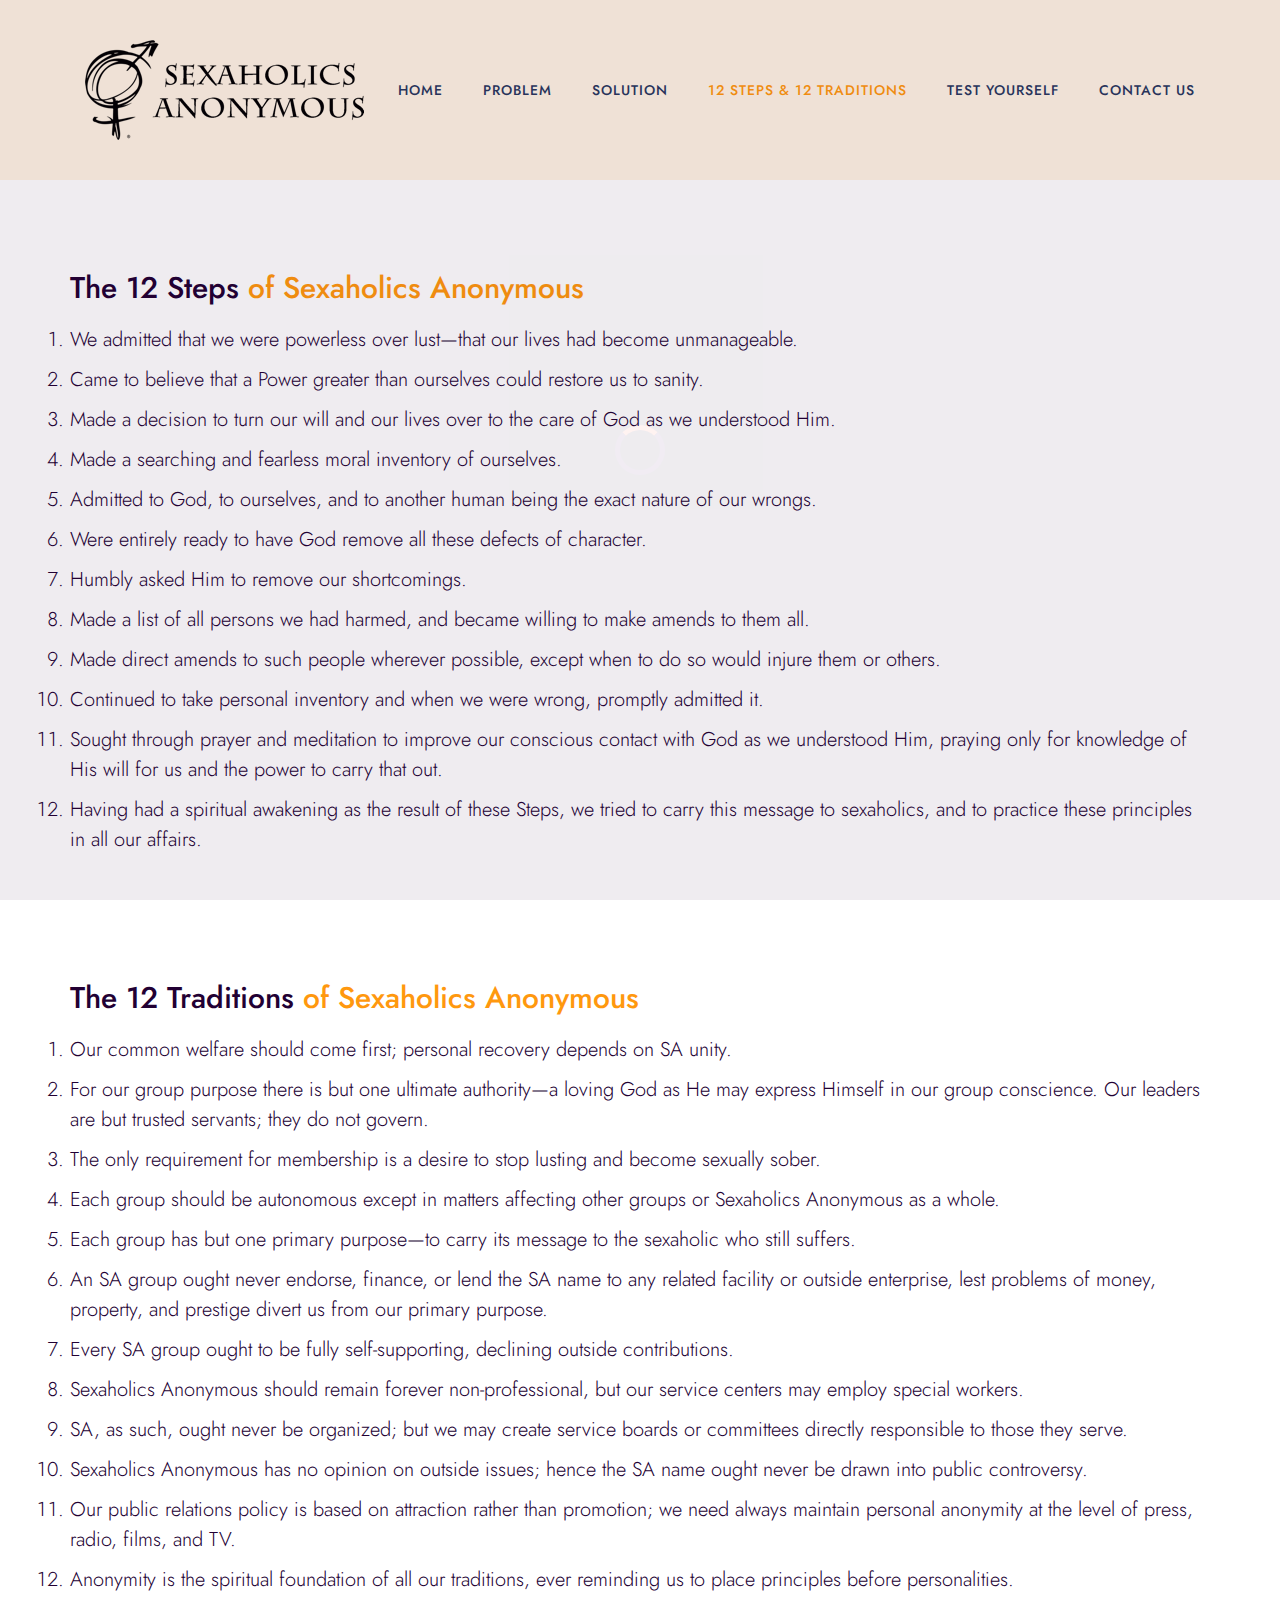
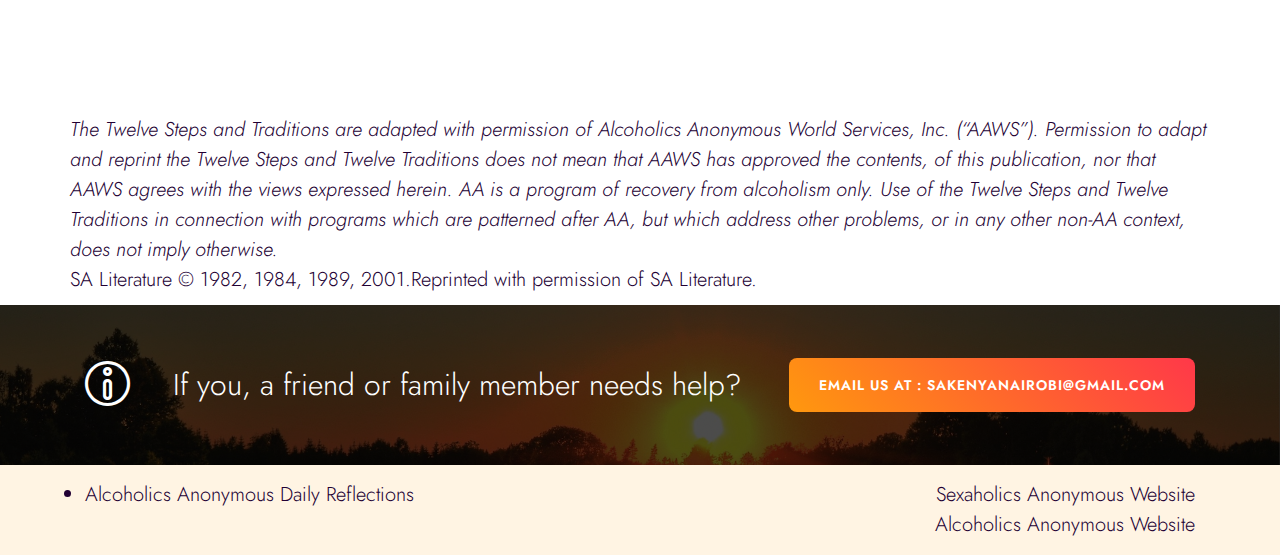
<file: 12steps12traditions.html>
<!doctype html>
<html lang="en">
<head>
<meta charset="utf-8">
<meta name="viewport" content="width=device-width, initial-scale=1">
<meta name="format-detection" content="telephone=no">
<title>SA Kenya</title>
<meta name="author" content="SA Kenya">
<meta name="description" content="SA Description that shows up in search engine results">
<meta name="keywords" content="sex, masturbation, prostitution, addiction, lust, fantasy, pornography, obsession, sexual thoughts, sexual behaviour, out of control">

<!-- FAVICON FILES -->
<link href="assets/images/icons/apple-touch-icon-144-precomposed.png" rel="apple-touch-icon" sizes="144x144">
<link href="assets/images/icons/apple-touch-icon-120-precomposed.png" rel="apple-touch-icon" sizes="120x120">
<link href="assets/images/icons/apple-touch-icon-76-precomposed.png" rel="apple-touch-icon" sizes="76x76">
<link href="assets/images/icons/favicon.png" rel="shortcut icon">

<!-- CSS FILES -->
<link rel="stylesheet" href="assets/css/bootstrap.min.css">
<link rel="stylesheet" href="assets/fonts/iconfonts.css">
<link rel="stylesheet" href="assets/css/plugins.css">
<link rel="stylesheet" href="assets/css/style.css">
<link rel="stylesheet" href="assets/css/responsive.css">
<link rel="stylesheet" href="assets/css/color.css">
</head>
<body>
<div id="dtr-wrapper" class="clearfix"> 
    
    <!-- preloader starts -->
    <div class="dtr-preloader">
        <div class="dtr-preloader-inner">
            <div class="dtr-preloader-img"></div>
        </div>
    </div>
    <!-- preloader ends --> 
    
    <!-- Small Devices Header 
============================================= -->
    <div class="dtr-responsive-header fixed-top">
        <div class="container"> 
            
            <!-- small devices logo --> 
            <a href="index.html"><img src="assets/images/SA-logo.png" alt="logo"></a> 
            <!-- small devices logo ends --> 
            
            <!-- menu button -->
            <button id="dtr-menu-button" class="dtr-hamburger" type="button"><span class="dtr-hamburger-lines-wrapper"><span class="dtr-hamburger-lines"></span></span></button>
        </div>
        <div class="dtr-responsive-header-menu"></div>
    </div>
    <!-- Small Devices Header ends 
============================================= --> 
    
    <!-- Header 
============================================= -->
    <header id="dtr-header-global" class="fixed-top">
        <div class="container">
            <div class="d-flex align-items-center justify-content-between"> 
                
                <!-- header left starts -->
                <div class="dtr-header-left"> 
                    
                    <!-- logo --> 
                    <a class="logo-default dtr-scroll-link" href="index.html"><img src="assets/images/SA-logo.png" alt="logo"></a> 
                    
                    <!-- logo on scroll --> 
                    <a class="logo-alt dtr-scroll-link" href="index.html"><img src="assets/images/SA-logo.png" alt="logo"></a> 
                    <!-- logo on scroll ends --> 
                    
                </div>
                <!-- header left ends --> 
                
               <!-- menu starts-->
               <div class="main-navigation navbar navbar-expand-lg ml-auto">
                <ul class="dtr-scrollspy navbar-nav dtr-nav dark-nav-on-load dark-nav-on-scroll">
                    <li class="nav-item"> <a class="nav-link" href="index.html">Home</a> </li>
                    <li class="nav-item"> <a class="nav-link" href="problem.html">Problem</a> </li>
                    <li class="nav-item"> <a class="nav-link" href="solution.html">Solution</a> </li>
                    <li class="nav-item"> <a class="nav-link active" href="12steps12traditions.html">12 Steps & 12 Traditions</a> </li>
                    <li class="nav-item"> <a class="nav-link" href="satest.html">Test Yourself</a> </li>
                    <li class="nav-item"> <a class="nav-link" href="#contact" >Contact Us</a> </li> 
                    
                </ul>
            </div>
            <!-- menu ends--> 
                
            </div>
        </div>
    </header>
    <!-- header ends
================================================== --> 
    
    <!-- == main content area starts == -->
    <div id="dtr-main-content"> 
        
        <!-- hero section starts
================================================== -->
        <section id="home" class="dtr-section hero-section-top-padding"> 
            
            <!-- container starts -->
            <div class="container"> 
                
                <!-- row starts -->
                <div class="row dtr-pt-100"> 
                    
                    
                        <h4>The 12 Steps   <span class="color-orange">of Sexaholics Anonymous</span></h4>
                       
                            <ol>
                                <li>We admitted that we were powerless over lust—that our lives had become unmanageable.</li>
                                <li>Came to believe that a Power greater than ourselves could restore us to sanity.
                                </li>
                                <li>Made a decision to turn our will and our lives over to the care of God as we understood Him.</li>
                                <li>Made a searching and fearless moral inventory of ourselves.</li>
                                <li>Admitted to God, to ourselves, and to another human being the exact nature of our wrongs.</li>
                                <li>Were entirely ready to have God remove all these defects of character.</li>
                                <li>Humbly asked Him to remove our shortcomings.</li>
                                <li>Made a list of all persons we had harmed, and became willing to make amends to them all.</li>
                                <li>Made direct amends to such people wherever possible, except when to do so would injure them or others.</li>
                                <li>Continued to take personal inventory and when we were wrong, promptly admitted it. </li>
                                <li>Sought through prayer and meditation to improve our conscious contact with God as we understood Him, praying only for knowledge of His will for us and the power to carry that out.</li>
                                <li>Having had a spiritual awakening as the result of these Steps, we tried to carry this message to sexaholics, and to practice these principles in all our affairs.</li>
                               
                            </ol>

                           
                 
                    
                </div>
                <!-- row ends --> 

                 <!-- row starts -->
                 <div class="row dtr-pt-100">

                    <h4>The 12 Traditions   <span class="color-orange">of Sexaholics Anonymous</span></h4>
                       
                    <ol>
                        <li>Our common welfare should come first; personal recovery depends on SA unity.</li>
                        <li>For our group purpose there is but one ultimate authority—a loving God as He may express Himself in our group conscience. Our leaders are but trusted servants; they do not govern.
                        </li>
                        <li>The only requirement for membership is a desire to stop lusting and become sexually sober.</li>
                        <li>Each group should be autonomous except in matters affecting other groups or Sexaholics Anonymous as a whole.</li>
                        <li>Each group has but one primary purpose—to carry its message to the sexaholic who still suffers.</li>
                        <li>An SA group ought never endorse, finance, or lend the SA name to any related facility or outside enterprise, lest problems of money, property, and prestige divert us from our primary purpose.</li>
                        <li>Every SA group ought to be fully self-supporting, declining outside contributions.</li>
                        <li>Sexaholics Anonymous should remain forever non-professional, but our service centers may employ special workers.</li>
                        <li>SA, as such, ought never be organized; but we may create service boards or committees directly responsible to those they serve.</li>
                        <li>Sexaholics Anonymous has no opinion on outside issues; hence the SA name ought never be drawn into public controversy. </li>
                        <li>Our public relations policy is based on attraction rather than promotion; we need always maintain personal anonymity at the level of press, radio, films, and TV. </li>
                        <li>Anonymity is the spiritual foundation of all our traditions, ever reminding us to place principles before personalities.</li>
                       
                    </ol>


                   

                 </div> 

                   <!-- row starts -->
                <div class="row dtr-pt-100">
                    <i>The Twelve Steps and Traditions are adapted with permission of Alcoholics Anonymous World Services, Inc. (“AAWS”). 
                        Permission to adapt and reprint the Twelve Steps and Twelve Traditions does not mean that AAWS has approved the contents, of this publication, nor that AAWS agrees with the views expressed herein. 
                        AA is a program of recovery from alcoholism only. Use of the Twelve Steps and Twelve Traditions in connection with programs which are patterned after AA, but which address other problems, or in any other non-AA context, does not imply otherwise.</i>
                   <p>SA Literature © 1982, 1984, 1989, 2001.</p>
                   <p> Reprinted with permission of SA Literature.</p> <br>
                   
                </div>
                    
                    
                
            </div>
            <!-- container ends --> 
            
  
            
        </section>
        <!-- hero section ends
================================================== --> 
        
    
      
         <!-- cta section starts
================================================== -->
<section id="contact" class="dtr-section dtr-py-50 dtr-section-with-bg" style="background-image: url(assets/images/sunrise.png);"> 
    <!-- overlay -->
    <div class="dtr-overlay"></div>
    <div class="container dtr-overlay-content">
        <div class="d-flex flex-column flex-lg-row align-items-center justify-content-between small-device-center"> 
            <!-- heading --> 
            <i class="icon-mbri-info dtr-mr-40 dtr-rotate-minus80 text-size-xxl color-white"></i>
            <p class="dtr-my-10 mr-auto dtr-md-mr-0 text-size-lg color-white">If you, a friend or family member needs help?</p>
            <!-- button --> 
            <a href="mailto:sakenyanairobi@gmail.com" class="dtr-btn btn-grad-orange">Email us at : sakenyanairobi@gmail.com</a> </div>
    </div>
</section>
<!-- cta section ends
================================================== --> 




<!-- footer section starts
================================================== -->
<footer id="dtr-footer">
    <div class="container">
        <div class="row small-device-center"> 
            
            <!-- column 1 starts -->
            <div class="col-12 col-md-6 ">
                <li><a href="https://www.aa.org/daily-reflections">Alcoholics Anonymous Daily Reflections</a></li>
                    
        
            </div>
            <!-- column 1 ends --> 
            
            <!-- column 2 starts -->
            <div class="col-12 col-md-6">
                <ul class="dtr-list-inline dtr-list-right">
                    <li><a href="https://www.sa.org/">Sexaholics Anonymous Website</a></li>
                    <li><a href="https://www.aa.org/">Alcoholics Anonymous Website</a></li>
                    
                </ul>
            </div>
            <!-- column 2 ends --> 
            
        </div>
    </div>
</footer>
<!-- footer section ends
================================================== --> 

    </div>
    <!-- == main content area ends == --> 
    
</div>
<!-- #dtr-wrapper ends --> 

<!-- JS FILES --> 
<script src="assets/js/jquery.min.js"></script> 
<script src="assets/js/bootstrap.min.js"></script> 
<script src="assets/js/plugins.js"></script> 
<script src="assets/js/custom.js"></script>
</body>
</html>
</file>
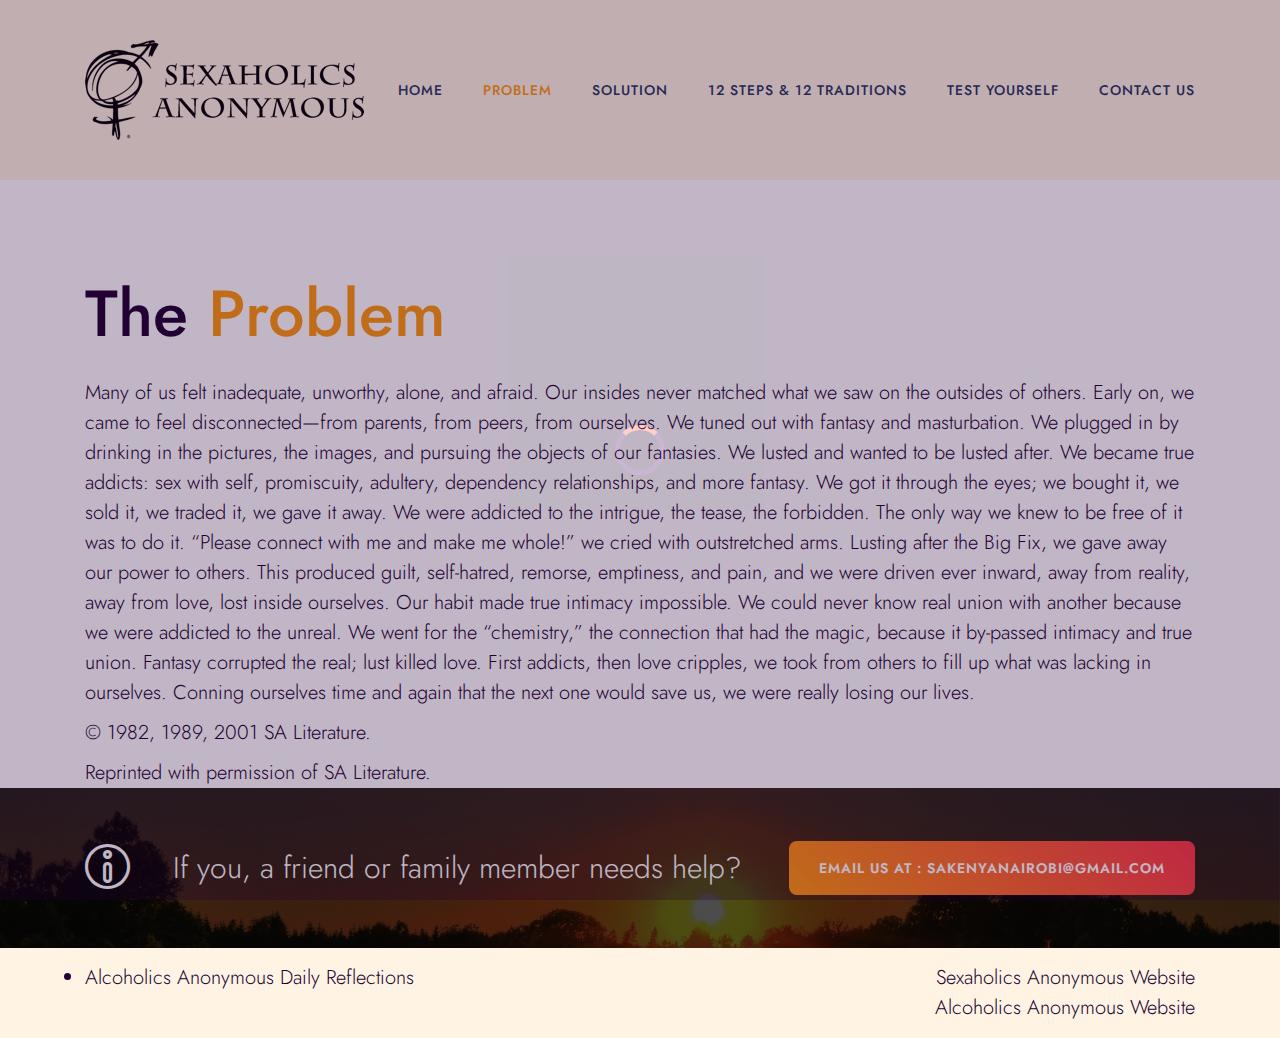
<file: problem.html>
<!doctype html>
<html lang="en">
<head>
<meta charset="utf-8">
<meta name="viewport" content="width=device-width, initial-scale=1">
<meta name="format-detection" content="telephone=no">
<title>The Problem – SA Kenya</title>
<link rel="canonical" href="https://yourusername.github.io/your-repo/problem.html">
<!-- Open Graph -->
<meta property="og:title" content="The Problem – SA Kenya">
<meta property="og:description" content="Learn about the problem of sex and lust addiction and how SA Kenya can help you find recovery.">
<meta property="og:image" content="assets/images/SA-logo.png">
<meta property="og:url" content="https://yourusername.github.io/your-repo/problem.html">
<meta property="og:type" content="website">
<!-- Twitter Card -->
<meta name="twitter:card" content="summary_large_image">
<meta name="twitter:title" content="The Problem – SA Kenya">
<meta name="twitter:description" content="Learn about the problem of sex and lust addiction and how SA Kenya can help you find recovery.">
<meta name="twitter:image" content="assets/images/SA-logo.png">
<meta name="author" content="SA Kenya">
<meta name="description" content="SA Description that shows up in search engine results">
<meta name="keywords" content="sex, masturbation, prostitution, addiction, lust, fantasy, pornography, obsession, sexual thoughts, sexual behaviour, out of control">

<!-- FAVICON FILES -->
<link href="assets/images/icons/apple-touch-icon-144-precomposed.png" rel="apple-touch-icon" sizes="144x144">
<link href="assets/images/icons/apple-touch-icon-120-precomposed.png" rel="apple-touch-icon" sizes="120x120">
<link href="assets/images/icons/apple-touch-icon-76-precomposed.png" rel="apple-touch-icon" sizes="76x76">
<link href="assets/images/icons/favicon.png" rel="shortcut icon">

<!-- CSS FILES -->
<link rel="stylesheet" href="assets/css/bootstrap.min.css">
<link rel="stylesheet" href="assets/fonts/iconfonts.css">
<link rel="stylesheet" href="assets/css/plugins.css">
<link rel="stylesheet" href="assets/css/style.css">
<link rel="stylesheet" href="assets/css/responsive.css">
<link rel="stylesheet" href="assets/css/color.css">
<link rel="stylesheet" href="assets/css/floating-wpp.min.css">
</head>
<body>
<div id="dtr-wrapper" class="clearfix"> 
    
    <!-- preloader starts -->
    <div class="dtr-preloader">
        <div class="dtr-preloader-inner">
            <div class="dtr-preloader-img"></div>
        </div>
    </div>
    <!-- preloader ends --> 
    
    <!-- Small Devices Header 
============================================= -->
    <div class="dtr-responsive-header fixed-top">
        <div class="container"> 
            
            <!-- small devices logo --> 
            <a href="index.html"><img src="assets/images/SA-logo.png" alt="Sexaholics Anonymous Kenya logo" loading="lazy"></a> 
            <!-- small devices logo ends --> 
            
            <!-- menu button -->
            <button id="dtr-menu-button" class="dtr-hamburger" type="button"><span class="dtr-hamburger-lines-wrapper"><span class="dtr-hamburger-lines"></span></span></button>
        </div>
        <div class="dtr-responsive-header-menu"></div>
    </div>
    <!-- Small Devices Header ends 
============================================= --> 
    
    <!-- Header 
============================================= -->
    <header id="dtr-header-global" class="fixed-top">
        <div class="container">
            <div class="d-flex align-items-center justify-content-between"> 
                
                <!-- header left starts -->
                <div class="dtr-header-left"> 
                    
                    <!-- logo --> 
                    <a class="logo-default dtr-scroll-link" href="index.html"><img src="assets/images/SA-logo.png" alt="Sexaholics Anonymous Kenya logo" loading="lazy"></a> 
                    
                    <!-- logo on scroll --> 
                    <a class="logo-alt dtr-scroll-link" href="index.html"><img src="assets/images/SA-logo.png" alt="Sexaholics Anonymous Kenya logo" loading="lazy"></a> 
                    <!-- logo on scroll ends --> 
                    
                </div>
                <!-- header left ends --> 
                
                 <!-- menu starts-->
               <div class="main-navigation navbar navbar-expand-lg ml-auto">
                <ul class="dtr-scrollspy navbar-nav dtr-nav dark-nav-on-load dark-nav-on-scroll">
                    <li class="nav-item"> <a class="nav-link" href="index.html">Home</a> </li>
                    <li class="nav-item"> <a class="nav-link active " href="problem.html">Problem</a> </li>
                    <li class="nav-item"> <a class="nav-link" href="solution.html">Solution</a> </li>
                    <li class="nav-item"> <a class="nav-link" href="12steps12traditions.html">12 Steps & 12 Traditions</a> </li>
                    <li class="nav-item"> <a class="nav-link" href="satest.html">Test Yourself</a> </li>
                    <li class="nav-item"> <a class="nav-link" href="#contact" >Contact Us</a> </li> 
                    
                </ul>
            </div>
            <!-- menu ends--> 
                
            </div>
        </div>
    </header>
    <!-- header ends
================================================== --> 
    
    <!-- == main content area starts == -->
    <div id="dtr-main-content"> 
        
        <!-- hero section starts
================================================== -->
        <section id="home" class="dtr-section hero-section-top-padding"> 
            
            <!-- container starts -->
            <div class="container"> 
                
                <!-- row starts -->
                <div class="row dtr-pt-100"> 
                    
                    <!-- column 1 starts -->
                    <div class="col-12 col-lg-12"> 
                        <h1>The <span class="color-orange"> Problem </span></h1>
                       
                            <p>Many of us felt inadequate, unworthy, alone, and afraid. Our insides never matched what we saw on the outsides of others.

                                Early on, we came to feel disconnected—from parents, from peers, from ourselves. We tuned out with fantasy and masturbation. We plugged in by drinking in the pictures, the images, and pursuing the objects of our fantasies. We lusted and wanted to be lusted after.
                                
                                We became true addicts: sex with self, promiscuity, adultery, dependency relationships, and more fantasy. We got it through the eyes; we bought it, we sold it, we traded it, we gave it away. We were addicted to the intrigue, the tease, the forbidden. The only way we knew to be free of it was to do it. “Please connect with me and make me whole!” we cried with outstretched arms. Lusting after the Big Fix, we gave away our power to others.
                                
                                This produced guilt, self-hatred, remorse, emptiness, and pain, and we were driven ever inward, away from reality, away from love, lost inside ourselves.
                                
                                Our habit made true intimacy impossible. We could never know real union with another because we were addicted to the unreal. We went for the “chemistry,” the connection that had the magic, because it by-passed intimacy and true union. Fantasy corrupted the real; lust killed love.
                                
                                First addicts, then love cripples, we took from others to fill up what was lacking in ourselves. Conning ourselves time and again that the next one would save us, we were really losing our lives.</p>
                                
                               <p> © 1982, 1989, 2001 SA Literature.</p>
                               <p> Reprinted with permission of SA Literature.</p>

                  
                    </div>
                    <!-- column 1 ends --> 
                    
                 
                    
                </div>
                <!-- row ends --> 
                
            </div>
            <!-- container ends --> 
            
  
            
        </section>
        <!-- hero section ends
================================================== --> 
        
    
      
        
         <!-- cta section starts
================================================== -->
<section id="contact" class="dtr-section dtr-py-50 dtr-section-with-bg" style="background-image: url(assets/images/sunrise.png);"> 
    <!-- overlay -->
    <div class="dtr-overlay"></div>
    <div class="container dtr-overlay-content">
        <div class="d-flex flex-column flex-lg-row align-items-center justify-content-between small-device-center"> 
            <!-- heading --> 
            <i class="icon-mbri-info dtr-mr-40 dtr-rotate-minus80 text-size-xxl color-white"></i>
            <p class="dtr-my-10 mr-auto dtr-md-mr-0 text-size-lg color-white">If you, a friend or family member needs help?</p>
            <!-- button --> 
            <a href="mailto:sakenyanairobi@gmail.com" class="dtr-btn btn-grad-orange">Email us at : sakenyanairobi@gmail.com</a> </div>
    </div>
</section>
<!-- cta section ends
================================================== --> 




<!-- footer section starts
================================================== -->
<footer id="dtr-footer">
    <div class="container">
        <div class="row small-device-center"> 
            
            <!-- column 1 starts -->
            <div class="col-12 col-md-6 ">
                <li><a href="https://www.aa.org/daily-reflections">Alcoholics Anonymous Daily Reflections</a></li>
                    
        
            </div>
            <!-- column 1 ends --> 
            
            <!-- column 2 starts -->
            <div class="col-12 col-md-6">
                <ul class="dtr-list-inline dtr-list-right">
                    <li><a href="https://www.sa.org/">Sexaholics Anonymous Website</a></li>
                    <li><a href="https://www.aa.org/">Alcoholics Anonymous Website</a></li>
                    
                </ul>
            </div>
            <!-- column 2 ends --> 
            
        </div>
    </div>
</footer>
<!-- footer section ends
================================================== --> 

    </div>
    <!-- == main content area ends == --> 
    
</div>
<!-- #dtr-wrapper ends --> 

<!-- JS FILES --> 
<script src="assets/js/jquery.min.js"></script> 
<script src="assets/js/bootstrap.min.js"></script> 
<script src="assets/js/plugins.js"></script> 
<script src="assets/js/custom.js"></script>
<!-- JS FILES for WhatsApp Widget -->
<script src="https://code.jquery.com/jquery-3.6.0.min.js"></script>
<script src="assets/js/floating-wpp.min.js"></script>
<script>
    $(function() {
        $('#whatsapp-widget').floatingWhatsApp({
            phone: '+254782507625',
            popupMessage: 'Hello, I am struggling with addiction and need help...',
            showPopup: true,
            position: 'right',
            headerTitle: 'Chat with SA Kenya',
            message: 'Hello, I am struggling with addiction and need help...',
            zIndex: 1000
        });
    });
</script>

<!-- Elfsight WhatsApp Chat Widget -->
<script src="https://static.elfsight.com/platform/platform.js" async></script>
<div class="elfsight-app-4137842b-17fe-48d6-b967-88261cbbe2e2" data-elfsight-app-lazy></div>
</body>
</html>
</file>
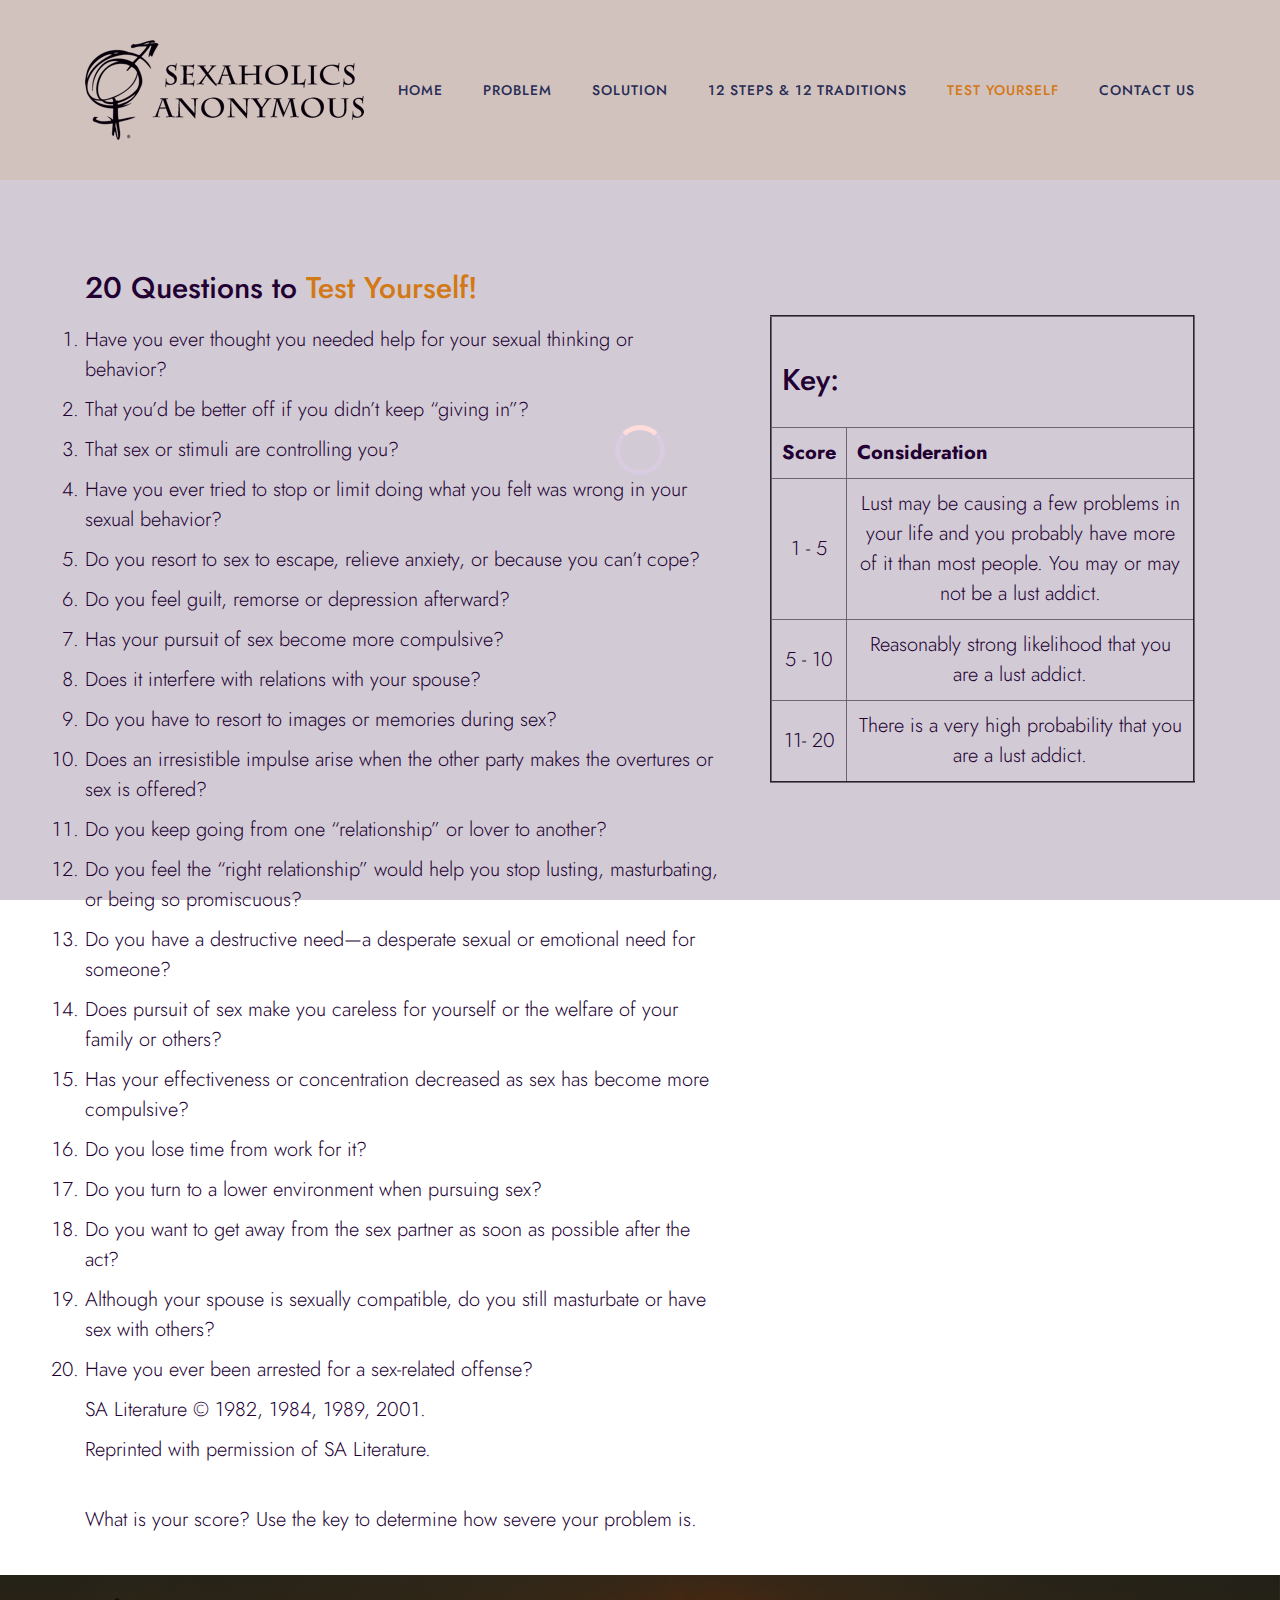
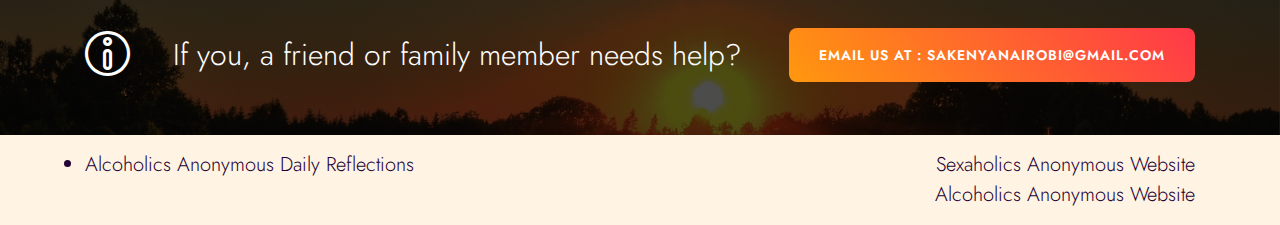
<file: satest.html>
<!doctype html>
<html lang="en">
<head>
<meta charset="utf-8">
<meta name="viewport" content="width=device-width, initial-scale=1">
<meta name="format-detection" content="telephone=no">
<title>Test Yourself – SA Kenya</title>
<link rel="canonical" href="https://yourusername.github.io/your-repo/satest.html">
<!-- Open Graph -->
<meta property="og:title" content="Test Yourself – SA Kenya">
<meta property="og:description" content="Take the self-assessment test to see if SA Kenya can help you or someone you know overcome addiction.">
<meta property="og:image" content="assets/images/SA-logo.png">
<meta property="og:url" content="https://yourusername.github.io/your-repo/satest.html">
<meta property="og:type" content="website">
<!-- Twitter Card -->
<meta name="twitter:card" content="summary_large_image">
<meta name="twitter:title" content="Test Yourself – SA Kenya">
<meta name="twitter:description" content="Take the self-assessment test to see if SA Kenya can help you or someone you know overcome addiction.">
<meta name="twitter:image" content="assets/images/SA-logo.png">
<meta name="author" content="SA Kenya">
<meta name="description" content="SA Description that shows up in search engine results">
<meta name="keywords" content="sex, masturbation, prostitution, addiction, lust, fantasy, pornography, obsession, sexual thoughts, sexual behaviour, out of control">

<!-- FAVICON FILES -->
<link href="assets/images/icons/apple-touch-icon-144-precomposed.png" rel="apple-touch-icon" sizes="144x144">
<link href="assets/images/icons/apple-touch-icon-120-precomposed.png" rel="apple-touch-icon" sizes="120x120">
<link href="assets/images/icons/apple-touch-icon-76-precomposed.png" rel="apple-touch-icon" sizes="76x76">
<link href="assets/images/icons/favicon.png" rel="shortcut icon">

<!-- CSS FILES -->
<link rel="stylesheet" href="assets/css/bootstrap.min.css">
<link rel="stylesheet" href="assets/fonts/iconfonts.css">
<link rel="stylesheet" href="assets/css/plugins.css">
<link rel="stylesheet" href="assets/css/style.css">
<link rel="stylesheet" href="assets/css/responsive.css">
<link rel="stylesheet" href="assets/css/color.css">
<link rel="stylesheet" href="assets/css/floating-wpp.min.css">
</head>
<body>
<div id="dtr-wrapper" class="clearfix"> 
    
    <!-- preloader starts -->
    <div class="dtr-preloader">
        <div class="dtr-preloader-inner">
            <div class="dtr-preloader-img"></div>
        </div>
    </div>
    <!-- preloader ends --> 
    
    <!-- Small Devices Header 
============================================= -->
    <div class="dtr-responsive-header fixed-top">
        <div class="container"> 
            
            <!-- small devices logo --> 
            <a href="index.html"><img src="assets/images/SA-logo.png" alt="Sexaholics Anonymous Kenya logo" loading="lazy"></a> 
            <!-- small devices logo ends --> 
            
            <!-- menu button -->
            <button id="dtr-menu-button" class="dtr-hamburger" type="button"><span class="dtr-hamburger-lines-wrapper"><span class="dtr-hamburger-lines"></span></span></button>
        </div>
        <div class="dtr-responsive-header-menu"></div>
    </div>
    <!-- Small Devices Header ends 
============================================= --> 
    
    <!-- Header 
============================================= -->
    <header id="dtr-header-global" class="fixed-top">
        <div class="container">
            <div class="d-flex align-items-center justify-content-between"> 
                
                <!-- header left starts -->
                <div class="dtr-header-left"> 
                    
                    <!-- logo --> 
                    <a class="logo-default dtr-scroll-link" href="#home"><img src="assets/images/SA-logo.png" alt="Sexaholics Anonymous Kenya logo" loading="lazy"></a> 
                    
                    <!-- logo on scroll --> 
                    <a class="logo-alt dtr-scroll-link" href="#home"><img src="assets/images/SA-logo.png" alt="Sexaholics Anonymous Kenya logo" loading="lazy"></a> 
                    <!-- logo on scroll ends --> 
                    
                </div>
                <!-- header left ends --> 
                
                 <!-- menu starts-->
                 <div class="main-navigation navbar navbar-expand-lg ml-auto">
                    <ul class="dtr-scrollspy navbar-nav dtr-nav dark-nav-on-load dark-nav-on-scroll">
                        <li class="nav-item"> <a class="nav-link" href="index.html">Home</a> </li>
                        <li class="nav-item"> <a class="nav-link" href="problem.html">Problem</a> </li>
                        <li class="nav-item"> <a class="nav-link" href="solution.html">Solution</a> </li>
                        <li class="nav-item"> <a class="nav-link" href="12steps12traditions.html">12 Steps & 12 Traditions</a> </li>
                        <li class="nav-item"> <a class="nav-link active" href="satest.html">Test Yourself</a> </li>
                        <li class="nav-item"> <a class="nav-link" href="#contact" >Contact Us</a> </li> 
                    
                    </ul>
                </div>
                <!-- menu ends--> 
                
            </div>
        </div>
    </header>
    <!-- header ends
================================================== --> 
    
    <!-- == main content area starts == -->
    <div id="dtr-main-content"> 
        
        <!-- hero section starts
================================================== -->
        <section id="home" class="dtr-section hero-section-top-padding"> 
            
            <!-- container starts -->
            <div class="container"> 
                
                <!-- row starts -->
                <div class="row dtr-pt-100"> 
                    
                    <!-- column 1 starts -->
                    <div class="col-12 col-lg-7"> 
                        <h4>20 Questions to   <span class="color-orange">Test Yourself!</span></h4>
                       
                            <ol>
                                <li>Have you ever thought you needed help for your sexual thinking or behavior?</li>
                                <li>That you’d be better off if you didn’t keep “giving in”?</li>
                                <li>That sex or stimuli are controlling you?</li>
                                <li>Have you ever tried to stop or limit doing what you felt was wrong in your sexual behavior?</li>
                                <li>Do you resort to sex to escape, relieve anxiety, or because you can’t cope?</li>
                                <li>Do you feel guilt, remorse or depression afterward?</li>
                                <li>Has your pursuit of sex become more compulsive?</li>
                                <li>Does it interfere with relations with your spouse?</li>
                                <li>Do you have to resort to images or memories during sex?</li>
                                <li>Does an irresistible impulse arise when the other party makes the overtures or sex is offered?</li>
                                <li>Do you keep going from one “relationship” or lover to another?</li>
                                <li>Do you feel the “right relationship” would help you stop lusting, masturbating, or being so promiscuous?</li>
                                <li>Do you have a destructive need—a desperate sexual or emotional need for someone?</li>
                                <li>Does pursuit of sex make you careless for yourself or the welfare of your family or others?</li>
                                <li>Has your effectiveness or concentration decreased as sex has become more compulsive?</li>
                                <li>Do you lose time from work for it?</li>
                                <li>Do you turn to a lower environment when pursuing sex?</li>
                                <li>Do you want to get away from the sex partner as soon as possible after the act?</li>
                                <li>Although your spouse is sexually compatible, do you still masturbate or have sex with others?</li>
                                <li>Have you ever been arrested for a sex-related offense?</li>
                               
                            </ol>
                           <p>SA Literature © 1982, 1984, 1989, 2001.</p>
                           <p> Reprinted with permission of SA Literature.</p> <br>
                            <p>What is your score? Use the key to determine how severe your problem is.</p><br>

                  
                    </div>
                    <!-- column 1 ends --> 
                    
                    <!-- column 2 starts -->
                    <div class="col-12 col-lg-5">
                        <div class="dtr-pt-50 dtr-pl-20"> 
                          
                          
                             <TABLE BORDER="2" CELLPADDING="10" CELLSPACING="2">
                                <TR>
                                   <TH COLSPAN="2"><BR><H4>Key:</H4>
                                   </TH>
                                </TR>
                                <TR>
                                   <TH>Score</TH>
                                   <TH>Consideration</TH>
                                </TR>
                                <TR ALIGN="CENTER">
                                    <TD>1 - 5</TD>
                                    <TD> Lust may be causing a few problems in your life and you probably have more of it
                                        than most people. You may or may not be a lust addict.</TD>
                                </TR>
                                <TR ALIGN="CENTER">
                                    <TD>5 - 10</TD>
                                    <TD> Reasonably strong likelihood that you are a lust addict.</TD>
                                </TR>

                                <TR ALIGN="CENTER">
                                    <TD>11- 20</TD>
                                    <TD>There is a very high probability that you are a lust addict.</TD>
                                </TR>
                             </TABLE>
                        </div>
                    </div>
                    <!-- column 2 ends --> 
                    
                </div>
                <!-- row ends --> 
                
            </div>
            <!-- container ends --> 
            
  
            
        </section>
        <!-- hero section ends
================================================== --> 
        
    
         <!-- cta section starts
================================================== -->
<section id="contact" class="dtr-section dtr-py-50 dtr-section-with-bg" style="background-image: url(assets/images/sunrise.png);"> 
    <!-- overlay -->
    <div class="dtr-overlay"></div>
    <div class="container dtr-overlay-content">
        <div class="d-flex flex-column flex-lg-row align-items-center justify-content-between small-device-center"> 
            <!-- heading --> 
            <i class="icon-mbri-info dtr-mr-40 dtr-rotate-minus80 text-size-xxl color-white"></i>
            <p class="dtr-my-10 mr-auto dtr-md-mr-0 text-size-lg color-white">If you, a friend or family member needs help?</p>
            <!-- button --> 
            <a href="mailto:sakenyanairobi@gmail.com" class="dtr-btn btn-grad-orange">Email us at : sakenyanairobi@gmail.com</a> </div>
    </div>
</section>
<!-- cta section ends
================================================== --> 




<!-- footer section starts
================================================== -->
<footer id="dtr-footer">
    <div class="container">
        <div class="row small-device-center"> 
            
            <!-- column 1 starts -->
            <div class="col-12 col-md-6 ">
                <li><a href="https://www.aa.org/daily-reflections">Alcoholics Anonymous Daily Reflections</a></li>
                    
        
            </div>
            <!-- column 1 ends --> 
            
            <!-- column 2 starts -->
            <div class="col-12 col-md-6">
                <ul class="dtr-list-inline dtr-list-right">
                    <li><a href="https://www.sa.org/">Sexaholics Anonymous Website</a></li>
                    <li><a href="https://www.aa.org/">Alcoholics Anonymous Website</a></li>
                    
                </ul>
            </div>
            <!-- column 2 ends --> 
            
        </div>
    </div>
</footer>
<!-- footer section ends
================================================== --> 

    </div>
    <!-- == main content area ends == --> 
    
</div>
<!-- #dtr-wrapper ends --> 

<!-- JS FILES --> 
<script src="assets/js/jquery.min.js"></script> 
<script src="assets/js/bootstrap.min.js"></script> 
<script src="assets/js/plugins.js"></script> 
<script src="assets/js/custom.js"></script>
<!-- JS FILES for WhatsApp Widget -->
<script src="https://code.jquery.com/jquery-3.6.0.min.js"></script>
<script src="assets/js/floating-wpp.min.js"></script>
<script>
    $(function() {
        $('#whatsapp-widget').floatingWhatsApp({
            phone: '+254782507625',
            popupMessage: 'Hello, I took the self-assessment test and would like to discuss my results...',
            showPopup: true,
            position: 'right',
            headerTitle: 'Chat with SA Kenya',
            message: 'Hello, I took the self-assessment test and would like to discuss my results...',
            zIndex: 1000
        });
    });
</script>

<!-- Elfsight WhatsApp Chat Widget -->
<script src="https://static.elfsight.com/platform/platform.js" async></script>
<div class="elfsight-app-4137842b-17fe-48d6-b967-88261cbbe2e2" data-elfsight-app-lazy></div>
</body>
</html>
</file>
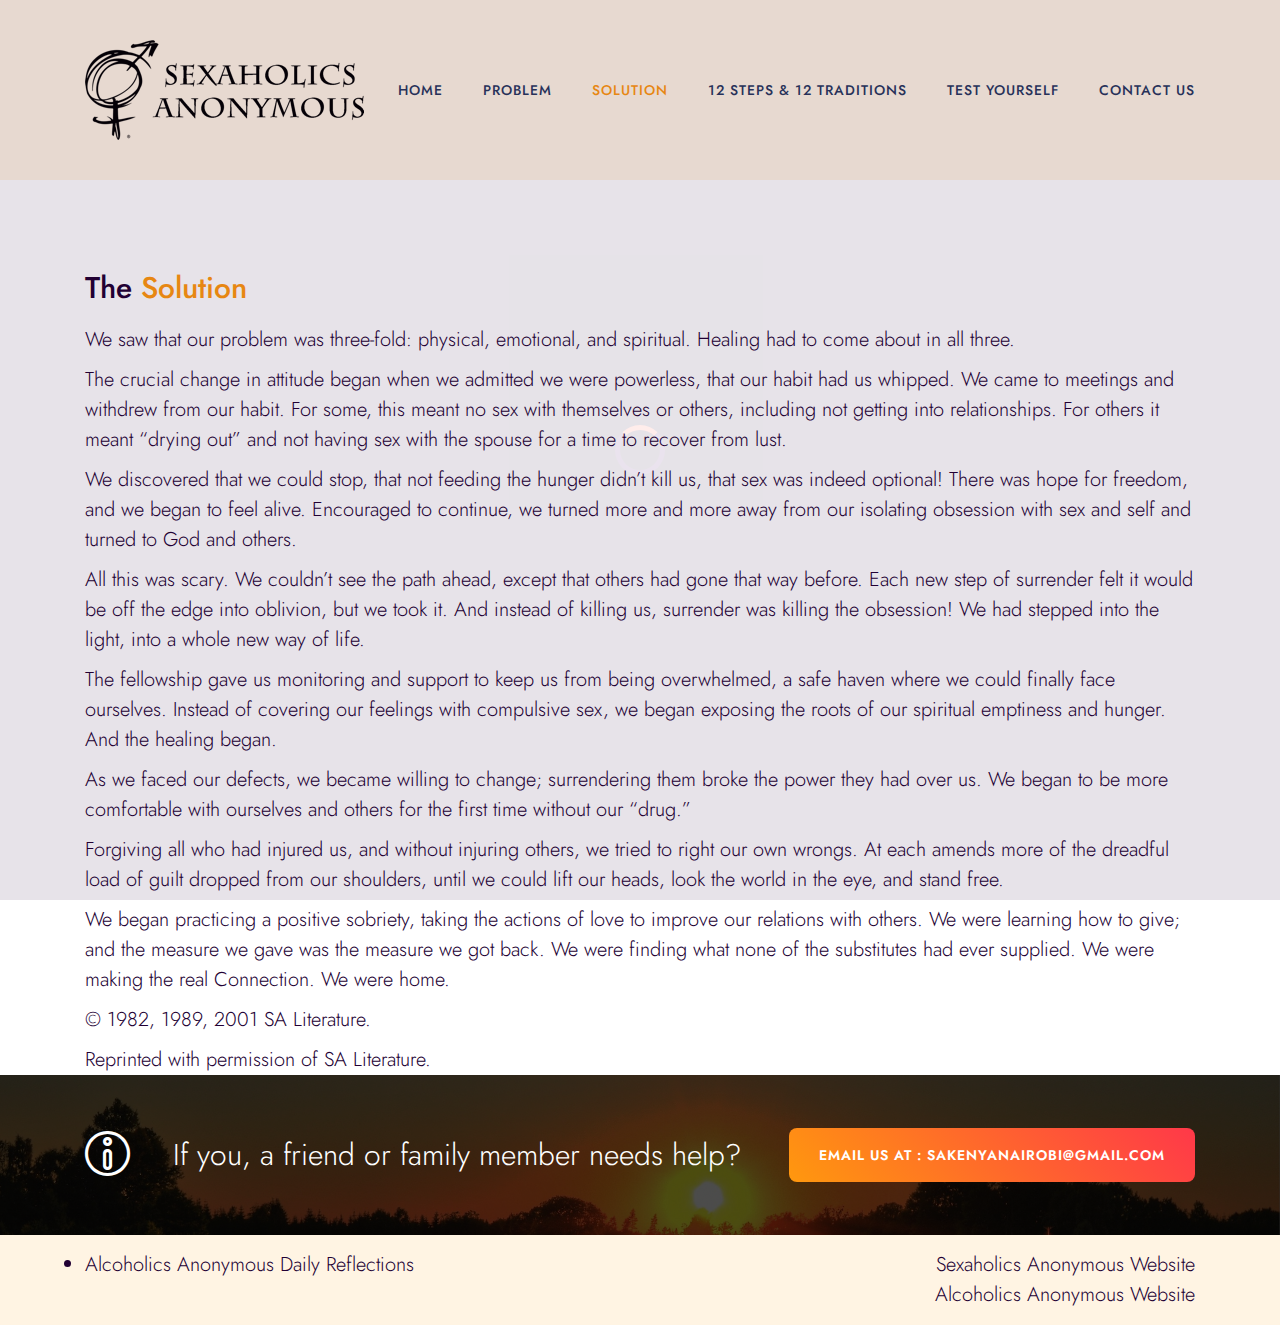
<file: solution.html>
<!doctype html>
<html lang="en">
<head>
<meta charset="utf-8">
<meta name="viewport" content="width=device-width, initial-scale=1">
<meta name="format-detection" content="telephone=no">
<title>SA Kenya</title>
<meta name="author" content="SA Kenya">
<meta name="description" content="SA Description that shows up in search engine results">
<meta name="keywords" content="sex, masturbation, prostitution, addiction, lust, fantasy, pornography, obsession, sexual thoughts, sexual behaviour, out of control">

<!-- FAVICON FILES -->
<link href="assets/images/icons/apple-touch-icon-144-precomposed.png" rel="apple-touch-icon" sizes="144x144">
<link href="assets/images/icons/apple-touch-icon-120-precomposed.png" rel="apple-touch-icon" sizes="120x120">
<link href="assets/images/icons/apple-touch-icon-76-precomposed.png" rel="apple-touch-icon" sizes="76x76">
<link href="assets/images/icons/favicon.png" rel="shortcut icon">

<!-- CSS FILES -->
<link rel="stylesheet" href="assets/css/bootstrap.min.css">
<link rel="stylesheet" href="assets/fonts/iconfonts.css">
<link rel="stylesheet" href="assets/css/plugins.css">
<link rel="stylesheet" href="assets/css/style.css">
<link rel="stylesheet" href="assets/css/responsive.css">
<link rel="stylesheet" href="assets/css/color.css">
</head>
<body>
<div id="dtr-wrapper" class="clearfix"> 
    
    <!-- preloader starts -->
    <div class="dtr-preloader">
        <div class="dtr-preloader-inner">
            <div class="dtr-preloader-img"></div>
        </div>
    </div>
    <!-- preloader ends --> 
    
    <!-- Small Devices Header 
============================================= -->
    <div class="dtr-responsive-header fixed-top">
        <div class="container"> 
            
            <!-- small devices logo --> 
            <a href="index.html"><img src="assets/images/SA-logo.png" alt="logo"></a> 
            <!-- small devices logo ends --> 
            
            <!-- menu button -->
            <button id="dtr-menu-button" class="dtr-hamburger" type="button"><span class="dtr-hamburger-lines-wrapper"><span class="dtr-hamburger-lines"></span></span></button>
        </div>
        <div class="dtr-responsive-header-menu"></div>
    </div>
    <!-- Small Devices Header ends 
============================================= --> 
    
    <!-- Header 
============================================= -->
    <header id="dtr-header-global" class="fixed-top">
        <div class="container">
            <div class="d-flex align-items-center justify-content-between"> 
                
                <!-- header left starts -->
                <div class="dtr-header-left"> 
                    
                    <!-- logo --> 
                    <a class="logo-default dtr-scroll-link" href="#home"><img src="assets/images/SA-logo.png" alt="logo"></a> 
                    
                    <!-- logo on scroll --> 
                    <a class="logo-alt dtr-scroll-link" href="#home"><img src="assets/images/SA-logo.png" alt="logo"></a> 
                    <!-- logo on scroll ends --> 
                    
                </div>
                <!-- header left ends --> 
                
                  <!-- menu starts-->
               <div class="main-navigation navbar navbar-expand-lg ml-auto">
                <ul class="dtr-scrollspy navbar-nav dtr-nav dark-nav-on-load dark-nav-on-scroll">
                    <li class="nav-item"> <a class="nav-link" href="index.html">Home</a> </li>
                    <li class="nav-item"> <a class="nav-link" href="problem.html">Problem</a> </li>
                    <li class="nav-item"> <a class="nav-link active " href="solution.html">Solution</a> </li>
                    <li class="nav-item"> <a class="nav-link" href="12steps12traditions.html">12 Steps & 12 Traditions</a> </li>
                    <li class="nav-item"> <a class="nav-link" href="satest.html">Test Yourself</a> </li>
                    <li class="nav-item"> <a class="nav-link" href="#contact" >Contact Us</a> </li> 
                    
                </ul>
            </div>
            <!-- menu ends--> 
                
            </div>
        </div>
    </header>
    <!-- header ends
================================================== --> 
    
    <!-- == main content area starts == -->
    <div id="dtr-main-content"> 
        
        <!-- hero section starts
================================================== -->
        <section id="home" class="dtr-section hero-section-top-padding"> 
            
            <!-- container starts -->
            <div class="container"> 
                
                <!-- row starts -->
                <div class="row dtr-pt-100"> 
                    
                    <!-- column 1 starts -->
                    <div class="col-12 col-lg-12"> 
                        <h4>The <span class="color-orange"> Solution </span></h4>
                       
                            <p>We saw that our problem was three-fold: physical, emotional, and spiritual. Healing had to come about in all three.</p>

                            <p>  The crucial change in attitude began when we admitted we were powerless, that our habit had us whipped. We came to meetings and withdrew from our habit. For some, this meant no sex with themselves or others, including not getting into relationships. For others it meant “drying out” and not having sex with the spouse for a time to recover from lust.</p>
                                
                              <p> We discovered that we could stop, that not feeding the hunger didn’t kill us, that sex was indeed optional! There was hope for freedom, and we began to feel alive. Encouraged to continue, we turned more and more away from our isolating obsession with sex and self and turned to God and others.</p>
                                
                              <p> All this was scary. We couldn’t see the path ahead, except that others had gone that way before. Each new step of surrender felt it would be off the edge into oblivion, but we took it. And instead of killing us, surrender was killing the obsession! We had stepped into the light, into a whole new way of life.</p>
                                
                              <p>  The fellowship gave us monitoring and support to keep us from being overwhelmed, a safe haven where we could finally face ourselves. Instead of covering our feelings with compulsive sex, we began exposing the roots of our spiritual emptiness and hunger. And the healing began.</p>
                                
                             <p>   As we faced our defects, we became willing to change; surrendering them broke the power they had over us. We began to be more comfortable with ourselves and others for the first time without our “drug.”</p>
                                
                             <p>  Forgiving all who had injured us, and without injuring others, we tried to right our own wrongs. At each amends more of the dreadful load of guilt dropped from our shoulders, until we could lift our heads, look the world in the eye, and stand free.</p>
                                
                            <p>We began practicing a positive sobriety, taking the actions of love to improve our relations with others. We were learning how to give; and the measure we gave was the measure we got back. We were finding what none of the substitutes had ever supplied. We were making the real Connection. We were home.</p>
                                
                            
                                
                               <p> © 1982, 1989, 2001 SA Literature.</p>
                               <p> Reprinted with permission of SA Literature.</p>

                  
                    </div>
                    <!-- column 1 ends --> 
                    
                 
                    
                </div>
                <!-- row ends --> 
                
            </div>
            <!-- container ends --> 
            
  
            
        </section>
        <!-- hero section ends
================================================== --> 
        
    
      
         <!-- cta section starts
================================================== -->
<section id="contact" class="dtr-section dtr-py-50 dtr-section-with-bg" style="background-image: url(assets/images/sunrise.png);"> 
    <!-- overlay -->
    <div class="dtr-overlay"></div>
    <div class="container dtr-overlay-content">
        <div class="d-flex flex-column flex-lg-row align-items-center justify-content-between small-device-center"> 
            <!-- heading --> 
            <i class="icon-mbri-info dtr-mr-40 dtr-rotate-minus80 text-size-xxl color-white"></i>
            <p class="dtr-my-10 mr-auto dtr-md-mr-0 text-size-lg color-white">If you, a friend or family member needs help?</p>
            <!-- button --> 
            <a href="mailto:sakenyanairobi@gmail.com" class="dtr-btn btn-grad-orange">Email us at : sakenyanairobi@gmail.com</a> </div>
    </div>
</section>
<!-- cta section ends
================================================== --> 




<!-- footer section starts
================================================== -->
<footer id="dtr-footer">
    <div class="container">
        <div class="row small-device-center"> 
            
            <!-- column 1 starts -->
            <div class="col-12 col-md-6 ">
                <li><a href="https://www.aa.org/daily-reflections">Alcoholics Anonymous Daily Reflections</a></li>
                    
        
            </div>
            <!-- column 1 ends --> 
            
            <!-- column 2 starts -->
            <div class="col-12 col-md-6">
                <ul class="dtr-list-inline dtr-list-right">
                    <li><a href="https://www.sa.org/">Sexaholics Anonymous Website</a></li>
                    <li><a href="https://www.aa.org/">Alcoholics Anonymous Website</a></li>
                    
                </ul>
            </div>
            <!-- column 2 ends --> 
            
        </div>
    </div>
</footer>
<!-- footer section ends
================================================== --> 

    </div>
    <!-- == main content area ends == --> 
    
</div>
<!-- #dtr-wrapper ends --> 

<!-- JS FILES --> 
<script src="assets/js/jquery.min.js"></script> 
<script src="assets/js/bootstrap.min.js"></script> 
<script src="assets/js/plugins.js"></script> 
<script src="assets/js/custom.js"></script>
</body>
</html>
</file>
<file: assets/fonts/iconfonts.css>
@font-face {
  font-family: 'iconfonts';
  src:  url('iconfonts.eot');
  src:  url('iconfonts.eot?fol21y#iefix') format('embedded-opentype'),
    url('iconfonts.ttf') format('truetype'),
    url('iconfonts.woff') format('woff'),
    url('iconfonts.svg?fol21y#iconfonts') format('svg');
  font-weight: normal;
  font-style: normal;
  font-display: block;
}

[class^="icon-"], [class*=" icon-"] {
  /* use !important to prevent issues with browser extensions that change fonts */
  font-family: 'iconfonts' !important;
  speak: none;
  font-style: normal;
  font-weight: normal;
  font-variant: normal;
  text-transform: none;
  line-height: 1;

  /* Better Font Rendering =========== */
  -webkit-font-smoothing: antialiased;
  -moz-osx-font-smoothing: grayscale;
}

.icon-px:before {
  content: "\e900";
}
.icon-accessible-icon:before {
  content: "\e901";
}
.icon-accusoft:before {
  content: "\e902";
}
.icon-acquisitions-incorporated:before {
  content: "\e903";
}
.icon-adn:before {
  content: "\e904";
}
.icon-adobe:before {
  content: "\e905";
}
.icon-adversal:before {
  content: "\e906";
}
.icon-affiliatetheme:before {
  content: "\e907";
}
.icon-airbnb:before {
  content: "\e908";
}
.icon-algolia:before {
  content: "\e909";
}
.icon-alipay:before {
  content: "\e90a";
}
.icon-amazon:before {
  content: "\e90b";
}
.icon-amazon-pay:before {
  content: "\e90c";
}
.icon-amilia:before {
  content: "\e90d";
}
.icon-android:before {
  content: "\e90e";
}
.icon-angellist:before {
  content: "\e90f";
}
.icon-angrycreative:before {
  content: "\e910";
}
.icon-angular:before {
  content: "\e911";
}
.icon-apper:before {
  content: "\e912";
}
.icon-apple:before {
  content: "\e913";
}
.icon-apple-pay:before {
  content: "\e914";
}
.icon-app-store:before {
  content: "\e915";
}
.icon-app-store-ios:before {
  content: "\e916";
}
.icon-artstation:before {
  content: "\e917";
}
.icon-asymmetrik:before {
  content: "\e918";
}
.icon-atlassian:before {
  content: "\e919";
}
.icon-audible:before {
  content: "\e91a";
}
.icon-autoprefixer:before {
  content: "\e91b";
}
.icon-avianex:before {
  content: "\e91c";
}
.icon-aviato:before {
  content: "\e91d";
}
.icon-aws:before {
  content: "\e91e";
}
.icon-bandcamp:before {
  content: "\e91f";
}
.icon-battle-net:before {
  content: "\e920";
}
.icon-behance:before {
  content: "\e921";
}
.icon-behance-square:before {
  content: "\e922";
}
.icon-bimobject:before {
  content: "\e923";
}
.icon-bitbucket:before {
  content: "\e924";
}
.icon-bitcoin:before {
  content: "\e925";
}
.icon-bity:before {
  content: "\e926";
}
.icon-blackberry:before {
  content: "\e927";
}
.icon-black-tie:before {
  content: "\e928";
}
.icon-blogger:before {
  content: "\e929";
}
.icon-blogger-b:before {
  content: "\e92a";
}
.icon-bluetooth:before {
  content: "\e92b";
}
.icon-bluetooth-b:before {
  content: "\e92c";
}
.icon-bootstrap:before {
  content: "\e92d";
}
.icon-btc:before {
  content: "\e92e";
}
.icon-buffer:before {
  content: "\e92f";
}
.icon-buromobelexperte:before {
  content: "\e930";
}
.icon-buy-n-large:before {
  content: "\e931";
}
.icon-buysellads:before {
  content: "\e932";
}
.icon-canadian-maple-leaf:before {
  content: "\e933";
}
.icon-cc-amazon-pay:before {
  content: "\e934";
}
.icon-cc-amex:before {
  content: "\e935";
}
.icon-cc-apple-pay:before {
  content: "\e936";
}
.icon-cc-diners-club:before {
  content: "\e937";
}
.icon-cc-discover:before {
  content: "\e938";
}
.icon-cc-jcb:before {
  content: "\e939";
}
.icon-cc-mastercard:before {
  content: "\e93a";
}
.icon-cc-paypal:before {
  content: "\e93b";
}
.icon-cc-stripe:before {
  content: "\e93c";
}
.icon-cc-visa:before {
  content: "\e93d";
}
.icon-centercode:before {
  content: "\e93e";
}
.icon-centos:before {
  content: "\e93f";
}
.icon-chrome:before {
  content: "\e940";
}
.icon-chromecast:before {
  content: "\e941";
}
.icon-cloudscale:before {
  content: "\e942";
}
.icon-cloudsmith:before {
  content: "\e943";
}
.icon-cloudversify:before {
  content: "\e944";
}
.icon-codepen:before {
  content: "\e945";
}
.icon-codiepie:before {
  content: "\e946";
}
.icon-confluence:before {
  content: "\e947";
}
.icon-connectdevelop:before {
  content: "\e948";
}
.icon-contao:before {
  content: "\e949";
}
.icon-cotton-bureau:before {
  content: "\e94a";
}
.icon-cpanel:before {
  content: "\e94b";
}
.icon-creative-commons:before {
  content: "\e94c";
}
.icon-creative-commons-by:before {
  content: "\e94d";
}
.icon-creative-commons-nc:before {
  content: "\e94e";
}
.icon-creative-commons-nc-eu:before {
  content: "\e94f";
}
.icon-creative-commons-nc-jp:before {
  content: "\e950";
}
.icon-creative-commons-nd:before {
  content: "\e951";
}
.icon-creative-commons-pd:before {
  content: "\e952";
}
.icon-creative-commons-pd-alt:before {
  content: "\e953";
}
.icon-creative-commons-remix:before {
  content: "\e954";
}
.icon-creative-commons-sa:before {
  content: "\e955";
}
.icon-creative-commons-sampling:before {
  content: "\e956";
}
.icon-creative-commons-sampling-plus:before {
  content: "\e957";
}
.icon-creative-commons-share:before {
  content: "\e958";
}
.icon-creative-commons-zero:before {
  content: "\e959";
}
.icon-critical-role:before {
  content: "\e95a";
}
.icon-css3:before {
  content: "\e95b";
}
.icon-css3-alt:before {
  content: "\e95c";
}
.icon-cuttlefish:before {
  content: "\e95d";
}
.icon-dailymotion:before {
  content: "\e95e";
}
.icon-d-and-d:before {
  content: "\e95f";
}
.icon-d-and-d-beyond:before {
  content: "\e960";
}
.icon-dashcube:before {
  content: "\e961";
}
.icon-delicious:before {
  content: "\e962";
}
.icon-deploydog:before {
  content: "\e963";
}
.icon-deskpro:before {
  content: "\e964";
}
.icon-dev:before {
  content: "\e965";
}
.icon-deviantart:before {
  content: "\e966";
}
.icon-dhl:before {
  content: "\e967";
}
.icon-diaspora:before {
  content: "\e968";
}
.icon-digg:before {
  content: "\e969";
}
.icon-digital-ocean:before {
  content: "\e96a";
}
.icon-discord:before {
  content: "\e96b";
}
.icon-discourse:before {
  content: "\e96c";
}
.icon-dochub:before {
  content: "\e96d";
}
.icon-docker:before {
  content: "\e96e";
}
.icon-draft2digital:before {
  content: "\e96f";
}
.icon-dribbble:before {
  content: "\e970";
}
.icon-dribbble-square:before {
  content: "\e971";
}
.icon-dropbox:before {
  content: "\e972";
}
.icon-drupal:before {
  content: "\e973";
}
.icon-dyalog:before {
  content: "\e974";
}
.icon-earlybirds:before {
  content: "\e975";
}
.icon-ebay:before {
  content: "\e976";
}
.icon-edge:before {
  content: "\e977";
}
.icon-elementor:before {
  content: "\e978";
}
.icon-ello:before {
  content: "\e979";
}
.icon-ember:before {
  content: "\e97a";
}
.icon-empire:before {
  content: "\e97b";
}
.icon-envira:before {
  content: "\e97c";
}
.icon-erlang:before {
  content: "\e97d";
}
.icon-ethereum:before {
  content: "\e97e";
}
.icon-etsy:before {
  content: "\e97f";
}
.icon-evernote:before {
  content: "\e980";
}
.icon-expeditedssl:before {
  content: "\e981";
}
.icon-facebook:before {
  content: "\e982";
}
.icon-facebook-f:before {
  content: "\e983";
}
.icon-facebook-messenger:before {
  content: "\e984";
}
.icon-facebook-square:before {
  content: "\e985";
}
.icon-fantasy-flight-games:before {
  content: "\e986";
}
.icon-fedex:before {
  content: "\e987";
}
.icon-fedora:before {
  content: "\e988";
}
.icon-figma:before {
  content: "\e989";
}
.icon-firefox:before {
  content: "\e98a";
}
.icon-firefox-browser:before {
  content: "\e98b";
}
.icon-firstdraft:before {
  content: "\e98c";
}
.icon-first-order:before {
  content: "\e98d";
}
.icon-first-order-alt:before {
  content: "\e98e";
}
.icon-flickr:before {
  content: "\e98f";
}
.icon-flipboard:before {
  content: "\e990";
}
.icon-fly:before {
  content: "\e991";
}
.icon-font-awesome:before {
  content: "\e992";
}
.icon-font-awesome-alt:before {
  content: "\e993";
}
.icon-font-awesome-flag:before {
  content: "\e994";
}
.icon-fonticons:before {
  content: "\e995";
}
.icon-fonticons-fi:before {
  content: "\e996";
}
.icon-fort-awesome:before {
  content: "\e997";
}
.icon-fort-awesome-alt:before {
  content: "\e998";
}
.icon-forumbee:before {
  content: "\e999";
}
.icon-foursquare:before {
  content: "\e99a";
}
.icon-freebsd:before {
  content: "\e99b";
}
.icon-free-code-camp:before {
  content: "\e99c";
}
.icon-fulcrum:before {
  content: "\e99d";
}
.icon-galactic-republic:before {
  content: "\e99e";
}
.icon-galactic-senate:before {
  content: "\e99f";
}
.icon-get-pocket:before {
  content: "\e9a0";
}
.icon-gg:before {
  content: "\e9a1";
}
.icon-gg-circle:before {
  content: "\e9a2";
}
.icon-git:before {
  content: "\e9a3";
}
.icon-git-alt:before {
  content: "\e9a4";
}
.icon-github:before {
  content: "\e9a5";
}
.icon-github-alt:before {
  content: "\e9a6";
}
.icon-github-square:before {
  content: "\e9a7";
}
.icon-gitkraken:before {
  content: "\e9a8";
}
.icon-gitlab:before {
  content: "\e9a9";
}
.icon-git-square:before {
  content: "\e9aa";
}
.icon-gitter:before {
  content: "\e9ab";
}
.icon-glide:before {
  content: "\e9ac";
}
.icon-glide-g:before {
  content: "\e9ad";
}
.icon-gofore:before {
  content: "\e9ae";
}
.icon-goodreads:before {
  content: "\e9af";
}
.icon-goodreads-g:before {
  content: "\e9b0";
}
.icon-google:before {
  content: "\e9b1";
}
.icon-google-drive:before {
  content: "\e9b2";
}
.icon-google-play:before {
  content: "\e9b3";
}
.icon-google-plus:before {
  content: "\e9b4";
}
.icon-google-plus-g:before {
  content: "\e9b5";
}
.icon-google-plus-square:before {
  content: "\e9b6";
}
.icon-google-wallet:before {
  content: "\e9b7";
}
.icon-gratipay:before {
  content: "\e9b8";
}
.icon-grav:before {
  content: "\e9b9";
}
.icon-gripfire:before {
  content: "\e9ba";
}
.icon-grunt:before {
  content: "\e9bb";
}
.icon-gulp:before {
  content: "\e9bc";
}
.icon-hacker-news:before {
  content: "\e9bd";
}
.icon-hacker-news-square:before {
  content: "\e9be";
}
.icon-hackerrank:before {
  content: "\e9bf";
}
.icon-hips:before {
  content: "\e9c0";
}
.icon-hire-a-helper:before {
  content: "\e9c1";
}
.icon-hooli:before {
  content: "\e9c2";
}
.icon-hornbill:before {
  content: "\e9c3";
}
.icon-hotjar:before {
  content: "\e9c4";
}
.icon-houzz:before {
  content: "\e9c5";
}
.icon-html5:before {
  content: "\e9c6";
}
.icon-hubspot:before {
  content: "\e9c7";
}
.icon-ideal:before {
  content: "\e9c8";
}
.icon-imdb:before {
  content: "\e9c9";
}
.icon-instagram:before {
  content: "\e9ca";
}
.icon-instagram-square:before {
  content: "\e9cb";
}
.icon-intercom:before {
  content: "\e9cc";
}
.icon-internet-explorer:before {
  content: "\e9cd";
}
.icon-invision:before {
  content: "\e9ce";
}
.icon-ioxhost:before {
  content: "\e9cf";
}
.icon-itch-io:before {
  content: "\e9d0";
}
.icon-itunes:before {
  content: "\e9d1";
}
.icon-itunes-note:before {
  content: "\e9d2";
}
.icon-java:before {
  content: "\e9d3";
}
.icon-jedi-order:before {
  content: "\e9d4";
}
.icon-jenkins:before {
  content: "\e9d5";
}
.icon-jira:before {
  content: "\e9d6";
}
.icon-joget:before {
  content: "\e9d7";
}
.icon-joomla:before {
  content: "\e9d8";
}
.icon-js:before {
  content: "\e9d9";
}
.icon-jsfiddle:before {
  content: "\e9da";
}
.icon-js-square:before {
  content: "\e9db";
}
.icon-kaggle:before {
  content: "\e9dc";
}
.icon-keybase:before {
  content: "\e9dd";
}
.icon-keycdn:before {
  content: "\e9de";
}
.icon-kickstarter:before {
  content: "\e9df";
}
.icon-kickstarter-k:before {
  content: "\e9e0";
}
.icon-korvue:before {
  content: "\e9e1";
}
.icon-laravel:before {
  content: "\e9e2";
}
.icon-lastfm:before {
  content: "\e9e3";
}
.icon-lastfm-square:before {
  content: "\e9e4";
}
.icon-leanpub:before {
  content: "\e9e5";
}
.icon-less:before {
  content: "\e9e6";
}
.icon-line:before {
  content: "\e9e7";
}
.icon-linkedin:before {
  content: "\e9e8";
}
.icon-linkedin-in:before {
  content: "\e9e9";
}
.icon-linode:before {
  content: "\e9ea";
}
.icon-linux:before {
  content: "\e9eb";
}
.icon-lyft:before {
  content: "\e9ec";
}
.icon-magento:before {
  content: "\e9ed";
}
.icon-mailchimp:before {
  content: "\e9ee";
}
.icon-mandalorian:before {
  content: "\e9ef";
}
.icon-markdown:before {
  content: "\e9f0";
}
.icon-mastodon:before {
  content: "\e9f1";
}
.icon-maxcdn:before {
  content: "\e9f2";
}
.icon-mdb:before {
  content: "\e9f3";
}
.icon-medapps:before {
  content: "\e9f4";
}
.icon-medium:before {
  content: "\e9f5";
}
.icon-medium-m:before {
  content: "\e9f6";
}
.icon-medrt:before {
  content: "\e9f7";
}
.icon-meetup:before {
  content: "\e9f8";
}
.icon-megaport:before {
  content: "\e9f9";
}
.icon-mendeley:before {
  content: "\e9fa";
}
.icon-microblog:before {
  content: "\e9fb";
}
.icon-microsoft:before {
  content: "\e9fc";
}
.icon-mix:before {
  content: "\e9fd";
}
.icon-mixcloud:before {
  content: "\e9fe";
}
.icon-mixer:before {
  content: "\e9ff";
}
.icon-mizuni:before {
  content: "\ea00";
}
.icon-modx:before {
  content: "\ea01";
}
.icon-monero:before {
  content: "\ea02";
}
.icon-napster:before {
  content: "\ea03";
}
.icon-neos:before {
  content: "\ea04";
}
.icon-nimblr:before {
  content: "\ea05";
}
.icon-node:before {
  content: "\ea06";
}
.icon-node-js:before {
  content: "\ea07";
}
.icon-npm:before {
  content: "\ea08";
}
.icon-ns8:before {
  content: "\ea09";
}
.icon-nutritionix:before {
  content: "\ea0a";
}
.icon-odnoklassniki:before {
  content: "\ea0b";
}
.icon-odnoklassniki-square:before {
  content: "\ea0c";
}
.icon-old-republic:before {
  content: "\ea0d";
}
.icon-opencart:before {
  content: "\ea0e";
}
.icon-openid:before {
  content: "\ea0f";
}
.icon-opera:before {
  content: "\ea10";
}
.icon-optin-monster:before {
  content: "\ea11";
}
.icon-orcid:before {
  content: "\ea12";
}
.icon-osi:before {
  content: "\ea13";
}
.icon-page4:before {
  content: "\ea14";
}
.icon-pagelines:before {
  content: "\ea15";
}
.icon-palfed:before {
  content: "\ea16";
}
.icon-patreon:before {
  content: "\ea17";
}
.icon-paypal:before {
  content: "\ea18";
}
.icon-penny-arcade:before {
  content: "\ea19";
}
.icon-periscope:before {
  content: "\ea1a";
}
.icon-phabricator:before {
  content: "\ea1b";
}
.icon-phoenix-framework:before {
  content: "\ea1c";
}
.icon-phoenix-squadron:before {
  content: "\ea1d";
}
.icon-php:before {
  content: "\ea1e";
}
.icon-pied-piper:before {
  content: "\ea1f";
}
.icon-pied-piper-alt:before {
  content: "\ea20";
}
.icon-pied-piper-hat:before {
  content: "\ea21";
}
.icon-pied-piper-pp:before {
  content: "\ea22";
}
.icon-pied-piper-square:before {
  content: "\ea23";
}
.icon-pinterest:before {
  content: "\ea24";
}
.icon-pinterest-p:before {
  content: "\ea25";
}
.icon-pinterest-square:before {
  content: "\ea26";
}
.icon-playstation:before {
  content: "\ea27";
}
.icon-product-hunt:before {
  content: "\ea28";
}
.icon-pushed:before {
  content: "\ea29";
}
.icon-python:before {
  content: "\ea2a";
}
.icon-qq:before {
  content: "\ea2b";
}
.icon-quinscape:before {
  content: "\ea2c";
}
.icon-quora:before {
  content: "\ea2d";
}
.icon-raspberry-pi:before {
  content: "\ea2e";
}
.icon-ravelry:before {
  content: "\ea2f";
}
.icon-react:before {
  content: "\ea30";
}
.icon-reacteurope:before {
  content: "\ea31";
}
.icon-readme:before {
  content: "\ea32";
}
.icon-rebel:before {
  content: "\ea33";
}
.icon-reddit:before {
  content: "\ea34";
}
.icon-reddit-alien:before {
  content: "\ea35";
}
.icon-reddit-square:before {
  content: "\ea36";
}
.icon-redhat:before {
  content: "\ea37";
}
.icon-red-river:before {
  content: "\ea38";
}
.icon-renren:before {
  content: "\ea39";
}
.icon-replyd:before {
  content: "\ea3a";
}
.icon-researchgate:before {
  content: "\ea3b";
}
.icon-resolving:before {
  content: "\ea3c";
}
.icon-rev:before {
  content: "\ea3d";
}
.icon-rocketchat:before {
  content: "\ea3e";
}
.icon-rockrms:before {
  content: "\ea3f";
}
.icon-r-project:before {
  content: "\ea40";
}
.icon-safari:before {
  content: "\ea41";
}
.icon-salesforce:before {
  content: "\ea42";
}
.icon-sass:before {
  content: "\ea43";
}
.icon-schlix:before {
  content: "\ea44";
}
.icon-scribd:before {
  content: "\ea45";
}
.icon-searchengin:before {
  content: "\ea46";
}
.icon-sellcast:before {
  content: "\ea47";
}
.icon-sellsy:before {
  content: "\ea48";
}
.icon-servicestack:before {
  content: "\ea49";
}
.icon-shirtsinbulk:before {
  content: "\ea4a";
}
.icon-shopify:before {
  content: "\ea4b";
}
.icon-shopware:before {
  content: "\ea4c";
}
.icon-simplybuilt:before {
  content: "\ea4d";
}
.icon-sistrix:before {
  content: "\ea4e";
}
.icon-sith:before {
  content: "\ea4f";
}
.icon-sketch:before {
  content: "\ea50";
}
.icon-skyatlas:before {
  content: "\ea51";
}
.icon-skype:before {
  content: "\ea52";
}
.icon-slack:before {
  content: "\ea53";
}
.icon-slack-hash:before {
  content: "\ea54";
}
.icon-slideshare:before {
  content: "\ea55";
}
.icon-snapchat:before {
  content: "\ea56";
}
.icon-snapchat-ghost:before {
  content: "\ea57";
}
.icon-snapchat-square:before {
  content: "\ea58";
}
.icon-soundcloud:before {
  content: "\ea59";
}
.icon-sourcetree:before {
  content: "\ea5a";
}
.icon-speakap:before {
  content: "\ea5b";
}
.icon-speaker-deck:before {
  content: "\ea5c";
}
.icon-spotify:before {
  content: "\ea5d";
}
.icon-squarespace:before {
  content: "\ea5e";
}
.icon-stack-exchange:before {
  content: "\ea5f";
}
.icon-stack-overflow:before {
  content: "\ea60";
}
.icon-stackpath:before {
  content: "\ea61";
}
.icon-staylinked:before {
  content: "\ea62";
}
.icon-steam:before {
  content: "\ea63";
}
.icon-steam-square:before {
  content: "\ea64";
}
.icon-steam-symbol:before {
  content: "\ea65";
}
.icon-sticker-mule:before {
  content: "\ea66";
}
.icon-strava:before {
  content: "\ea67";
}
.icon-stripe:before {
  content: "\ea68";
}
.icon-stripe-s:before {
  content: "\ea69";
}
.icon-studiovinari:before {
  content: "\ea6a";
}
.icon-stumbleupon:before {
  content: "\ea6b";
}
.icon-stumbleupon-circle:before {
  content: "\ea6c";
}
.icon-superpowers:before {
  content: "\ea6d";
}
.icon-supple:before {
  content: "\ea6e";
}
.icon-suse:before {
  content: "\ea6f";
}
.icon-swift:before {
  content: "\ea70";
}
.icon-symfony:before {
  content: "\ea71";
}
.icon-teamspeak:before {
  content: "\ea72";
}
.icon-telegram:before {
  content: "\ea73";
}
.icon-telegram-plane:before {
  content: "\ea74";
}
.icon-tencent-weibo:before {
  content: "\ea75";
}
.icon-themeco:before {
  content: "\ea76";
}
.icon-themeisle:before {
  content: "\ea77";
}
.icon-the-red-yeti:before {
  content: "\ea78";
}
.icon-think-peaks:before {
  content: "\ea79";
}
.icon-trade-federation:before {
  content: "\ea7a";
}
.icon-trello:before {
  content: "\ea7b";
}
.icon-tripadvisor:before {
  content: "\ea7c";
}
.icon-tumblr:before {
  content: "\ea7d";
}
.icon-tumblr-square:before {
  content: "\ea7e";
}
.icon-twitch:before {
  content: "\ea7f";
}
.icon-twitter:before {
  content: "\ea80";
}
.icon-twitter-square:before {
  content: "\ea81";
}
.icon-typo3:before {
  content: "\ea82";
}
.icon-uber:before {
  content: "\ea83";
}
.icon-ubuntu:before {
  content: "\ea84";
}
.icon-uikit:before {
  content: "\ea85";
}
.icon-umbraco:before {
  content: "\ea86";
}
.icon-uniregistry:before {
  content: "\ea87";
}
.icon-unity:before {
  content: "\ea88";
}
.icon-untappd:before {
  content: "\ea89";
}
.icon-ups:before {
  content: "\ea8a";
}
.icon-usb:before {
  content: "\ea8b";
}
.icon-usps:before {
  content: "\ea8c";
}
.icon-ussunnah:before {
  content: "\ea8d";
}
.icon-vaadin:before {
  content: "\ea8e";
}
.icon-viacoin:before {
  content: "\ea8f";
}
.icon-viadeo:before {
  content: "\ea90";
}
.icon-viadeo-square:before {
  content: "\ea91";
}
.icon-viber:before {
  content: "\ea92";
}
.icon-vimeo:before {
  content: "\ea93";
}
.icon-vimeo-square:before {
  content: "\ea94";
}
.icon-vimeo-v:before {
  content: "\ea95";
}
.icon-vine:before {
  content: "\ea96";
}
.icon-vk:before {
  content: "\ea97";
}
.icon-vnv:before {
  content: "\ea98";
}
.icon-vuejs:before {
  content: "\ea99";
}
.icon-waze:before {
  content: "\ea9a";
}
.icon-weebly:before {
  content: "\ea9b";
}
.icon-weibo:before {
  content: "\ea9c";
}
.icon-weixin:before {
  content: "\ea9d";
}
.icon-whatsapp:before {
  content: "\ea9e";
}
.icon-whatsapp-square:before {
  content: "\ea9f";
}
.icon-whmcs:before {
  content: "\eaa0";
}
.icon-wikipedia-w:before {
  content: "\eaa1";
}
.icon-windows:before {
  content: "\eaa2";
}
.icon-wix:before {
  content: "\eaa3";
}
.icon-wizards-of-the-coast:before {
  content: "\eaa4";
}
.icon-wolf-pack-battalion:before {
  content: "\eaa5";
}
.icon-wordpress:before {
  content: "\eaa6";
}
.icon-wordpress-simple:before {
  content: "\eaa7";
}
.icon-wpbeginner:before {
  content: "\eaa8";
}
.icon-wpexplorer:before {
  content: "\eaa9";
}
.icon-wpforms:before {
  content: "\eaaa";
}
.icon-wpressr:before {
  content: "\eaab";
}
.icon-xbox:before {
  content: "\eaac";
}
.icon-xing:before {
  content: "\eaad";
}
.icon-xing-square:before {
  content: "\eaae";
}
.icon-yahoo:before {
  content: "\eaaf";
}
.icon-yammer:before {
  content: "\eab0";
}
.icon-yandex:before {
  content: "\eab1";
}
.icon-yandex-international:before {
  content: "\eab2";
}
.icon-yarn:before {
  content: "\eab3";
}
.icon-y-combinator:before {
  content: "\eab4";
}
.icon-yelp:before {
  content: "\eab5";
}
.icon-yoast:before {
  content: "\eab6";
}
.icon-youtube:before {
  content: "\eab7";
}
.icon-youtube-square:before {
  content: "\eab8";
}
.icon-zhihu:before {
  content: "\eab9";
}
.icon-address-book:before {
  content: "\eaba";
}
.icon-address-card:before {
  content: "\eabb";
}
.icon-angry:before {
  content: "\eabc";
}
.icon-arrow-alt-circle-down:before {
  content: "\eabd";
}
.icon-arrow-alt-circle-left:before {
  content: "\eabe";
}
.icon-arrow-alt-circle-right:before {
  content: "\eabf";
}
.icon-arrow-alt-circle-up:before {
  content: "\eac0";
}
.icon-bell:before {
  content: "\eac1";
}
.icon-bell-slash:before {
  content: "\eac2";
}
.icon-bookmark:before {
  content: "\eac3";
}
.icon-building:before {
  content: "\eac4";
}
.icon-calendar:before {
  content: "\eac5";
}
.icon-calendar-alt:before {
  content: "\eac6";
}
.icon-calendar-check:before {
  content: "\eac7";
}
.icon-calendar-minus:before {
  content: "\eac8";
}
.icon-calendar-plus:before {
  content: "\eac9";
}
.icon-calendar-times:before {
  content: "\eaca";
}
.icon-caret-square-down:before {
  content: "\eacb";
}
.icon-caret-square-left:before {
  content: "\eacc";
}
.icon-caret-square-right:before {
  content: "\eacd";
}
.icon-caret-square-up:before {
  content: "\eace";
}
.icon-chart-bar:before {
  content: "\eacf";
}
.icon-check-circle:before {
  content: "\ead0";
}
.icon-check-square:before {
  content: "\ead1";
}
.icon-circle:before {
  content: "\ead2";
}
.icon-clipboard:before {
  content: "\ead3";
}
.icon-clock:before {
  content: "\ead4";
}
.icon-clone:before {
  content: "\ead5";
}
.icon-closed-captioning:before {
  content: "\ead6";
}
.icon-comment:before {
  content: "\ead7";
}
.icon-comment-alt:before {
  content: "\ead8";
}
.icon-comment-dots:before {
  content: "\ead9";
}
.icon-comments:before {
  content: "\eada";
}
.icon-compass:before {
  content: "\eadb";
}
.icon-copy:before {
  content: "\eadc";
}
.icon-copyright:before {
  content: "\eadd";
}
.icon-credit-card:before {
  content: "\eade";
}
.icon-dizzy:before {
  content: "\eadf";
}
.icon-dot-circle:before {
  content: "\eae0";
}
.icon-edit:before {
  content: "\eae1";
}
.icon-envelope:before {
  content: "\eae2";
}
.icon-envelope-open:before {
  content: "\eae3";
}
.icon-eye:before {
  content: "\eae4";
}
.icon-eye-slash:before {
  content: "\eae5";
}
.icon-file:before {
  content: "\eae6";
}
.icon-file-alt:before {
  content: "\eae7";
}
.icon-file-archive:before {
  content: "\eae8";
}
.icon-file-audio:before {
  content: "\eae9";
}
.icon-file-code:before {
  content: "\eaea";
}
.icon-file-excel:before {
  content: "\eaeb";
}
.icon-file-image:before {
  content: "\eaec";
}
.icon-file-pdf:before {
  content: "\eaed";
}
.icon-file-powerpoint:before {
  content: "\eaee";
}
.icon-file-video:before {
  content: "\eaef";
}
.icon-file-word:before {
  content: "\eaf0";
}
.icon-flag:before {
  content: "\eaf1";
}
.icon-flushed:before {
  content: "\eaf2";
}
.icon-folder:before {
  content: "\eaf3";
}
.icon-folder-open:before {
  content: "\eaf4";
}
.icon-font-awesome-logo-full:before {
  content: "\eaf5";
}
.icon-frown:before {
  content: "\eaf6";
}
.icon-frown-open:before {
  content: "\eaf7";
}
.icon-futbol:before {
  content: "\eaf8";
}
.icon-gem:before {
  content: "\eaf9";
}
.icon-grimace:before {
  content: "\eafa";
}
.icon-grin:before {
  content: "\eafb";
}
.icon-grin-alt:before {
  content: "\eafc";
}
.icon-grin-beam:before {
  content: "\eafd";
}
.icon-grin-beam-sweat:before {
  content: "\eafe";
}
.icon-grin-hearts:before {
  content: "\eaff";
}
.icon-grin-squint:before {
  content: "\eb00";
}
.icon-grin-squint-tears:before {
  content: "\eb01";
}
.icon-grin-stars:before {
  content: "\eb02";
}
.icon-grin-tears:before {
  content: "\eb03";
}
.icon-grin-tongue:before {
  content: "\eb04";
}
.icon-grin-tongue-squint:before {
  content: "\eb05";
}
.icon-grin-tongue-wink:before {
  content: "\eb06";
}
.icon-grin-wink:before {
  content: "\eb07";
}
.icon-hand-lizard:before {
  content: "\eb08";
}
.icon-hand-paper:before {
  content: "\eb09";
}
.icon-hand-peace:before {
  content: "\eb0a";
}
.icon-hand-point-down:before {
  content: "\eb0b";
}
.icon-hand-pointer:before {
  content: "\eb0c";
}
.icon-hand-point-left:before {
  content: "\eb0d";
}
.icon-hand-point-right:before {
  content: "\eb0e";
}
.icon-hand-point-up:before {
  content: "\eb0f";
}
.icon-hand-rock:before {
  content: "\eb10";
}
.icon-hand-scissors:before {
  content: "\eb11";
}
.icon-handshake:before {
  content: "\eb12";
}
.icon-hand-spock:before {
  content: "\eb13";
}
.icon-hdd:before {
  content: "\eb14";
}
.icon-heart:before {
  content: "\eb15";
}
.icon-hospital:before {
  content: "\eb16";
}
.icon-hourglass:before {
  content: "\eb17";
}
.icon-id-badge:before {
  content: "\eb18";
}
.icon-id-card:before {
  content: "\eb19";
}
.icon-image:before {
  content: "\eb1a";
}
.icon-images:before {
  content: "\eb1b";
}
.icon-keyboard:before {
  content: "\eb1c";
}
.icon-kiss:before {
  content: "\eb1d";
}
.icon-kiss-beam:before {
  content: "\eb1e";
}
.icon-kiss-wink-heart:before {
  content: "\eb1f";
}
.icon-laugh:before {
  content: "\eb20";
}
.icon-laugh-beam:before {
  content: "\eb21";
}
.icon-laugh-squint:before {
  content: "\eb22";
}
.icon-laugh-wink:before {
  content: "\eb23";
}
.icon-lemon:before {
  content: "\eb24";
}
.icon-life-ring:before {
  content: "\eb25";
}
.icon-lightbulb:before {
  content: "\eb26";
}
.icon-list-alt:before {
  content: "\eb27";
}
.icon-map:before {
  content: "\eb28";
}
.icon-meh:before {
  content: "\eb29";
}
.icon-meh-blank:before {
  content: "\eb2a";
}
.icon-meh-rolling-eyes:before {
  content: "\eb2b";
}
.icon-minus-square:before {
  content: "\eb2c";
}
.icon-money-bill-alt:before {
  content: "\eb2d";
}
.icon-moon:before {
  content: "\eb2e";
}
.icon-newspaper:before {
  content: "\eb2f";
}
.icon-object-group:before {
  content: "\eb30";
}
.icon-object-ungroup:before {
  content: "\eb31";
}
.icon-paper-plane:before {
  content: "\eb32";
}
.icon-pause-circle:before {
  content: "\eb33";
}
.icon-play-circle:before {
  content: "\eb34";
}
.icon-plus-square:before {
  content: "\eb35";
}
.icon-question-circle:before {
  content: "\eb36";
}
.icon-registered:before {
  content: "\eb37";
}
.icon-sad-cry:before {
  content: "\eb38";
}
.icon-sad-tear:before {
  content: "\eb39";
}
.icon-save:before {
  content: "\eb3a";
}
.icon-share-square:before {
  content: "\eb3b";
}
.icon-smile:before {
  content: "\eb3c";
}
.icon-smile-beam:before {
  content: "\eb3d";
}
.icon-smile-wink:before {
  content: "\eb3e";
}
.icon-snowflake:before {
  content: "\eb3f";
}
.icon-square:before {
  content: "\eb40";
}
.icon-star:before {
  content: "\eb41";
}
.icon-star-half:before {
  content: "\eb42";
}
.icon-sticky-note:before {
  content: "\eb43";
}
.icon-stop-circle:before {
  content: "\eb44";
}
.icon-sun:before {
  content: "\eb45";
}
.icon-surprise:before {
  content: "\eb46";
}
.icon-thumbs-down:before {
  content: "\eb47";
}
.icon-thumbs-up:before {
  content: "\eb48";
}
.icon-times-circle:before {
  content: "\eb49";
}
.icon-tired:before {
  content: "\eb4a";
}
.icon-trash-alt:before {
  content: "\eb4b";
}
.icon-user:before {
  content: "\eb4c";
}
.icon-user-circle:before {
  content: "\eb4d";
}
.icon-window-close:before {
  content: "\eb4e";
}
.icon-window-maximize:before {
  content: "\eb4f";
}
.icon-window-minimize:before {
  content: "\eb50";
}
.icon-window-restore:before {
  content: "\eb51";
}
.icon-ad:before {
  content: "\eb52";
}
.icon-address-book1:before {
  content: "\eb53";
}
.icon-address-card1:before {
  content: "\eb54";
}
.icon-adjust:before {
  content: "\eb55";
}
.icon-air-freshener:before {
  content: "\eb56";
}
.icon-align-center:before {
  content: "\eb57";
}
.icon-align-justify:before {
  content: "\eb58";
}
.icon-align-left:before {
  content: "\eb59";
}
.icon-align-right:before {
  content: "\eb5a";
}
.icon-allergies:before {
  content: "\eb5b";
}
.icon-ambulance:before {
  content: "\eb5c";
}
.icon-american-sign-language-interpreting:before {
  content: "\eb5d";
}
.icon-anchor:before {
  content: "\eb5e";
}
.icon-angle-double-down:before {
  content: "\eb5f";
}
.icon-angle-double-left:before {
  content: "\eb60";
}
.icon-angle-double-right:before {
  content: "\eb61";
}
.icon-angle-double-up:before {
  content: "\eb62";
}
.icon-angle-down:before {
  content: "\eb63";
}
.icon-angle-left:before {
  content: "\eb64";
}
.icon-angle-right:before {
  content: "\eb65";
}
.icon-angle-up:before {
  content: "\eb66";
}
.icon-angry1:before {
  content: "\eb67";
}
.icon-ankh:before {
  content: "\eb68";
}
.icon-apple-alt:before {
  content: "\eb69";
}
.icon-archive:before {
  content: "\eb6a";
}
.icon-archway:before {
  content: "\eb6b";
}
.icon-arrow-alt-circle-down1:before {
  content: "\eb6c";
}
.icon-arrow-alt-circle-left1:before {
  content: "\eb6d";
}
.icon-arrow-alt-circle-right1:before {
  content: "\eb6e";
}
.icon-arrow-alt-circle-up1:before {
  content: "\eb6f";
}
.icon-arrow-circle-down:before {
  content: "\eb70";
}
.icon-arrow-circle-left:before {
  content: "\eb71";
}
.icon-arrow-circle-right:before {
  content: "\eb72";
}
.icon-arrow-circle-up:before {
  content: "\eb73";
}
.icon-arrow-down:before {
  content: "\eb74";
}
.icon-arrow-left:before {
  content: "\eb75";
}
.icon-arrow-right:before {
  content: "\eb76";
}
.icon-arrows-alt:before {
  content: "\eb77";
}
.icon-arrows-alt-h:before {
  content: "\eb78";
}
.icon-arrows-alt-v:before {
  content: "\eb79";
}
.icon-arrow-up:before {
  content: "\eb7a";
}
.icon-assistive-listening-systems:before {
  content: "\eb7b";
}
.icon-asterisk:before {
  content: "\eb7c";
}
.icon-at:before {
  content: "\eb7d";
}
.icon-atlas:before {
  content: "\eb7e";
}
.icon-atom:before {
  content: "\eb7f";
}
.icon-audio-description:before {
  content: "\eb80";
}
.icon-award:before {
  content: "\eb81";
}
.icon-baby:before {
  content: "\eb82";
}
.icon-baby-carriage:before {
  content: "\eb83";
}
.icon-backspace:before {
  content: "\eb84";
}
.icon-backward:before {
  content: "\eb85";
}
.icon-bacon:before {
  content: "\eb86";
}
.icon-bahai:before {
  content: "\eb87";
}
.icon-balance-scale:before {
  content: "\eb88";
}
.icon-balance-scale-left:before {
  content: "\eb89";
}
.icon-balance-scale-right:before {
  content: "\eb8a";
}
.icon-ban:before {
  content: "\eb8b";
}
.icon-band-aid:before {
  content: "\eb8c";
}
.icon-barcode:before {
  content: "\eb8d";
}
.icon-bars:before {
  content: "\eb8e";
}
.icon-baseball-ball:before {
  content: "\eb8f";
}
.icon-basketball-ball:before {
  content: "\eb90";
}
.icon-bath:before {
  content: "\eb91";
}
.icon-battery-empty:before {
  content: "\eb92";
}
.icon-battery-full:before {
  content: "\eb93";
}
.icon-battery-half:before {
  content: "\eb94";
}
.icon-battery-quarter:before {
  content: "\eb95";
}
.icon-battery-three-quarters:before {
  content: "\eb96";
}
.icon-bed:before {
  content: "\eb97";
}
.icon-beer:before {
  content: "\eb98";
}
.icon-bell1:before {
  content: "\eb99";
}
.icon-bell-slash1:before {
  content: "\eb9a";
}
.icon-bezier-curve:before {
  content: "\eb9b";
}
.icon-bible:before {
  content: "\eb9c";
}
.icon-bicycle:before {
  content: "\eb9d";
}
.icon-biking:before {
  content: "\eb9e";
}
.icon-binoculars:before {
  content: "\eb9f";
}
.icon-biohazard:before {
  content: "\eba0";
}
.icon-birthday-cake:before {
  content: "\eba1";
}
.icon-blender:before {
  content: "\eba2";
}
.icon-blender-phone:before {
  content: "\eba3";
}
.icon-blind:before {
  content: "\eba4";
}
.icon-blog:before {
  content: "\eba5";
}
.icon-bold:before {
  content: "\eba6";
}
.icon-bolt:before {
  content: "\eba7";
}
.icon-bomb:before {
  content: "\eba8";
}
.icon-bone:before {
  content: "\eba9";
}
.icon-bong:before {
  content: "\ebaa";
}
.icon-book:before {
  content: "\ebab";
}
.icon-book-dead:before {
  content: "\ebac";
}
.icon-bookmark1:before {
  content: "\ebad";
}
.icon-book-medical:before {
  content: "\ebae";
}
.icon-book-open:before {
  content: "\ebaf";
}
.icon-book-reader:before {
  content: "\ebb0";
}
.icon-border-all:before {
  content: "\ebb1";
}
.icon-border-none:before {
  content: "\ebb2";
}
.icon-border-style:before {
  content: "\ebb3";
}
.icon-bowling-ball:before {
  content: "\ebb4";
}
.icon-box:before {
  content: "\ebb5";
}
.icon-boxes:before {
  content: "\ebb6";
}
.icon-box-open:before {
  content: "\ebb7";
}
.icon-braille:before {
  content: "\ebb8";
}
.icon-brain:before {
  content: "\ebb9";
}
.icon-bread-slice:before {
  content: "\ebba";
}
.icon-briefcase:before {
  content: "\ebbb";
}
.icon-briefcase-medical:before {
  content: "\ebbc";
}
.icon-broadcast-tower:before {
  content: "\ebbd";
}
.icon-broom:before {
  content: "\ebbe";
}
.icon-brush:before {
  content: "\ebbf";
}
.icon-bug:before {
  content: "\ebc0";
}
.icon-building1:before {
  content: "\ebc1";
}
.icon-bullhorn:before {
  content: "\ebc2";
}
.icon-bullseye:before {
  content: "\ebc3";
}
.icon-burn:before {
  content: "\ebc4";
}
.icon-bus:before {
  content: "\ebc5";
}
.icon-bus-alt:before {
  content: "\ebc6";
}
.icon-business-time:before {
  content: "\ebc7";
}
.icon-calculator:before {
  content: "\ebc8";
}
.icon-calendar1:before {
  content: "\ebc9";
}
.icon-calendar-alt1:before {
  content: "\ebca";
}
.icon-calendar-check1:before {
  content: "\ebcb";
}
.icon-calendar-day:before {
  content: "\ebcc";
}
.icon-calendar-minus1:before {
  content: "\ebcd";
}
.icon-calendar-plus1:before {
  content: "\ebce";
}
.icon-calendar-times1:before {
  content: "\ebcf";
}
.icon-calendar-week:before {
  content: "\ebd0";
}
.icon-camera:before {
  content: "\ebd1";
}
.icon-camera-retro:before {
  content: "\ebd2";
}
.icon-campground:before {
  content: "\ebd3";
}
.icon-candy-cane:before {
  content: "\ebd4";
}
.icon-cannabis:before {
  content: "\ebd5";
}
.icon-capsules:before {
  content: "\ebd6";
}
.icon-car:before {
  content: "\ebd7";
}
.icon-car-alt:before {
  content: "\ebd8";
}
.icon-caravan:before {
  content: "\ebd9";
}
.icon-car-battery:before {
  content: "\ebda";
}
.icon-car-crash:before {
  content: "\ebdb";
}
.icon-caret-down:before {
  content: "\ebdc";
}
.icon-caret-left:before {
  content: "\ebdd";
}
.icon-caret-right:before {
  content: "\ebde";
}
.icon-caret-square-down1:before {
  content: "\ebdf";
}
.icon-caret-square-left1:before {
  content: "\ebe0";
}
.icon-caret-square-right1:before {
  content: "\ebe1";
}
.icon-caret-square-up1:before {
  content: "\ebe2";
}
.icon-caret-up:before {
  content: "\ebe3";
}
.icon-carrot:before {
  content: "\ebe4";
}
.icon-car-side:before {
  content: "\ebe5";
}
.icon-cart-arrow-down:before {
  content: "\ebe6";
}
.icon-cart-plus:before {
  content: "\ebe7";
}
.icon-cash-register:before {
  content: "\ebe8";
}
.icon-cat:before {
  content: "\ebe9";
}
.icon-certificate:before {
  content: "\ebea";
}
.icon-chair:before {
  content: "\ebeb";
}
.icon-chalkboard:before {
  content: "\ebec";
}
.icon-chalkboard-teacher:before {
  content: "\ebed";
}
.icon-charging-station:before {
  content: "\ebee";
}
.icon-chart-area:before {
  content: "\ebef";
}
.icon-chart-bar1:before {
  content: "\ebf0";
}
.icon-chart-line:before {
  content: "\ebf1";
}
.icon-chart-pie:before {
  content: "\ebf2";
}
.icon-check:before {
  content: "\ebf3";
}
.icon-check-circle1:before {
  content: "\ebf4";
}
.icon-check-double:before {
  content: "\ebf5";
}
.icon-check-square1:before {
  content: "\ebf6";
}
.icon-cheese:before {
  content: "\ebf7";
}
.icon-chess:before {
  content: "\ebf8";
}
.icon-chess-bishop:before {
  content: "\ebf9";
}
.icon-chess-board:before {
  content: "\ebfa";
}
.icon-chess-king:before {
  content: "\ebfb";
}
.icon-chess-knight:before {
  content: "\ebfc";
}
.icon-chess-pawn:before {
  content: "\ebfd";
}
.icon-chess-queen:before {
  content: "\ebfe";
}
.icon-chess-rook:before {
  content: "\ebff";
}
.icon-chevron-circle-down:before {
  content: "\ec00";
}
.icon-chevron-circle-left:before {
  content: "\ec01";
}
.icon-chevron-circle-right:before {
  content: "\ec02";
}
.icon-chevron-circle-up:before {
  content: "\ec03";
}
.icon-chevron-down:before {
  content: "\ec04";
}
.icon-chevron-left:before {
  content: "\ec05";
}
.icon-chevron-right:before {
  content: "\ec06";
}
.icon-chevron-up:before {
  content: "\ec07";
}
.icon-child:before {
  content: "\ec08";
}
.icon-church:before {
  content: "\ec09";
}
.icon-circle1:before {
  content: "\ec0a";
}
.icon-circle-notch:before {
  content: "\ec0b";
}
.icon-city:before {
  content: "\ec0c";
}
.icon-clinic-medical:before {
  content: "\ec0d";
}
.icon-clipboard1:before {
  content: "\ec0e";
}
.icon-clipboard-check:before {
  content: "\ec0f";
}
.icon-clipboard-list:before {
  content: "\ec10";
}
.icon-clock1:before {
  content: "\ec11";
}
.icon-clone1:before {
  content: "\ec12";
}
.icon-closed-captioning1:before {
  content: "\ec13";
}
.icon-cloud:before {
  content: "\ec14";
}
.icon-cloud-download-alt:before {
  content: "\ec15";
}
.icon-cloud-meatball:before {
  content: "\ec16";
}
.icon-cloud-moon:before {
  content: "\ec17";
}
.icon-cloud-moon-rain:before {
  content: "\ec18";
}
.icon-cloud-rain:before {
  content: "\ec19";
}
.icon-cloud-showers-heavy:before {
  content: "\ec1a";
}
.icon-cloud-sun:before {
  content: "\ec1b";
}
.icon-cloud-sun-rain:before {
  content: "\ec1c";
}
.icon-cloud-upload-alt:before {
  content: "\ec1d";
}
.icon-cocktail:before {
  content: "\ec1e";
}
.icon-code:before {
  content: "\ec1f";
}
.icon-code-branch:before {
  content: "\ec20";
}
.icon-coffee:before {
  content: "\ec21";
}
.icon-cog:before {
  content: "\ec22";
}
.icon-cogs:before {
  content: "\ec23";
}
.icon-coins:before {
  content: "\ec24";
}
.icon-columns:before {
  content: "\ec25";
}
.icon-comment1:before {
  content: "\ec26";
}
.icon-comment-alt1:before {
  content: "\ec27";
}
.icon-comment-dollar:before {
  content: "\ec28";
}
.icon-comment-dots1:before {
  content: "\ec29";
}
.icon-comment-medical:before {
  content: "\ec2a";
}
.icon-comments1:before {
  content: "\ec2b";
}
.icon-comments-dollar:before {
  content: "\ec2c";
}
.icon-comment-slash:before {
  content: "\ec2d";
}
.icon-compact-disc:before {
  content: "\ec2e";
}
.icon-compass1:before {
  content: "\ec2f";
}
.icon-compress:before {
  content: "\ec30";
}
.icon-compress-alt:before {
  content: "\ec31";
}
.icon-compress-arrows-alt:before {
  content: "\ec32";
}
.icon-concierge-bell:before {
  content: "\ec33";
}
.icon-cookie:before {
  content: "\ec34";
}
.icon-cookie-bite:before {
  content: "\ec35";
}
.icon-copy1:before {
  content: "\ec36";
}
.icon-copyright1:before {
  content: "\ec37";
}
.icon-couch:before {
  content: "\ec38";
}
.icon-credit-card1:before {
  content: "\ec39";
}
.icon-crop:before {
  content: "\ec3a";
}
.icon-crop-alt:before {
  content: "\ec3b";
}
.icon-cross:before {
  content: "\ec3c";
}
.icon-crosshairs:before {
  content: "\ec3d";
}
.icon-crow:before {
  content: "\ec3e";
}
.icon-crown:before {
  content: "\ec3f";
}
.icon-crutch:before {
  content: "\ec40";
}
.icon-cube:before {
  content: "\ec41";
}
.icon-cubes:before {
  content: "\ec42";
}
.icon-cut:before {
  content: "\ec43";
}
.icon-database:before {
  content: "\ec44";
}
.icon-deaf:before {
  content: "\ec45";
}
.icon-democrat:before {
  content: "\ec46";
}
.icon-desktop:before {
  content: "\ec47";
}
.icon-dharmachakra:before {
  content: "\ec48";
}
.icon-diagnoses:before {
  content: "\ec49";
}
.icon-dice:before {
  content: "\ec4a";
}
.icon-dice-d6:before {
  content: "\ec4b";
}
.icon-dice-d20:before {
  content: "\ec4c";
}
.icon-dice-five:before {
  content: "\ec4d";
}
.icon-dice-four:before {
  content: "\ec4e";
}
.icon-dice-one:before {
  content: "\ec4f";
}
.icon-dice-six:before {
  content: "\ec50";
}
.icon-dice-three:before {
  content: "\ec51";
}
.icon-dice-two:before {
  content: "\ec52";
}
.icon-digital-tachograph:before {
  content: "\ec53";
}
.icon-directions:before {
  content: "\ec54";
}
.icon-divide:before {
  content: "\ec55";
}
.icon-dizzy1:before {
  content: "\ec56";
}
.icon-dna:before {
  content: "\ec57";
}
.icon-dog:before {
  content: "\ec58";
}
.icon-dollar-sign:before {
  content: "\ec59";
}
.icon-dolly:before {
  content: "\ec5a";
}
.icon-dolly-flatbed:before {
  content: "\ec5b";
}
.icon-donate:before {
  content: "\ec5c";
}
.icon-door-closed:before {
  content: "\ec5d";
}
.icon-door-open:before {
  content: "\ec5e";
}
.icon-dot-circle1:before {
  content: "\ec5f";
}
.icon-dove:before {
  content: "\ec60";
}
.icon-download:before {
  content: "\ec61";
}
.icon-drafting-compass:before {
  content: "\ec62";
}
.icon-dragon:before {
  content: "\ec63";
}
.icon-draw-polygon:before {
  content: "\ec64";
}
.icon-drum:before {
  content: "\ec65";
}
.icon-drum-steelpan:before {
  content: "\ec66";
}
.icon-drumstick-bite:before {
  content: "\ec67";
}
.icon-dumbbell:before {
  content: "\ec68";
}
.icon-dumpster:before {
  content: "\ec69";
}
.icon-dumpster-fire:before {
  content: "\ec6a";
}
.icon-dungeon:before {
  content: "\ec6b";
}
.icon-edit1:before {
  content: "\ec6c";
}
.icon-egg:before {
  content: "\ec6d";
}
.icon-eject:before {
  content: "\ec6e";
}
.icon-ellipsis-h:before {
  content: "\ec6f";
}
.icon-ellipsis-v:before {
  content: "\ec70";
}
.icon-envelope1:before {
  content: "\ec71";
}
.icon-envelope-open1:before {
  content: "\ec72";
}
.icon-envelope-open-text:before {
  content: "\ec73";
}
.icon-envelope-square:before {
  content: "\ec74";
}
.icon-equals:before {
  content: "\ec75";
}
.icon-eraser:before {
  content: "\ec76";
}
.icon-ethernet:before {
  content: "\ec77";
}
.icon-euro-sign:before {
  content: "\ec78";
}
.icon-exchange-alt:before {
  content: "\ec79";
}
.icon-exclamation:before {
  content: "\ec7a";
}
.icon-exclamation-circle:before {
  content: "\ec7b";
}
.icon-exclamation-triangle:before {
  content: "\ec7c";
}
.icon-expand:before {
  content: "\ec7d";
}
.icon-expand-alt:before {
  content: "\ec7e";
}
.icon-expand-arrows-alt:before {
  content: "\ec7f";
}
.icon-external-link-alt:before {
  content: "\ec80";
}
.icon-external-link-square-alt:before {
  content: "\ec81";
}
.icon-eye1:before {
  content: "\ec82";
}
.icon-eye-dropper:before {
  content: "\ec83";
}
.icon-eye-slash1:before {
  content: "\ec84";
}
.icon-fan:before {
  content: "\ec85";
}
.icon-fast-backward:before {
  content: "\ec86";
}
.icon-fast-forward:before {
  content: "\ec87";
}
.icon-fax:before {
  content: "\ec88";
}
.icon-feather:before {
  content: "\ec89";
}
.icon-feather-alt:before {
  content: "\ec8a";
}
.icon-female:before {
  content: "\ec8b";
}
.icon-fighter-jet:before {
  content: "\ec8c";
}
.icon-file1:before {
  content: "\ec8d";
}
.icon-file-alt1:before {
  content: "\ec8e";
}
.icon-file-archive1:before {
  content: "\ec8f";
}
.icon-file-audio1:before {
  content: "\ec90";
}
.icon-file-code1:before {
  content: "\ec91";
}
.icon-file-contract:before {
  content: "\ec92";
}
.icon-file-csv:before {
  content: "\ec93";
}
.icon-file-download:before {
  content: "\ec94";
}
.icon-file-excel1:before {
  content: "\ec95";
}
.icon-file-export:before {
  content: "\ec96";
}
.icon-file-image1:before {
  content: "\ec97";
}
.icon-file-import:before {
  content: "\ec98";
}
.icon-file-invoice:before {
  content: "\ec99";
}
.icon-file-invoice-dollar:before {
  content: "\ec9a";
}
.icon-file-medical:before {
  content: "\ec9b";
}
.icon-file-medical-alt:before {
  content: "\ec9c";
}
.icon-file-pdf1:before {
  content: "\ec9d";
}
.icon-file-powerpoint1:before {
  content: "\ec9e";
}
.icon-file-prescription:before {
  content: "\ec9f";
}
.icon-file-signature:before {
  content: "\eca0";
}
.icon-file-upload:before {
  content: "\eca1";
}
.icon-file-video1:before {
  content: "\eca2";
}
.icon-file-word1:before {
  content: "\eca3";
}
.icon-fill:before {
  content: "\eca4";
}
.icon-fill-drip:before {
  content: "\eca5";
}
.icon-film:before {
  content: "\eca6";
}
.icon-filter:before {
  content: "\eca7";
}
.icon-fingerprint:before {
  content: "\eca8";
}
.icon-fire:before {
  content: "\eca9";
}
.icon-fire-alt:before {
  content: "\ecaa";
}
.icon-fire-extinguisher:before {
  content: "\ecab";
}
.icon-first-aid:before {
  content: "\ecac";
}
.icon-fish:before {
  content: "\ecad";
}
.icon-fist-raised:before {
  content: "\ecae";
}
.icon-flag1:before {
  content: "\ecaf";
}
.icon-flag-checkered:before {
  content: "\ecb0";
}
.icon-flag-usa:before {
  content: "\ecb1";
}
.icon-flask:before {
  content: "\ecb2";
}
.icon-flushed1:before {
  content: "\ecb3";
}
.icon-folder1:before {
  content: "\ecb4";
}
.icon-folder-minus:before {
  content: "\ecb5";
}
.icon-folder-open1:before {
  content: "\ecb6";
}
.icon-folder-plus:before {
  content: "\ecb7";
}
.icon-font:before {
  content: "\ecb8";
}
.icon-font-awesome-logo-full1:before {
  content: "\ecb9";
}
.icon-football-ball:before {
  content: "\ecba";
}
.icon-forward:before {
  content: "\ecbb";
}
.icon-frog:before {
  content: "\ecbc";
}
.icon-frown1:before {
  content: "\ecbd";
}
.icon-frown-open1:before {
  content: "\ecbe";
}
.icon-funnel-dollar:before {
  content: "\ecbf";
}
.icon-futbol1:before {
  content: "\ecc0";
}
.icon-gamepad:before {
  content: "\ecc1";
}
.icon-gas-pump:before {
  content: "\ecc2";
}
.icon-gavel:before {
  content: "\ecc3";
}
.icon-gem1:before {
  content: "\ecc4";
}
.icon-genderless:before {
  content: "\ecc5";
}
.icon-ghost:before {
  content: "\ecc6";
}
.icon-gift:before {
  content: "\ecc7";
}
.icon-gifts:before {
  content: "\ecc8";
}
.icon-glass-cheers:before {
  content: "\ecc9";
}
.icon-glasses:before {
  content: "\ecca";
}
.icon-glass-martini:before {
  content: "\eccb";
}
.icon-glass-martini-alt:before {
  content: "\eccc";
}
.icon-glass-whiskey:before {
  content: "\eccd";
}
.icon-globe:before {
  content: "\ecce";
}
.icon-globe-africa:before {
  content: "\eccf";
}
.icon-globe-americas:before {
  content: "\ecd0";
}
.icon-globe-asia:before {
  content: "\ecd1";
}
.icon-globe-europe:before {
  content: "\ecd2";
}
.icon-golf-ball:before {
  content: "\ecd3";
}
.icon-gopuram:before {
  content: "\ecd4";
}
.icon-graduation-cap:before {
  content: "\ecd5";
}
.icon-greater-than:before {
  content: "\ecd6";
}
.icon-greater-than-equal:before {
  content: "\ecd7";
}
.icon-grimace1:before {
  content: "\ecd8";
}
.icon-grin1:before {
  content: "\ecd9";
}
.icon-grin-alt1:before {
  content: "\ecda";
}
.icon-grin-beam1:before {
  content: "\ecdb";
}
.icon-grin-beam-sweat1:before {
  content: "\ecdc";
}
.icon-grin-hearts1:before {
  content: "\ecdd";
}
.icon-grin-squint1:before {
  content: "\ecde";
}
.icon-grin-squint-tears1:before {
  content: "\ecdf";
}
.icon-grin-stars1:before {
  content: "\ece0";
}
.icon-grin-tears1:before {
  content: "\ece1";
}
.icon-grin-tongue1:before {
  content: "\ece2";
}
.icon-grin-tongue-squint1:before {
  content: "\ece3";
}
.icon-grin-tongue-wink1:before {
  content: "\ece4";
}
.icon-grin-wink1:before {
  content: "\ece5";
}
.icon-grip-horizontal:before {
  content: "\ece6";
}
.icon-grip-lines:before {
  content: "\ece7";
}
.icon-grip-lines-vertical:before {
  content: "\ece8";
}
.icon-grip-vertical:before {
  content: "\ece9";
}
.icon-guitar:before {
  content: "\ecea";
}
.icon-hamburger:before {
  content: "\eceb";
}
.icon-hammer:before {
  content: "\ecec";
}
.icon-hamsa:before {
  content: "\eced";
}
.icon-hand-holding:before {
  content: "\ecee";
}
.icon-hand-holding-heart:before {
  content: "\ecef";
}
.icon-hand-holding-usd:before {
  content: "\ecf0";
}
.icon-hand-lizard1:before {
  content: "\ecf1";
}
.icon-hand-middle-finger:before {
  content: "\ecf2";
}
.icon-hand-paper1:before {
  content: "\ecf3";
}
.icon-hand-peace1:before {
  content: "\ecf4";
}
.icon-hand-point-down1:before {
  content: "\ecf5";
}
.icon-hand-pointer1:before {
  content: "\ecf6";
}
.icon-hand-point-left1:before {
  content: "\ecf7";
}
.icon-hand-point-right1:before {
  content: "\ecf8";
}
.icon-hand-point-up1:before {
  content: "\ecf9";
}
.icon-hand-rock1:before {
  content: "\ecfa";
}
.icon-hands:before {
  content: "\ecfb";
}
.icon-hand-scissors1:before {
  content: "\ecfc";
}
.icon-handshake1:before {
  content: "\ecfd";
}
.icon-hands-helping:before {
  content: "\ecfe";
}
.icon-hand-spock1:before {
  content: "\ecff";
}
.icon-hanukiah:before {
  content: "\ed00";
}
.icon-hard-hat:before {
  content: "\ed01";
}
.icon-hashtag:before {
  content: "\ed02";
}
.icon-hat-cowboy:before {
  content: "\ed03";
}
.icon-hat-cowboy-side:before {
  content: "\ed04";
}
.icon-hat-wizard:before {
  content: "\ed05";
}
.icon-hdd1:before {
  content: "\ed06";
}
.icon-heading:before {
  content: "\ed07";
}
.icon-headphones:before {
  content: "\ed08";
}
.icon-headphones-alt:before {
  content: "\ed09";
}
.icon-headset:before {
  content: "\ed0a";
}
.icon-heart1:before {
  content: "\ed0b";
}
.icon-heartbeat:before {
  content: "\ed0c";
}
.icon-heart-broken:before {
  content: "\ed0d";
}
.icon-helicopter:before {
  content: "\ed0e";
}
.icon-highlighter:before {
  content: "\ed0f";
}
.icon-hiking:before {
  content: "\ed10";
}
.icon-hippo:before {
  content: "\ed11";
}
.icon-history:before {
  content: "\ed12";
}
.icon-hockey-puck:before {
  content: "\ed13";
}
.icon-holly-berry:before {
  content: "\ed14";
}
.icon-home:before {
  content: "\ed15";
}
.icon-horse:before {
  content: "\ed16";
}
.icon-horse-head:before {
  content: "\ed17";
}
.icon-hospital1:before {
  content: "\ed18";
}
.icon-hospital-alt:before {
  content: "\ed19";
}
.icon-hospital-symbol:before {
  content: "\ed1a";
}
.icon-hotdog:before {
  content: "\ed1b";
}
.icon-hotel:before {
  content: "\ed1c";
}
.icon-hot-tub:before {
  content: "\ed1d";
}
.icon-hourglass1:before {
  content: "\ed1e";
}
.icon-hourglass-end:before {
  content: "\ed1f";
}
.icon-hourglass-half:before {
  content: "\ed20";
}
.icon-hourglass-start:before {
  content: "\ed21";
}
.icon-house-damage:before {
  content: "\ed22";
}
.icon-hryvnia:before {
  content: "\ed23";
}
.icon-h-square:before {
  content: "\ed24";
}
.icon-ice-cream:before {
  content: "\ed25";
}
.icon-icicles:before {
  content: "\ed26";
}
.icon-icons:before {
  content: "\ed27";
}
.icon-i-cursor:before {
  content: "\ed28";
}
.icon-id-badge1:before {
  content: "\ed29";
}
.icon-id-card1:before {
  content: "\ed2a";
}
.icon-id-card-alt:before {
  content: "\ed2b";
}
.icon-igloo:before {
  content: "\ed2c";
}
.icon-image1:before {
  content: "\ed2d";
}
.icon-images1:before {
  content: "\ed2e";
}
.icon-inbox:before {
  content: "\ed2f";
}
.icon-indent:before {
  content: "\ed30";
}
.icon-industry:before {
  content: "\ed31";
}
.icon-infinity:before {
  content: "\ed32";
}
.icon-info:before {
  content: "\ed33";
}
.icon-info-circle:before {
  content: "\ed34";
}
.icon-italic:before {
  content: "\ed35";
}
.icon-jedi:before {
  content: "\ed36";
}
.icon-joint:before {
  content: "\ed37";
}
.icon-journal-whills:before {
  content: "\ed38";
}
.icon-kaaba:before {
  content: "\ed39";
}
.icon-key:before {
  content: "\ed3a";
}
.icon-keyboard1:before {
  content: "\ed3b";
}
.icon-khanda:before {
  content: "\ed3c";
}
.icon-kiss1:before {
  content: "\ed3d";
}
.icon-kiss-beam1:before {
  content: "\ed3e";
}
.icon-kiss-wink-heart1:before {
  content: "\ed3f";
}
.icon-kiwi-bird:before {
  content: "\ed40";
}
.icon-landmark:before {
  content: "\ed41";
}
.icon-language:before {
  content: "\ed42";
}
.icon-laptop:before {
  content: "\ed43";
}
.icon-laptop-code:before {
  content: "\ed44";
}
.icon-laptop-medical:before {
  content: "\ed45";
}
.icon-laugh1:before {
  content: "\ed46";
}
.icon-laugh-beam1:before {
  content: "\ed47";
}
.icon-laugh-squint1:before {
  content: "\ed48";
}
.icon-laugh-wink1:before {
  content: "\ed49";
}
.icon-layer-group:before {
  content: "\ed4a";
}
.icon-leaf:before {
  content: "\ed4b";
}
.icon-lemon1:before {
  content: "\ed4c";
}
.icon-less-than:before {
  content: "\ed4d";
}
.icon-less-than-equal:before {
  content: "\ed4e";
}
.icon-level-down-alt:before {
  content: "\ed4f";
}
.icon-level-up-alt:before {
  content: "\ed50";
}
.icon-life-ring1:before {
  content: "\ed51";
}
.icon-lightbulb1:before {
  content: "\ed52";
}
.icon-link:before {
  content: "\ed53";
}
.icon-lira-sign:before {
  content: "\ed54";
}
.icon-list:before {
  content: "\ed55";
}
.icon-list-alt1:before {
  content: "\ed56";
}
.icon-list-ol:before {
  content: "\ed57";
}
.icon-list-ul:before {
  content: "\ed58";
}
.icon-location-arrow:before {
  content: "\ed59";
}
.icon-lock:before {
  content: "\ed5a";
}
.icon-lock-open:before {
  content: "\ed5b";
}
.icon-long-arrow-alt-down:before {
  content: "\ed5c";
}
.icon-long-arrow-alt-left:before {
  content: "\ed5d";
}
.icon-long-arrow-alt-right:before {
  content: "\ed5e";
}
.icon-long-arrow-alt-up:before {
  content: "\ed5f";
}
.icon-low-vision:before {
  content: "\ed60";
}
.icon-luggage-cart:before {
  content: "\ed61";
}
.icon-magic:before {
  content: "\ed62";
}
.icon-magnet:before {
  content: "\ed63";
}
.icon-mail-bulk:before {
  content: "\ed64";
}
.icon-male:before {
  content: "\ed65";
}
.icon-map1:before {
  content: "\ed66";
}
.icon-map-marked:before {
  content: "\ed67";
}
.icon-map-marked-alt:before {
  content: "\ed68";
}
.icon-map-marker:before {
  content: "\ed69";
}
.icon-map-marker-alt:before {
  content: "\ed6a";
}
.icon-map-pin:before {
  content: "\ed6b";
}
.icon-map-signs:before {
  content: "\ed6c";
}
.icon-marker:before {
  content: "\ed6d";
}
.icon-mars:before {
  content: "\ed6e";
}
.icon-mars-double:before {
  content: "\ed6f";
}
.icon-mars-stroke:before {
  content: "\ed70";
}
.icon-mars-stroke-h:before {
  content: "\ed71";
}
.icon-mars-stroke-v:before {
  content: "\ed72";
}
.icon-mask:before {
  content: "\ed73";
}
.icon-medal:before {
  content: "\ed74";
}
.icon-medkit:before {
  content: "\ed75";
}
.icon-meh1:before {
  content: "\ed76";
}
.icon-meh-blank1:before {
  content: "\ed77";
}
.icon-meh-rolling-eyes1:before {
  content: "\ed78";
}
.icon-memory:before {
  content: "\ed79";
}
.icon-menorah:before {
  content: "\ed7a";
}
.icon-mercury:before {
  content: "\ed7b";
}
.icon-meteor:before {
  content: "\ed7c";
}
.icon-microchip:before {
  content: "\ed7d";
}
.icon-microphone:before {
  content: "\ed7e";
}
.icon-microphone-alt:before {
  content: "\ed7f";
}
.icon-microphone-alt-slash:before {
  content: "\ed80";
}
.icon-microphone-slash:before {
  content: "\ed81";
}
.icon-microscope:before {
  content: "\ed82";
}
.icon-minus:before {
  content: "\ed83";
}
.icon-minus-circle:before {
  content: "\ed84";
}
.icon-minus-square1:before {
  content: "\ed85";
}
.icon-mitten:before {
  content: "\ed86";
}
.icon-mobile:before {
  content: "\ed87";
}
.icon-mobile-alt:before {
  content: "\ed88";
}
.icon-money-bill:before {
  content: "\ed89";
}
.icon-money-bill-alt1:before {
  content: "\ed8a";
}
.icon-money-bill-wave:before {
  content: "\ed8b";
}
.icon-money-bill-wave-alt:before {
  content: "\ed8c";
}
.icon-money-check:before {
  content: "\ed8d";
}
.icon-money-check-alt:before {
  content: "\ed8e";
}
.icon-monument:before {
  content: "\ed8f";
}
.icon-moon1:before {
  content: "\ed90";
}
.icon-mortar-pestle:before {
  content: "\ed91";
}
.icon-mosque:before {
  content: "\ed92";
}
.icon-motorcycle:before {
  content: "\ed93";
}
.icon-mountain:before {
  content: "\ed94";
}
.icon-mouse:before {
  content: "\ed95";
}
.icon-mouse-pointer:before {
  content: "\ed96";
}
.icon-mug-hot:before {
  content: "\ed97";
}
.icon-music:before {
  content: "\ed98";
}
.icon-network-wired:before {
  content: "\ed99";
}
.icon-neuter:before {
  content: "\ed9a";
}
.icon-newspaper1:before {
  content: "\ed9b";
}
.icon-not-equal:before {
  content: "\ed9c";
}
.icon-notes-medical:before {
  content: "\ed9d";
}
.icon-object-group1:before {
  content: "\ed9e";
}
.icon-object-ungroup1:before {
  content: "\ed9f";
}
.icon-oil-can:before {
  content: "\eda0";
}
.icon-om:before {
  content: "\eda1";
}
.icon-otter:before {
  content: "\eda2";
}
.icon-outdent:before {
  content: "\eda3";
}
.icon-pager:before {
  content: "\eda4";
}
.icon-paint-brush:before {
  content: "\eda5";
}
.icon-paint-roller:before {
  content: "\eda6";
}
.icon-palette:before {
  content: "\eda7";
}
.icon-pallet:before {
  content: "\eda8";
}
.icon-paperclip:before {
  content: "\eda9";
}
.icon-paper-plane1:before {
  content: "\edaa";
}
.icon-parachute-box:before {
  content: "\edab";
}
.icon-paragraph:before {
  content: "\edac";
}
.icon-parking:before {
  content: "\edad";
}
.icon-passport:before {
  content: "\edae";
}
.icon-pastafarianism:before {
  content: "\edaf";
}
.icon-paste:before {
  content: "\edb0";
}
.icon-pause:before {
  content: "\edb1";
}
.icon-pause-circle1:before {
  content: "\edb2";
}
.icon-paw:before {
  content: "\edb3";
}
.icon-peace:before {
  content: "\edb4";
}
.icon-pen:before {
  content: "\edb5";
}
.icon-pen-alt:before {
  content: "\edb6";
}
.icon-pencil-alt:before {
  content: "\edb7";
}
.icon-pencil-ruler:before {
  content: "\edb8";
}
.icon-pen-fancy:before {
  content: "\edb9";
}
.icon-pen-nib:before {
  content: "\edba";
}
.icon-pen-square:before {
  content: "\edbb";
}
.icon-people-carry:before {
  content: "\edbc";
}
.icon-pepper-hot:before {
  content: "\edbd";
}
.icon-percent:before {
  content: "\edbe";
}
.icon-percentage:before {
  content: "\edbf";
}
.icon-person-booth:before {
  content: "\edc0";
}
.icon-phone:before {
  content: "\edc1";
}
.icon-phone-alt:before {
  content: "\edc2";
}
.icon-phone-slash:before {
  content: "\edc3";
}
.icon-phone-square:before {
  content: "\edc4";
}
.icon-phone-square-alt:before {
  content: "\edc5";
}
.icon-phone-volume:before {
  content: "\edc6";
}
.icon-photo-video:before {
  content: "\edc7";
}
.icon-piggy-bank:before {
  content: "\edc8";
}
.icon-pills:before {
  content: "\edc9";
}
.icon-pizza-slice:before {
  content: "\edca";
}
.icon-place-of-worship:before {
  content: "\edcb";
}
.icon-plane:before {
  content: "\edcc";
}
.icon-plane-arrival:before {
  content: "\edcd";
}
.icon-plane-departure:before {
  content: "\edce";
}
.icon-play:before {
  content: "\edcf";
}
.icon-play-circle1:before {
  content: "\edd0";
}
.icon-plug:before {
  content: "\edd1";
}
.icon-plus:before {
  content: "\edd2";
}
.icon-plus-circle:before {
  content: "\edd3";
}
.icon-plus-square1:before {
  content: "\edd4";
}
.icon-podcast:before {
  content: "\edd5";
}
.icon-poll:before {
  content: "\edd6";
}
.icon-poll-h:before {
  content: "\edd7";
}
.icon-poo:before {
  content: "\edd8";
}
.icon-poop:before {
  content: "\edd9";
}
.icon-poo-storm:before {
  content: "\edda";
}
.icon-portrait:before {
  content: "\eddb";
}
.icon-pound-sign:before {
  content: "\eddc";
}
.icon-power-off:before {
  content: "\eddd";
}
.icon-pray:before {
  content: "\edde";
}
.icon-praying-hands:before {
  content: "\eddf";
}
.icon-prescription:before {
  content: "\ede0";
}
.icon-prescription-bottle:before {
  content: "\ede1";
}
.icon-prescription-bottle-alt:before {
  content: "\ede2";
}
.icon-print:before {
  content: "\ede3";
}
.icon-procedures:before {
  content: "\ede4";
}
.icon-project-diagram:before {
  content: "\ede5";
}
.icon-puzzle-piece:before {
  content: "\ede6";
}
.icon-qrcode:before {
  content: "\ede7";
}
.icon-question:before {
  content: "\ede8";
}
.icon-question-circle1:before {
  content: "\ede9";
}
.icon-quidditch:before {
  content: "\edea";
}
.icon-quote-left:before {
  content: "\edeb";
}
.icon-quote-right:before {
  content: "\edec";
}
.icon-quran:before {
  content: "\eded";
}
.icon-radiation:before {
  content: "\edee";
}
.icon-radiation-alt:before {
  content: "\edef";
}
.icon-rainbow:before {
  content: "\edf0";
}
.icon-random:before {
  content: "\edf1";
}
.icon-receipt:before {
  content: "\edf2";
}
.icon-record-vinyl:before {
  content: "\edf3";
}
.icon-recycle:before {
  content: "\edf4";
}
.icon-redo:before {
  content: "\edf5";
}
.icon-redo-alt:before {
  content: "\edf6";
}
.icon-registered1:before {
  content: "\edf7";
}
.icon-remove-format:before {
  content: "\edf8";
}
.icon-reply:before {
  content: "\edf9";
}
.icon-reply-all:before {
  content: "\edfa";
}
.icon-republican:before {
  content: "\edfb";
}
.icon-restroom:before {
  content: "\edfc";
}
.icon-retweet:before {
  content: "\edfd";
}
.icon-ribbon:before {
  content: "\edfe";
}
.icon-ring:before {
  content: "\edff";
}
.icon-road:before {
  content: "\ee00";
}
.icon-robot:before {
  content: "\ee01";
}
.icon-rocket:before {
  content: "\ee02";
}
.icon-route:before {
  content: "\ee03";
}
.icon-rss:before {
  content: "\ee04";
}
.icon-rss-square:before {
  content: "\ee05";
}
.icon-ruble-sign:before {
  content: "\ee06";
}
.icon-ruler:before {
  content: "\ee07";
}
.icon-ruler-combined:before {
  content: "\ee08";
}
.icon-ruler-horizontal:before {
  content: "\ee09";
}
.icon-ruler-vertical:before {
  content: "\ee0a";
}
.icon-running:before {
  content: "\ee0b";
}
.icon-rupee-sign:before {
  content: "\ee0c";
}
.icon-sad-cry1:before {
  content: "\ee0d";
}
.icon-sad-tear1:before {
  content: "\ee0e";
}
.icon-satellite:before {
  content: "\ee0f";
}
.icon-satellite-dish:before {
  content: "\ee10";
}
.icon-save1:before {
  content: "\ee11";
}
.icon-school:before {
  content: "\ee12";
}
.icon-screwdriver:before {
  content: "\ee13";
}
.icon-scroll:before {
  content: "\ee14";
}
.icon-sd-card:before {
  content: "\ee15";
}
.icon-search:before {
  content: "\ee16";
}
.icon-search-dollar:before {
  content: "\ee17";
}
.icon-search-location:before {
  content: "\ee18";
}
.icon-search-minus:before {
  content: "\ee19";
}
.icon-search-plus:before {
  content: "\ee1a";
}
.icon-seedling:before {
  content: "\ee1b";
}
.icon-server:before {
  content: "\ee1c";
}
.icon-shapes:before {
  content: "\ee1d";
}
.icon-share:before {
  content: "\ee1e";
}
.icon-share-alt:before {
  content: "\ee1f";
}
.icon-share-alt-square:before {
  content: "\ee20";
}
.icon-share-square1:before {
  content: "\ee21";
}
.icon-shekel-sign:before {
  content: "\ee22";
}
.icon-shield-alt:before {
  content: "\ee23";
}
.icon-ship:before {
  content: "\ee24";
}
.icon-shipping-fast:before {
  content: "\ee25";
}
.icon-shoe-prints:before {
  content: "\ee26";
}
.icon-shopping-bag:before {
  content: "\ee27";
}
.icon-shopping-basket:before {
  content: "\ee28";
}
.icon-shopping-cart:before {
  content: "\ee29";
}
.icon-shower:before {
  content: "\ee2a";
}
.icon-shuttle-van:before {
  content: "\ee2b";
}
.icon-sign:before {
  content: "\ee2c";
}
.icon-signal:before {
  content: "\ee2d";
}
.icon-signature:before {
  content: "\ee2e";
}
.icon-sign-in-alt:before {
  content: "\ee2f";
}
.icon-sign-language:before {
  content: "\ee30";
}
.icon-sign-out-alt:before {
  content: "\ee31";
}
.icon-sim-card:before {
  content: "\ee32";
}
.icon-sitemap:before {
  content: "\ee33";
}
.icon-skating:before {
  content: "\ee34";
}
.icon-skiing:before {
  content: "\ee35";
}
.icon-skiing-nordic:before {
  content: "\ee36";
}
.icon-skull:before {
  content: "\ee37";
}
.icon-skull-crossbones:before {
  content: "\ee38";
}
.icon-slash:before {
  content: "\ee39";
}
.icon-sleigh:before {
  content: "\ee3a";
}
.icon-sliders-h:before {
  content: "\ee3b";
}
.icon-smile1:before {
  content: "\ee3c";
}
.icon-smile-beam1:before {
  content: "\ee3d";
}
.icon-smile-wink1:before {
  content: "\ee3e";
}
.icon-smog:before {
  content: "\ee3f";
}
.icon-smoking:before {
  content: "\ee40";
}
.icon-smoking-ban:before {
  content: "\ee41";
}
.icon-sms:before {
  content: "\ee42";
}
.icon-snowboarding:before {
  content: "\ee43";
}
.icon-snowflake1:before {
  content: "\ee44";
}
.icon-snowman:before {
  content: "\ee45";
}
.icon-snowplow:before {
  content: "\ee46";
}
.icon-socks:before {
  content: "\ee47";
}
.icon-solar-panel:before {
  content: "\ee48";
}
.icon-sort:before {
  content: "\ee49";
}
.icon-sort-alpha-down:before {
  content: "\ee4a";
}
.icon-sort-alpha-down-alt:before {
  content: "\ee4b";
}
.icon-sort-alpha-up:before {
  content: "\ee4c";
}
.icon-sort-alpha-up-alt:before {
  content: "\ee4d";
}
.icon-sort-amount-down:before {
  content: "\ee4e";
}
.icon-sort-amount-down-alt:before {
  content: "\ee4f";
}
.icon-sort-amount-up:before {
  content: "\ee50";
}
.icon-sort-amount-up-alt:before {
  content: "\ee51";
}
.icon-sort-down:before {
  content: "\ee52";
}
.icon-sort-numeric-down:before {
  content: "\ee53";
}
.icon-sort-numeric-down-alt:before {
  content: "\ee54";
}
.icon-sort-numeric-up:before {
  content: "\ee55";
}
.icon-sort-numeric-up-alt:before {
  content: "\ee56";
}
.icon-sort-up:before {
  content: "\ee57";
}
.icon-spa:before {
  content: "\ee58";
}
.icon-space-shuttle:before {
  content: "\ee59";
}
.icon-spell-check:before {
  content: "\ee5a";
}
.icon-spider:before {
  content: "\ee5b";
}
.icon-spinner:before {
  content: "\ee5c";
}
.icon-splotch:before {
  content: "\ee5d";
}
.icon-spray-can:before {
  content: "\ee5e";
}
.icon-square1:before {
  content: "\ee5f";
}
.icon-square-full:before {
  content: "\ee60";
}
.icon-square-root-alt:before {
  content: "\ee61";
}
.icon-stamp:before {
  content: "\ee62";
}
.icon-star1:before {
  content: "\ee63";
}
.icon-star-and-crescent:before {
  content: "\ee64";
}
.icon-star-half1:before {
  content: "\ee65";
}
.icon-star-half-alt:before {
  content: "\ee66";
}
.icon-star-of-david:before {
  content: "\ee67";
}
.icon-star-of-life:before {
  content: "\ee68";
}
.icon-step-backward:before {
  content: "\ee69";
}
.icon-step-forward:before {
  content: "\ee6a";
}
.icon-stethoscope:before {
  content: "\ee6b";
}
.icon-sticky-note1:before {
  content: "\ee6c";
}
.icon-stop:before {
  content: "\ee6d";
}
.icon-stop-circle1:before {
  content: "\ee6e";
}
.icon-stopwatch:before {
  content: "\ee6f";
}
.icon-store:before {
  content: "\ee70";
}
.icon-store-alt:before {
  content: "\ee71";
}
.icon-stream:before {
  content: "\ee72";
}
.icon-street-view:before {
  content: "\ee73";
}
.icon-strikethrough:before {
  content: "\ee74";
}
.icon-stroopwafel:before {
  content: "\ee75";
}
.icon-subscript:before {
  content: "\ee76";
}
.icon-subway:before {
  content: "\ee77";
}
.icon-suitcase:before {
  content: "\ee78";
}
.icon-suitcase-rolling:before {
  content: "\ee79";
}
.icon-sun1:before {
  content: "\ee7a";
}
.icon-superscript:before {
  content: "\ee7b";
}
.icon-surprise1:before {
  content: "\ee7c";
}
.icon-swatchbook:before {
  content: "\ee7d";
}
.icon-swimmer:before {
  content: "\ee7e";
}
.icon-swimming-pool:before {
  content: "\ee7f";
}
.icon-synagogue:before {
  content: "\ee80";
}
.icon-sync:before {
  content: "\ee81";
}
.icon-sync-alt:before {
  content: "\ee82";
}
.icon-syringe:before {
  content: "\ee83";
}
.icon-table:before {
  content: "\ee84";
}
.icon-tablet:before {
  content: "\ee85";
}
.icon-tablet-alt:before {
  content: "\ee86";
}
.icon-table-tennis:before {
  content: "\ee87";
}
.icon-tablets:before {
  content: "\ee88";
}
.icon-tachometer-alt:before {
  content: "\ee89";
}
.icon-tag:before {
  content: "\ee8a";
}
.icon-tags:before {
  content: "\ee8b";
}
.icon-tape:before {
  content: "\ee8c";
}
.icon-tasks:before {
  content: "\ee8d";
}
.icon-taxi:before {
  content: "\ee8e";
}
.icon-teeth:before {
  content: "\ee8f";
}
.icon-teeth-open:before {
  content: "\ee90";
}
.icon-temperature-high:before {
  content: "\ee91";
}
.icon-temperature-low:before {
  content: "\ee92";
}
.icon-tenge:before {
  content: "\ee93";
}
.icon-terminal:before {
  content: "\ee94";
}
.icon-text-height:before {
  content: "\ee95";
}
.icon-text-width:before {
  content: "\ee96";
}
.icon-th:before {
  content: "\ee97";
}
.icon-theater-masks:before {
  content: "\ee98";
}
.icon-thermometer:before {
  content: "\ee99";
}
.icon-thermometer-empty:before {
  content: "\ee9a";
}
.icon-thermometer-full:before {
  content: "\ee9b";
}
.icon-thermometer-half:before {
  content: "\ee9c";
}
.icon-thermometer-quarter:before {
  content: "\ee9d";
}
.icon-thermometer-three-quarters:before {
  content: "\ee9e";
}
.icon-th-large:before {
  content: "\ee9f";
}
.icon-th-list:before {
  content: "\eea0";
}
.icon-thumbs-down1:before {
  content: "\eea1";
}
.icon-thumbs-up1:before {
  content: "\eea2";
}
.icon-thumbtack:before {
  content: "\eea3";
}
.icon-ticket-alt:before {
  content: "\eea4";
}
.icon-times:before {
  content: "\eea5";
}
.icon-times-circle1:before {
  content: "\eea6";
}
.icon-tint:before {
  content: "\eea7";
}
.icon-tint-slash:before {
  content: "\eea8";
}
.icon-tired1:before {
  content: "\eea9";
}
.icon-toggle-off:before {
  content: "\eeaa";
}
.icon-toggle-on:before {
  content: "\eeab";
}
.icon-toilet:before {
  content: "\eeac";
}
.icon-toilet-paper:before {
  content: "\eead";
}
.icon-toolbox:before {
  content: "\eeae";
}
.icon-tools:before {
  content: "\eeaf";
}
.icon-tooth:before {
  content: "\eeb0";
}
.icon-torah:before {
  content: "\eeb1";
}
.icon-torii-gate:before {
  content: "\eeb2";
}
.icon-tractor:before {
  content: "\eeb3";
}
.icon-trademark:before {
  content: "\eeb4";
}
.icon-traffic-light:before {
  content: "\eeb5";
}
.icon-trailer:before {
  content: "\eeb6";
}
.icon-train:before {
  content: "\eeb7";
}
.icon-tram:before {
  content: "\eeb8";
}
.icon-transgender:before {
  content: "\eeb9";
}
.icon-transgender-alt:before {
  content: "\eeba";
}
.icon-trash:before {
  content: "\eebb";
}
.icon-trash-alt1:before {
  content: "\eebc";
}
.icon-trash-restore:before {
  content: "\eebd";
}
.icon-trash-restore-alt:before {
  content: "\eebe";
}
.icon-tree:before {
  content: "\eebf";
}
.icon-trophy:before {
  content: "\eec0";
}
.icon-truck:before {
  content: "\eec1";
}
.icon-truck-loading:before {
  content: "\eec2";
}
.icon-truck-monster:before {
  content: "\eec3";
}
.icon-truck-moving:before {
  content: "\eec4";
}
.icon-truck-pickup:before {
  content: "\eec5";
}
.icon-tshirt:before {
  content: "\eec6";
}
.icon-tty:before {
  content: "\eec7";
}
.icon-tv:before {
  content: "\eec8";
}
.icon-umbrella:before {
  content: "\eec9";
}
.icon-umbrella-beach:before {
  content: "\eeca";
}
.icon-underline:before {
  content: "\eecb";
}
.icon-undo:before {
  content: "\eecc";
}
.icon-undo-alt:before {
  content: "\eecd";
}
.icon-universal-access:before {
  content: "\eece";
}
.icon-university:before {
  content: "\eecf";
}
.icon-unlink:before {
  content: "\eed0";
}
.icon-unlock:before {
  content: "\eed1";
}
.icon-unlock-alt:before {
  content: "\eed2";
}
.icon-upload:before {
  content: "\eed3";
}
.icon-user1:before {
  content: "\eed4";
}
.icon-user-alt:before {
  content: "\eed5";
}
.icon-user-alt-slash:before {
  content: "\eed6";
}
.icon-user-astronaut:before {
  content: "\eed7";
}
.icon-user-check:before {
  content: "\eed8";
}
.icon-user-circle1:before {
  content: "\eed9";
}
.icon-user-clock:before {
  content: "\eeda";
}
.icon-user-cog:before {
  content: "\eedb";
}
.icon-user-edit:before {
  content: "\eedc";
}
.icon-user-friends:before {
  content: "\eedd";
}
.icon-user-graduate:before {
  content: "\eede";
}
.icon-user-injured:before {
  content: "\eedf";
}
.icon-user-lock:before {
  content: "\eee0";
}
.icon-user-md:before {
  content: "\eee1";
}
.icon-user-minus:before {
  content: "\eee2";
}
.icon-user-ninja:before {
  content: "\eee3";
}
.icon-user-nurse:before {
  content: "\eee4";
}
.icon-user-plus:before {
  content: "\eee5";
}
.icon-users:before {
  content: "\eee6";
}
.icon-users-cog:before {
  content: "\eee7";
}
.icon-user-secret:before {
  content: "\eee8";
}
.icon-user-shield:before {
  content: "\eee9";
}
.icon-user-slash:before {
  content: "\eeea";
}
.icon-user-tag:before {
  content: "\eeeb";
}
.icon-user-tie:before {
  content: "\eeec";
}
.icon-user-times:before {
  content: "\eeed";
}
.icon-utensils:before {
  content: "\eeee";
}
.icon-utensil-spoon:before {
  content: "\eeef";
}
.icon-vector-square:before {
  content: "\eef0";
}
.icon-venus:before {
  content: "\eef1";
}
.icon-venus-double:before {
  content: "\eef2";
}
.icon-venus-mars:before {
  content: "\eef3";
}
.icon-vial:before {
  content: "\eef4";
}
.icon-vials:before {
  content: "\eef5";
}
.icon-video:before {
  content: "\eef6";
}
.icon-video-slash:before {
  content: "\eef7";
}
.icon-vihara:before {
  content: "\eef8";
}
.icon-voicemail:before {
  content: "\eef9";
}
.icon-volleyball-ball:before {
  content: "\eefa";
}
.icon-volume-down:before {
  content: "\eefb";
}
.icon-volume-mute:before {
  content: "\eefc";
}
.icon-volume-off:before {
  content: "\eefd";
}
.icon-volume-up:before {
  content: "\eefe";
}
.icon-vote-yea:before {
  content: "\eeff";
}
.icon-vr-cardboard:before {
  content: "\ef00";
}
.icon-walking:before {
  content: "\ef01";
}
.icon-wallet:before {
  content: "\ef02";
}
.icon-warehouse:before {
  content: "\ef03";
}
.icon-water:before {
  content: "\ef04";
}
.icon-wave-square:before {
  content: "\ef05";
}
.icon-weight:before {
  content: "\ef06";
}
.icon-weight-hanging:before {
  content: "\ef07";
}
.icon-wheelchair:before {
  content: "\ef08";
}
.icon-wifi:before {
  content: "\ef09";
}
.icon-wind:before {
  content: "\ef0a";
}
.icon-window-close1:before {
  content: "\ef0b";
}
.icon-window-maximize1:before {
  content: "\ef0c";
}
.icon-window-minimize1:before {
  content: "\ef0d";
}
.icon-window-restore1:before {
  content: "\ef0e";
}
.icon-wine-bottle:before {
  content: "\ef0f";
}
.icon-wine-glass:before {
  content: "\ef10";
}
.icon-wine-glass-alt:before {
  content: "\ef11";
}
.icon-won-sign:before {
  content: "\ef12";
}
.icon-wrench:before {
  content: "\ef13";
}
.icon-x-ray:before {
  content: "\ef14";
}
.icon-yen-sign:before {
  content: "\ef15";
}
.icon-yin-yang:before {
  content: "\ef16";
}
.icon-mbri-add-submenu:before {
  content: "\ef17";
}
.icon-mbri-alert:before {
  content: "\ef18";
}
.icon-mbri-align-center:before {
  content: "\ef19";
}
.icon-mbri-align-justify:before {
  content: "\ef1a";
}
.icon-mbri-align-left:before {
  content: "\ef1b";
}
.icon-mbri-align-right:before {
  content: "\ef1c";
}
.icon-mbri-android:before {
  content: "\ef1d";
}
.icon-mbri-apple:before {
  content: "\ef1e";
}
.icon-mbri-arrow-down:before {
  content: "\ef1f";
}
.icon-mbri-arrow-next:before {
  content: "\ef20";
}
.icon-mbri-arrow-prev:before {
  content: "\ef21";
}
.icon-mbri-arrow-up:before {
  content: "\ef22";
}
.icon-mbri-bold:before {
  content: "\ef23";
}
.icon-mbri-bookmark:before {
  content: "\ef24";
}
.icon-mbri-bootstrap:before {
  content: "\ef25";
}
.icon-mbri-briefcase:before {
  content: "\ef26";
}
.icon-mbri-browse:before {
  content: "\ef27";
}
.icon-mbri-bulleted-list:before {
  content: "\ef28";
}
.icon-mbri-calendar:before {
  content: "\ef29";
}
.icon-mbri-camera:before {
  content: "\ef2a";
}
.icon-mbri-cart-add:before {
  content: "\ef2b";
}
.icon-mbri-cart-full:before {
  content: "\ef2c";
}
.icon-mbri-cash:before {
  content: "\ef2d";
}
.icon-mbri-change-style:before {
  content: "\ef2e";
}
.icon-mbri-chat:before {
  content: "\ef2f";
}
.icon-mbri-clock:before {
  content: "\ef30";
}
.icon-mbri-close:before {
  content: "\ef31";
}
.icon-mbri-cloud:before {
  content: "\ef32";
}
.icon-mbri-code:before {
  content: "\ef33";
}
.icon-mbri-contact-form:before {
  content: "\ef34";
}
.icon-mbri-credit-card:before {
  content: "\ef35";
}
.icon-mbri-cursor-click:before {
  content: "\ef36";
}
.icon-mbri-cust-feedback:before {
  content: "\ef37";
}
.icon-mbri-database:before {
  content: "\ef38";
}
.icon-mbri-delivery:before {
  content: "\ef39";
}
.icon-mbri-desktop:before {
  content: "\ef3a";
}
.icon-mbri-devices:before {
  content: "\ef3b";
}
.icon-mbri-down:before {
  content: "\ef3c";
}
.icon-mbri-download:before {
  content: "\ef3d";
}
.icon-mbri-drag-n-drop:before {
  content: "\ef3e";
}
.icon-mbri-drag-n-drop2:before {
  content: "\ef3f";
}
.icon-mbri-edit:before {
  content: "\ef40";
}
.icon-mbri-edit2:before {
  content: "\ef41";
}
.icon-mbri-error:before {
  content: "\ef42";
}
.icon-mbri-extension:before {
  content: "\ef43";
}
.icon-mbri-features:before {
  content: "\ef44";
}
.icon-mbri-file:before {
  content: "\ef45";
}
.icon-mbri-flag:before {
  content: "\ef46";
}
.icon-mbri-folder:before {
  content: "\ef47";
}
.icon-mbri-gift:before {
  content: "\ef48";
}
.icon-mbri-github:before {
  content: "\ef49";
}
.icon-mbri-globe:before {
  content: "\ef4a";
}
.icon-mbri-globe-2:before {
  content: "\ef4b";
}
.icon-mbri-growing-chart:before {
  content: "\ef4c";
}
.icon-mbri-hearth:before {
  content: "\ef4d";
}
.icon-mbri-help:before {
  content: "\ef4e";
}
.icon-mbri-home:before {
  content: "\ef4f";
}
.icon-mbri-hot-cup:before {
  content: "\ef50";
}
.icon-mbri-idea:before {
  content: "\ef51";
}
.icon-mbri-image-gallery:before {
  content: "\ef52";
}
.icon-mbri-image-slider:before {
  content: "\ef53";
}
.icon-mbri-info:before {
  content: "\ef54";
}
.icon-mbri-italic:before {
  content: "\ef55";
}
.icon-mbri-key:before {
  content: "\ef56";
}
.icon-mbri-laptop:before {
  content: "\ef57";
}
.icon-mbri-layers:before {
  content: "\ef58";
}
.icon-mbri-left:before {
  content: "\ef59";
}
.icon-mbri-left-right:before {
  content: "\ef5a";
}
.icon-mbri-letter:before {
  content: "\ef5b";
}
.icon-mbri-like:before {
  content: "\ef5c";
}
.icon-mbri-link:before {
  content: "\ef5d";
}
.icon-mbri-lock:before {
  content: "\ef5e";
}
.icon-mbri-login:before {
  content: "\ef5f";
}
.icon-mbri-logout:before {
  content: "\ef60";
}
.icon-mbri-magic-stick:before {
  content: "\ef61";
}
.icon-mbri-map-pin:before {
  content: "\ef62";
}
.icon-mbri-menu:before {
  content: "\ef63";
}
.icon-mbri-mobile:before {
  content: "\ef64";
}
.icon-mbri-mobile2:before {
  content: "\ef65";
}
.icon-mbri-mobirise:before {
  content: "\ef66";
}
.icon-mbri-more-horizontal:before {
  content: "\ef67";
}
.icon-mbri-more-vertical:before {
  content: "\ef68";
}
.icon-mbri-music:before {
  content: "\ef69";
}
.icon-mbri-new-file:before {
  content: "\ef6a";
}
.icon-mbri-numbered-list:before {
  content: "\ef6b";
}
.icon-mbri-opened-folder:before {
  content: "\ef6c";
}
.icon-mbri-pages:before {
  content: "\ef6d";
}
.icon-mbri-paperclip:before {
  content: "\ef6e";
}
.icon-mbri-paper-plane:before {
  content: "\ef6f";
}
.icon-mbri-photo:before {
  content: "\ef70";
}
.icon-mbri-photos:before {
  content: "\ef71";
}
.icon-mbri-pin:before {
  content: "\ef72";
}
.icon-mbri-play:before {
  content: "\ef73";
}
.icon-mbri-plus:before {
  content: "\ef74";
}
.icon-mbri-preview:before {
  content: "\ef75";
}
.icon-mbri-print:before {
  content: "\ef76";
}
.icon-mbri-protect:before {
  content: "\ef77";
}
.icon-mbri-question:before {
  content: "\ef78";
}
.icon-mbri-quote-left:before {
  content: "\ef79";
}
.icon-mbri-quote-right:before {
  content: "\ef7a";
}
.icon-mbri-redo:before {
  content: "\ef7b";
}
.icon-mbri-refresh:before {
  content: "\ef7c";
}
.icon-mbri-responsive:before {
  content: "\ef7d";
}
.icon-mbri-right:before {
  content: "\ef7e";
}
.icon-mbri-rocket:before {
  content: "\ef7f";
}
.icon-mbri-sad-face:before {
  content: "\ef80";
}
.icon-mbri-sale:before {
  content: "\ef81";
}
.icon-mbri-save:before {
  content: "\ef82";
}
.icon-mbri-search:before {
  content: "\ef83";
}
.icon-mbri-setting:before {
  content: "\ef84";
}
.icon-mbri-setting2:before {
  content: "\ef85";
}
.icon-mbri-setting3:before {
  content: "\ef86";
}
.icon-mbri-share:before {
  content: "\ef87";
}
.icon-mbri-shopping-bag:before {
  content: "\ef88";
}
.icon-mbri-shopping-basket:before {
  content: "\ef89";
}
.icon-mbri-shopping-cart:before {
  content: "\ef8a";
}
.icon-mbri-sites:before {
  content: "\ef8b";
}
.icon-mbri-smile-face:before {
  content: "\ef8c";
}
.icon-mbri-speed:before {
  content: "\ef8d";
}
.icon-mbri-star:before {
  content: "\ef8e";
}
.icon-mbri-success:before {
  content: "\ef8f";
}
.icon-mbri-sun:before {
  content: "\ef90";
}
.icon-mbri-sun2:before {
  content: "\ef91";
}
.icon-mbri-tablet:before {
  content: "\ef92";
}
.icon-mbri-tablet-vertical:before {
  content: "\ef93";
}
.icon-mbri-target:before {
  content: "\ef94";
}
.icon-mbri-timer:before {
  content: "\ef95";
}
.icon-mbri-to-ftp:before {
  content: "\ef96";
}
.icon-mbri-to-local-drive:before {
  content: "\ef97";
}
.icon-mbri-touch:before {
  content: "\ef98";
}
.icon-mbri-touch-swipe:before {
  content: "\ef99";
}
.icon-mbri-trash:before {
  content: "\ef9a";
}
.icon-mbri-underline:before {
  content: "\ef9b";
}
.icon-mbri-undo:before {
  content: "\ef9c";
}
.icon-mbri-unlink:before {
  content: "\ef9d";
}
.icon-mbri-unlock:before {
  content: "\ef9e";
}
.icon-mbri-up:before {
  content: "\ef9f";
}
.icon-mbri-update:before {
  content: "\efa0";
}
.icon-mbri-up-down:before {
  content: "\efa1";
}
.icon-mbri-upload:before {
  content: "\efa2";
}
.icon-mbri-user:before {
  content: "\efa3";
}
.icon-mbri-user2:before {
  content: "\efa4";
}
.icon-mbri-users:before {
  content: "\efa5";
}
.icon-mbri-video:before {
  content: "\efa6";
}
.icon-mbri-video-play:before {
  content: "\efa7";
}
.icon-mbri-watch:before {
  content: "\efa8";
}
.icon-mbri-website-theme:before {
  content: "\efa9";
}
.icon-mbri-wifi:before {
  content: "\efaa";
}
.icon-mbri-windows:before {
  content: "\efab";
}
.icon-mbri-zoom-out:before {
  content: "\efac";
}
</file>
<file: assets/css/style.css>
/*----------------------------------------*/
/*----- TABLE OF CONTENTS -----*/
/*----------------------------------------*/
/*
1  Generate Google Fonts
2  General Styles
3  Font Settings
4  Theme Utilities
5  Lists
6  Buttons
7  Layout
8  Sections Common
9  Sections Misc
10 Header
11 Responsive header
12 Footer
13 Widgets
14 Forms
15 Elements
16 Sliders
17 Misc
*/
/*----------------------------------------*/
/*----- 1 Generate Google Fonts  -----*/
/*----------------------------------------*/
@import url('https://fonts.googleapis.com/css?family=Jost:300,400,500,600,700,800&display=swap');
@import url('https://fonts.googleapis.com/css?family=Oxygen:300,400,500&display=swap');
/*----------------------------------------*/
/*----- 2 General Styles -----*/
/*----------------------------------------*/
body { -webkit-font-smoothing: antialiased; -webkit-animation: fix 1s 1; overflow-x: hidden; }
h1, h2, h3, h4, h5, h6 { margin-bottom: 15px; }
a, a:hover { text-decoration: none; }
a:focus { outline: none; }
img { max-width: 100%; }
p { margin: 0 0 10px 0; }
p:last-child { margin: 0; }
/*----------------------------------------*/
/*----- 3 Font Settings -----*/
/*----------------------------------------*/
body { font-family: 'Jost', sans-serif; font-size: 20px; font-weight: 300; line-height: 1.5em; }
h1, h2, h3, h4, h5, h6, .heading-font-family { font-family: 'Jost', sans-serif; font-weight: 500; }
.dtr-nav.navbar-nav .nav-link, .dtr-btn, .dtr-btn-flat, input[type="submit"], input[type="reset"], .text-link { font-family: 'Jost', sans-serif; font-weight: 700; }
h1 { font-size: 3.250em; line-height: 1.5em; }
h2 { font-size: 3.000em; line-height: 1.5em; }
h3 { font-size: 2.250em; line-height: 1.5em; }
h4 { font-size: 1.500em; line-height: 1.5em; }
h5 { font-size: 1.063em; line-height: 1.5em; }
h6 { font-size: 1.000em; line-height: 1.5em; }
strong { font-size: 1.000em; line-height: 25px; font-weight: 700; }
.small { font-size: 0.765em; line-height: 1.8em; }
/* text sizes */
.text-size-xxl { font-size: 48px; line-height: 56px; }
.text-size-xl { font-size: 36px; line-height: 52px; }
.text-size-lg { font-size: 30px; line-height: 40px; }
.text-size-md { font-size: 18px; line-height: 24px; }
.text-size-md-alt { font-size: 24px; line-height: 32px; }
.text-size-sm { font-size: 0.882em; line-height: 1.9em; }
.text-size-xs { font-size: 0.765em; line-height: 1.6em; }
.text-size-xs-alt { font-size: 10px; line-height: 16px; }
/* line height */
.line-height-null { line-height: 1em; }
/* font weights */
.font-weight-200 { font-weight: 200; }
.font-weight-300 { font-weight: 300; }
.font-weight-400 { font-weight: 400; }
.font-weight-500 { font-weight: 500; }
.font-weight-600 { font-weight: 600; }
.font-weight-700 { font-weight: 700; }
/* vertical aligns */
.vert-bottom { vertical-align: bottom; }
.vert-middle { vertical-align: middle; }
/*----------------------------------------*/
/*----- 4 Theme Utilities -----*/
/*----------------------------------------*/
/*== margins ==*/
.dtr-m-auto { margin: 0 auto !important }
.dtr-m-0 { margin: 0 !important }
.dtr-mt-0, .dtr-my-0 { margin-top: 0 !important }
.dtr-mr-0, .dtr-mx-0 { margin-right: 0 !important }
.dtr-mb-0, .dtr-my-0 { margin-bottom: 0 !important }
.dtr-ml-0, .dtr-mx-0 { margin-left: 0 !important }
.dtr-m-5 { margin: 5px !important }
.dtr-mt-5, .dtr-my-5 { margin-top: 5px !important }
.dtr-mr-5, .dtr-mx-5 { margin-right: 5px !important }
.dtr-mb-5, .dtr-my-5 { margin-bottom: 5px !important }
.dtr-ml-5, .dtr-mx-5 { margin-left: 5px !important }
.dtr-m-10 { margin: 10px }
.dtr-mt-10, .dtr-my-10 { margin-top: 10px !important }
.dtr-mr-10, .dtr-mx-10 { margin-right: 10px !important }
.dtr-mb-10, .dtr-my-10 { margin-bottom: 10px !important }
.dtr-ml-10, .dtr-mx-10 { margin-left: 10px !important }
.dtr-m-15 { margin: 15px }
.dtr-mt-15, .dtr-my-15 { margin-top: 15px !important }
.dtr-mr-15, .dtr-mx-15 { margin-right: 15px !important }
.dtr-mb-15, .dtr-my-15 { margin-bottom: 15px !important }
.dtr-ml-15, .dtr-mx-15 { margin-left: 15px !important }
.dtr-m-20 { margin: 20px !important }
.dtr-mt-20, .dtr-my-20 { margin-top: 20px !important }
.dtr-mr-20, .dtr-mx-20 { margin-right: 20px !important }
.dtr-mb-20, .dtr-my-20 { margin-bottom: 20px !important }
.dtr-ml-20, .dtr-mx-20 { margin-left: 20px !important }
.dtr-m-30 { margin: 30px !important }
.dtr-mt-30, .dtr-my-30 { margin-top: 30px !important }
.dtr-mr-30, .dtr-mx-30 { margin-right: 30px !important }
.dtr-mb-30, .dtr-my-30 { margin-bottom: 30px !important }
.dtr-ml-30, .dtr-mx-30 { margin-left: 30px !important }
.dtr-m-40 { margin: 40px !important }
.dtr-mt-40, .dtr-my-40 { margin-top: 40px !important }
.dtr-mr-40, .dtr-mx-40 { margin-right: 40px !important }
.dtr-mb-40, .dtr-my-40 { margin-bottom: 40px !important }
.dtr-ml-40, .dtr-mx-40 { margin-left: 40px !important }
.dtr-m-50 { margin: 50px !important }
.dtr-mt-50, .dtr-my-50 { margin-top: 50px !important }
.dtr-mr-50, .dtr-mx-50 { margin-right: 50px !important }
.dtr-mb-50, .dtr-my-50 { margin-bottom: 50px !important }
.dtr-ml-50, .dtr-mx-50 { margin-left: 50px !important }
.dtr-m-60 { margin: 60px !important }
.dtr-mt-60, .dtr-my-60 { margin-top: 60px !important }
.dtr-mr-60, .dtr-mx-60 { margin-right: 60px !important }
.dtr-mb-60, .dtr-my-60 { margin-bottom: 60px !important }
.dtr-ml-60, .dtr-mx-60 { margin-left: 60px !important }
.dtr-m-70 { margin: 70px !important }
.dtr-mt-70, .dtr-my-70 { margin-top: 70px !important }
.dtr-mr-70, .dtr-mx-70 { margin-right: 70px !important }
.dtr-mb-70, .dtr-my-70 { margin-bottom: 70px !important }
.dtr-ml-70, .dtr-mx-70 { margin-left: 70px !important }
.dtr-m-80 { margin: 80px !important }
.dtr-mt-80, .dtr-my-80 { margin-top: 80px !important }
.dtr-mr-80, .dtr-mx-80 { margin-right: 80px !important }
.dtr-mb-80, .dtr-my-80 { margin-bottom: 80px !important }
.dtr-ml-80, .dtr-mx-80 { margin-left: 80px !important }
.dtr-m-90 { margin: 90px !important }
.dtr-mt-90, .dtr-my-90 { margin-top: 90px !important }
.dtr-mr-90, .dtr-mx-90 { margin-right: 90px !important }
.dtr-mb-90, .dtr-my-90 { margin-bottom: 90px !important }
.dtr-ml-90, .dtr-mx-90 { margin-left: 90px !important }
.dtr-m-100 { margin: 100px !important }
.dtr-mt-100, .dtr-my-100 { margin-top: 100px !important }
.dtr-mr-100, .dtr-mx-100 { margin-right: 100px !important }
.dtr-mb-100, .dtr-my-100 { margin-bottom: 100px !important }
.dtr-ml-100, .dtr-mx-100 { margin-left: 100px !important }
.dtr-m-120 { margin: 100px !important }
.dtr-mt-120, .dtr-my-120 { margin-top: 120px !important }
.dtr-mr-120, .dtr-mx-120 { margin-right: 120px !important }
.dtr-mb-120, .dtr-my-120 { margin-bottom: 120px !important }
.dtr-ml-120, .dtr-mx-120 { margin-left: 120px !important }
/* minus margins */
.dtr-mt-minus10 { margin-top: -10px !important; }
.dtr-mt-minus20 { margin-top: -20px !important; }
.dtr-mt-minus30 { margin-top: -30px !important; }
.dtr-mt-minus40 { margin-top: -40px !important; }
.dtr-mt-minus50 { margin-top: -50px !important; }
.dtr-mt-minus60 { margin-top: -60px !important; }
.dtr-mt-minus70 { margin-top: -70px !important; }
.dtr-mt-minus80 { margin-top: -80px !important; }
.dtr-mt-minus90 { margin-top: -90px !important; }
.dtr-mt-minus100 { margin-top: -100px !important; }
.dtr-mt-minus110 { margin-top: -110px !important; }
.dtr-mt-minus120 { margin-top: -120px !important; }
.dtr-mt-minus150 { margin-top: -150px !important; }
.dtr-mt-minus170 { margin-top: -170px !important; }
.dtr-mt-minus200 { margin-top: -200px !important; }
.dtr-mb-minus10 { margin-bottom: -10px !important; }
.dtr-mb-minus20 { margin-bottom: -20px !important; }
.dtr-mb-minus30 { margin-bottom: -30px !important; }
.dtr-mb-minus40 { margin-bottom: -40px !important; }
.dtr-mb-minus50 { margin-bottom: -50px !important; }
.dtr-mb-minus60 { margin-bottom: -60px !important; }
.dtr-mb-minus70 { margin-bottom: -70px !important; }
.dtr-mb-minus80 { margin-bottom: -80px !important; }
.dtr-mb-minus90 { margin-bottom: -90px !important; }
.dtr-mb-minus100 { margin-bottom: -100px !important; }
.dtr-mb-minus120 { margin-bottom: -120px !important; }
.dtr-mb-minus150 { margin-bottom: -150px !important; }
.dtr-mb-minus170 { margin-bottom: -170px !important; }
.dtr-mb-minus200 { margin-bottom: -200px !important; }
.dtr-ml-minus10 { margin-left: -10px !important; }
.dtr-ml-minus20 { margin-left: -20px !important; }
.dtr-ml-minus30 { margin-left: -30px !important; }
.dtr-ml-minus40 { margin-left: -40px !important; }
.dtr-ml-minus50 { margin-left: -50px !important; }
.dtr-ml-minus60 { margin-left: -60px !important; }
.dtr-ml-minus70 { margin-left: -70px !important; }
.dtr-ml-minus80 { margin-left: -80px !important; }
.dtr-ml-minus90 { margin-left: -90px !important; }
.dtr-ml-minus100 { margin-left: -100px !important; }
.dtr-mr-minus10 { margin-right: -10px !important; }
.dtr-mr-minus20 { margin-right: -20px !important; }
.dtr-mr-minus30 { margin-right: -30px !important; }
.dtr-mr-minus40 { margin-right: -40px !important; }
.dtr-mr-minus50 { margin-right: -50px !important; }
.dtr-mr-minus60 { margin-right: -60px !important; }
.dtr-mr-minus70 { margin-right: -70px !important; }
.dtr-mr-minus80 { margin-right: -80px !important; }
.dtr-mr-minus90 { margin-right: -90px !important; }
.dtr-mr-minus100 { margin-right: -100px !important; }
/*== paddings ==*/
.dtr-p-0 { padding: 0 !important }
.dtr-pt-0, .dtr-py-0 { padding-top: 0 !important }
.dtr-pr-0, .dtr-px-0 { padding-right: 0 !important }
.dtr-pb-0, .dtr-py-0 { padding-bottom: 0 !important }
.dtr-pl-0, .dtr-px-0 { padding-left: 0 !important }
.dtr-p-5 { padding: 5px !important }
.dtr-pt-5, .dtr-py-5 { padding-top: 5px !important }
.dtr-pr-5, .dtr-px-5 { padding-right: 5px !important }
.dtr-pb-5, .dtr-py-5 { padding-bottom: 5px !important }
.dtr-pl-5, .dtr-px-5 { padding-left: 5px !important }
.dtr-p-10 { padding: 10px !important }
.dtr-pt-10, .dtr-py-10 { padding-top: 10px !important }
.dtr-pr-10, .dtr-px-10 { padding-right: 10px !important }
.dtr-pb-10, .dtr-py-10 { padding-bottom: 10px !important }
.dtr-pl-10, .dtr-px-10 { padding-left: 10px !important }
.dtr-p-15 { padding: 15px !important }
.dtr-pt-15, .dtr-py-15 { padding-top: 15px !important }
.dtr-pr-15, .dtr-px-15 { padding-right: 15px !important }
.dtr-pb-15, .dtr-py-15 { padding-bottom: 15px !important }
.dtr-pl-15, .dtr-px-15 { padding-left: 15px !important }
.dtr-p-20 { padding: 20px !important }
.dtr-pt-20, .dtr-py-20 { padding-top: 20px !important }
.dtr-pr-20, .dtr-px-20 { padding-right: 20px !important }
.dtr-pb-20, .dtr-py-20 { padding-bottom: 20px !important }
.dtr-pl-20, .dtr-px-20 { padding-left: 20px !important }
.dtr-p-30 { padding: 30px !important }
.dtr-pt-30, .dtr-py-30 { padding-top: 30px !important }
.dtr-pr-30, .dtr-px-30 { padding-right: 30px !important }
.dtr-pb-30, .dtr-py-30 { padding-bottom: 30px !important }
.dtr-pl-30, .dtr-px-30 { padding-left: 30px !important }
.dtr-p-40 { padding: 40px !important }
.dtr-pt-40, .dtr-py-40 { padding-top: 40px !important }
.dtr-pr-40, .dtr-px-40 { padding-right: 40px !important }
.dtr-pb-40, .dtr-py-40 { padding-bottom: 40px !important }
.dtr-pl-40, .dtr-px-40 { padding-left: 40px !important }
.dtr-p-50 { padding: 50px !important }
.dtr-pt-50, .dtr-py-50 { padding-top: 50px !important }
.dtr-pr-50, .dtr-px-50 { padding-right: 50px !important }
.dtr-pb-50, .dtr-py-50 { padding-bottom: 50px !important }
.dtr-pl-50, .dtr-px-50 { padding-left: 50px !important }
.dtr-p-60 { padding: 60px !important }
.dtr-pt-60, .dtr-py-60 { padding-top: 60px !important }
.dtr-pr-60, .dtr-px-60 { padding-right: 60px !important }
.dtr-pb-60, .dtr-py-60 { padding-bottom: 60px !important }
.dtr-pl-60, .dtr-px-60 { padding-left: 60px !important }
.dtr-p-70 { padding: 70px !important }
.dtr-pt-70, .dtr-py-70 { padding-top: 70px !important }
.dtr-pr-70, .dtr-px-70 { padding-right: 70px !important }
.dtr-pb-70, .dtr-py-70 { padding-bottom: 70px !important }
.dtr-pl-70, .dtr-px-70 { padding-left: 70px !important }
.dtr-p-80 { padding: 80px !important }
.dtr-pt-80, .dtr-py-80 { padding-top: 80px !important }
.dtr-pr-80, .dtr-px-80 { padding-right: 80px !important }
.dtr-pb-80, .dtr-py-80 { padding-bottom: 80px !important }
.dtr-pl-80, .dtr-px-80 { padding-left: 80px !important }
.dtr-p-100 { padding: 100px !important }
.dtr-p-90 { padding: 90px !important }
.dtr-pt-90, .dtr-py-90 { padding-top: 90px !important }
.dtr-pr-90, .dtr-px-90 { padding-right: 90px !important }
.dtr-pb-90, .dtr-py-90 { padding-bottom: 90px !important }
.dtr-pl-90, .dtr-px-90 { padding-left: 90px !important }
.dtr-p-100 { padding: 100px !important }
.dtr-pt-100, .dtr-py-100 { padding-top: 100px !important }
.dtr-pr-100, .dtr-px-100 { padding-right: 100px !important }
.dtr-pb-100, .dtr-py-100 { padding-bottom: 100px !important }
.dtr-pl-100, .dtr-px-100 { padding-left: 100px !important }
.dtr-p-120 { padding: 120px !important }
.dtr-pt-120, .dtr-py-120 { padding-top: 120px !important }
.dtr-pr-120, .dtr-px-120 { padding-right: 120px !important }
.dtr-pb-120, .dtr-py-120 { padding-bottom: 120px !important }
.dtr-pl-120, .dtr-px-120 { padding-left: 120px !important }
/*== rounded corners ==*/
.dtr-rounded-corner, .dtr-rounded-corner img { border-radius: 8px; }
.dtr-rounded-corner-xl { border-radius: 20px; }
/*== borders ==*/
/* 1px border */
.dtr-border { border: 1px solid #ccd2d9; }
.dtr-border-y { border-top: 1px solid #ccd2d9; border-bottom: 1px solid #ccd2d9; }
.dtr-border-x { border-left: 1px solid #ccd2d9; border-right: 1px solid #ccd2d9; }
.dtr-border-top { border-top: 1px solid #ccd2d9; }
.dtr-border-right { border-right: 1px solid #ccd2d9; }
.dtr-border-bottom { border-bottom: 1px solid #ccd2d9; }
.dtr-border-left { border-left: 1px solid #ccd2d9; }
/* 2px border */
.dtr-border-2px { border: 2px solid #ccd2d9; }
.dtr-border-2px-y { border-top: 2px solid #ccd2d9; border-bottom: 2px solid #ccd2d9; }
.dtr-border-2px-x { border-left: 2px solid #ccd2d9; border-right: 2px solid #ccd2d9; }
.dtr-border-top-2px { border-left: 2px solid #ccd2d9; }
.dtr-border-right-2px { border-left: 2px solid #ccd2d9; }
.dtr-border-bottom-2px { border-left: 2px solid #ccd2d9; }
.dtr-border-left-2px { border-left: 2px solid #ccd2d9; }
/* null border */
.dtr-border-top-none { border-top-width: 0; }
.dtr-border-right-none { border-right-width: 0; }
.dtr-border-bottom-none { border-bottom-width: 0; }
.dtr-border-left-none { border-left-width: 0; }
/*== absolute positions ==*/
.position-relative { position: relative; }
.absolute-bottom-right { position: absolute; right: 0; bottom: 0; }
.absolute-bottom-left { position: absolute; left: 0; bottom: 0; }
.absolute-top-right { position: absolute; right: 0; top: 0; }
.absolute-top-left { position: absolute; left: 0; top: 0; }
/*== spacer == */
.spacer { display: block; width: 100%; }
.spacer::after { display: block; clear: both; content: "" }
.spacer-10 { height: 10px; }
.spacer-20 { height: 20px; }
.spacer-30 { height: 30px; }
.spacer-40 { height: 40px; }
.spacer-50 { height: 50px; }
.spacer-100 { height: 100px; }
/*== shadow == */
.dtr-shadow { -webkit-box-shadow: 0px 10px 30px -5px rgba(0,0,0,.10); -moz-box-shadow: 0px 10px 30px -5px rgba(0,0,0,.10); box-shadow: 0px 10px 30px -5px rgba(0,0,0,.10); }
.img-has-shadow { -webkit-box-shadow: 0px 10px 30px -5px rgba(0,0,0,.10); -moz-box-shadow: 0px 10px 30px -5px rgba(0,0,0,.10); box-shadow: 0px 10px 30px -5px rgba(0,0,0,.10); }
/*== misc ==*/
.text-decoration-underline { text-decoration: underline; }
.z-index { position: relative; z-index: 99; }
.overflow-visible { overflow: visible; }
.overflow-hidden { overflow: hidden; }
.dtr-rotate-minus20 { transform: rotate(-20deg); }
/*----------------------------------------*/
/*----- 5 Lists -----*/
/*----------------------------------------*/
ul, ol { margin: 0 0 10px 0; padding: 0; list-style-position: outside; display: block; }
li > ul, li > ol { margin-top: 10px; margin-bottom: 0; margin-left: 1.5em; }
ol li, ul li { margin-bottom: 10px; }
.dtr-list, .dtr-list-simple { list-style-type: none; }
.dtr-list li { display: block; margin-bottom: 2px; }
.dtr-list-simple li { display: block; margin-bottom: 10px; }
.dtr-list-simple li:last-child { margin-bottom: 0; }
.dtr-list-hover li:hover { display: block; margin-left: 10px; }
/*== inline list ==*/
.dtr-list-inline, .dtr-list-inline.dtr-list-left, .dtr-list-inline.dtr-list-right { display: block; width: 100%; margin: 0; }
.dtr-list-inline li { padding: 0 10px; margin: 0; background: none; list-style-type: none; display: inline-block !important; }
.dtr-list-left li { text-align: left; padding: 0 20px 0 0; margin: 0; }
.dtr-list-right { text-align: right; }
.dtr-list-right li { text-align: right; padding: 0 0 0 20px; margin: 0; }
/*== icon list ==*/
.dtr-icon-list li { position: relative; display: flex; padding: 10px 0px; margin: 0; background: none; list-style-type: none; }
.dtr-icon-list i { margin-right: 10px; line-height: inherit; }
/*== border list ==*/
.dtr-border-list li { position: relative; padding: 20px 0px; margin: 0; background: none; list-style-type: none; border-width: 0 0 1px 0; border-style: solid; }
.dtr-border-list li:first-child { padding-top: 0; }
.dtr-border-list li:last-child { padding-bottom: 0; border: 0; }
/*----------------------------------------*/
/*----- 6 Buttons -----*/
/*----------------------------------------*/
.dtr-btn, .dtr-btn-flat, input[type="submit"], input[type="reset"] { width: auto; height: auto; position: relative; display: inline-block; padding: 15px 30px; margin: 0; cursor: pointer; border-width: 0; border-style: solid; border-radius: 8px; text-decoration: none; outline: none; -webkit-backface-visibility: hidden; vertical-align: middle; text-align: center; font-weight: normal; font-weight: 600; font-size: 14px; line-height: 24px; letter-spacing: 1px; text-transform: uppercase; }
.dtr-btn-flat { padding: 13px 30px 12px 30px; border-width: 1px; }
.dtr-btn i { margin-left: 10px; }
.text-link { display: block; font-size: 14px; line-height: 24px;  letter-spacing: 1px; text-transform: uppercase; }
/*----------------------------------------*/
/*----- 7 Layout -----*/
/*----------------------------------------*/
.dtr-sidebar { width: 450px; max-width: 35%; margin-top: 0; box-sizing: border-box; }
.dtr-has-right-sidebar { width: 100%; display: flex; flex-direction: row; }
.dtr-has-right-sidebar .dtr-main { width: 100%; padding-right: 50px; box-sizing: border-box; }
.dtr-has-left-sidebar { width: 100%; display: flex; flex-direction: row-reverse; }
.dtr-has-left-sidebar .dtr-main { width: 100%; padding-left: 50px; box-sizing: border-box; }
.page-pt { padding-top: 50px; }
.page-pb { padding-bottom: 50px; }
/*----------------------------------------*/
/*----- 8 Sections Common-----*/
/*----------------------------------------*/
.dtr-section { position: relative; }
.dtr-section-full-height { height: 100vh; }
/* section backgrounds */
.dtr-section-with-bg { background-position: center center; background-repeat: no-repeat; background-size: cover; }
.dtr-section-fixed-bg { background-position: center center; background-repeat: no-repeat; background-size: cover; background-attachment: fixed; }
.dtr-bg-size-auto { background-size: auto !important; }
.dtr-bg-position-top { background-position: top; }
.dtr-bg-position-right { background-position: right; }
.dtr-bg-position-bottom { background-position: bottom; }
.dtr-bg-position-bottom-right { background-position: bottom right; }
.dtr-bg-position-left { background-position: left; }
.dtr-bg-position-center { background-position: center center; }
.dtr-bg-position-center-top { background-position: center top; }
.dtr-bg-position-center-bottom { background-position: center bottom; }
.dtr-bg-position-center-left { background-position: center left; }
.dtr-bg-position-center-right { background-position: center right; }
/* overlay */
.dtr-overlay { width: 100%; height: 100%; position: absolute; top: 0; left: 0; bottom: 0; right: 0; z-index: 1; }
.dtr-overlay-content { position: relative; z-index: 99; }
/*----------------------------------------*/
/*----- 9 Sections Misc -----*/
/*----------------------------------------*/
/*===== Hero Section =====*/
/* this will be equal to overall height of header */
.hero-section-top-padding { padding-top: 165px; }

/* padding for responsive header */
@media (max-width: 992px) {
.hero-section-top-padding { padding-top: 130px; }
}
/* rotating image */
.rotating-img-wrapper { position: relative; z-index: -1; }
.rotating-img-inner { width: 230px; height: 230px; position: absolute; top: -200px; right: 0; }
.rotating-img { animation: spin 10s linear infinite; }
.static-img { position: absolute; top: 50px; right: 50px; }
/*----------------------------------------*/
/*----- 10 Header -----*/
/*----------------------------------------*/
#dtr-header-global { padding: 40px 0; border-width: 0; border-style: solid; border-color: transparent; }
#dtr-header-global.on-scroll { padding: 15px 0; border-width: 0; box-shadow: 0 2px 40px 0 hsla(240,0%,6%,.05); z-index: 999; }
.dtr-header-right { margin-left: 30px; }
/*== logo ==*/
#dtr-header-global .logo-alt, #dtr-header-global.on-scroll .logo-default { display: none; }
#dtr-header-global.on-scroll .logo-alt, #dtr-header-global .logo-default { display: block; }
/*== Menu  ==*/
.main-navigation { position: relative; margin-right: -20px; padding: 0; }
.dtr-nav.navbar-nav .nav-link { padding: 10px 20px; font-size: 14px; font-weight:500; letter-spacing: 1px; text-transform: uppercase; }
/*== Navbar Custom ==*/
.navbar { padding-top: 0; padding-bottom: 0; }
.navbar-nav li { margin: 0; }
.dropdown-menu { margin: 0; }
.dropdown-menu { padding: 20px 0; margin: 0; border: 0; border-radius: 8px; -webkit-box-shadow: 0px 5px 15px 0px rgba(0,0,0,0.10); -moz-box-shadow: 0px 5px 15px 0px rgba(0,0,0,0.10); box-shadow: 0px 5px 15px 0px rgba(0,0,0,0.10); }
.dropdown-item { padding: 10px 20px; font-size: 15px; line-height: 22px; font-weight: 500; }
.navbar-toggler:focus { outline: 0; }
.navbar-toggler:hover { background-color: transparent; }
.dropdown-animate { animation-duration: 0.3s; -webkit-animation-duration: 0.3s; animation-fill-mode: both; -webkit-animation-fill-mode: both; animation-name: dropdownSlideIn; -webkit-animation-name: dropdownSlideIn; }
.dropdown-toggle::after { display: none; font-family: 'iconfonts'; content: "\ec04"; font-size: 12px; border: 0; margin: 0 0 0 2px; vertical-align: middle; }
/*----------------------------------------*/
/*----- 11 Responsive header -----*/
/*----------------------------------------*/
.dtr-responsive-header { padding: 20px 0; box-shadow: 0 2px 40px 0 hsla(240,0%,6%,.05); z-index: 999; }
.dtr-responsive-header .container { position: relative; }
.dtr-responsive-header .dtr-logo.logo-default { display: inline-block; }
.dtr-responsive-header, .slicknav_menu, #dtr-menu-button { display: none; }
#dtr-menu-button { padding: 10px; z-index: 9999; position: absolute; right: 0; top: 50%; margin-top: -20px; }
#dtr-menu-button:focus { outline: none; }
.dtr-responsive-header-menu { position: relative; }
.slicknav_menu { position: relative; z-index: 999; }
/*== mobile hamburger ==*/
.dtr-hamburger { display: inline-block; padding: 0; margin: 0; cursor: pointer; transition-timing-function: linear; transition-duration: .3s; transition-property: opacity, filter; text-transform: none; border: 0; overflow: visible; color: inherit; background-color: transparent; }
.dtr-hamburger-lines-wrapper { position: relative; display: inline-block; width: 30px; height: 20px; margin: 0 auto; }
.dtr-hamburger-lines, .dtr-hamburger-lines:after, .dtr-hamburger-lines:before { position: absolute; width: 30px; height: 2px; transition-timing-function: ease; transition-duration: .3s; transition-property: transform; }
.dtr-hamburger-lines:after, .dtr-hamburger-lines:before { display: block; content: ''; }
.dtr-hamburger-lines { display: block; top: 0; transition: background-color 0s linear .13s; }
.dtr-hamburger-lines:before { top: 9px; transition: top .1s cubic-bezier(.33333, .66667, .66667, 1) .2s, transform .13s cubic-bezier(.55, .055, .675, .19); }
.dtr-hamburger-lines:after { top: 18px; transition: top .2s cubic-bezier(.33333, .66667, .66667, 1) .2s, transform .13s cubic-bezier(.55, .055, .675, .19); }
.dtr-hamburger.is-active .dtr-hamburger-lines { transition-delay: .22s; background-color: transparent!important; }
.dtr-hamburger.is-active .dtr-hamburger-lines:before { top: 0; transition: top .1s cubic-bezier(.33333, 0, .66667, .33333) .15s, transform .13s cubic-bezier(.215, .61, .355, 1) .22s; transform: translate3d(0, 10px, 0) rotate(45deg); }
.dtr-hamburger.is-active .dtr-hamburger-lines:after { top: 0; transition: top .2s cubic-bezier(.33333, 0, .66667, .33333), transform .13s cubic-bezier(.215, .61, .355, 1) .22s; transform: translate3d(0, 10px, 0) rotate(-45deg); }
.dtr-hamburger.is-active:hover, .dtr-hamburger:hover { opacity: 1; }
/*== slicknav menu ==*/
.slicknav_nav { border: 0; margin: 0; padding: 20px 0 0 0; position: absolute; top: 0; left: 0; right: 0; }
.slicknav_menu { padding: 0; margin: 0; border: 0; }
.slicknav_btn .slicknav_icon-bar + .slicknav_icon-bar { margin-top: 5px; }
.slicknav_nav { clear: both; }
.slicknav_nav ul, .slicknav_nav li { display: block; margin-bottom: 0; }
.slicknav_nav ul { margin: 0; padding: 0; }
.slicknav_nav .slicknav_item { cursor: pointer; }
.slicknav_nav .slicknav_item a, .slicknav_nav .slicknav_parent-link a { display: inline; }
.slicknav_menu::before, .slicknav_menu::after { content: ""; display: table; }
.slicknav_menu::after { clear: both; }
.slicknav_nav a { display: block; position: relative; outline: medium none; padding: 15px 0; margin: 0; text-align: left; text-decoration: none; -webkit-transition: all .3s ease; transition: all .3s ease; font-weight: 400; }
.slicknav_nav li { border-width: 0 0 1px 0; border-style: solid; position: relative; margin: 0 10px; }
.slicknav_nav li:last-child { border: 0; }
.slicknav_nav .slicknav_arrow { font-size: 12px; margin: 0 0 0 0.4em; }
.slicknav_menu .slicknav_menutxt { text-shadow: none; }
.slicknav_nav .slicknav_item a, .slicknav_nav .slicknav_parent-link a { margin: 0; padding: 0; }
.slicknav_nav .slicknav_row { padding: 15px 0; margin: 2px 0; }
.slicknav_nav a:hover, .slicknav_nav .slicknav_row:hover { border-radius: 0; background: transparent; }
.slicknav_menu .sub-menu { margin: 0 0 0 20px; }
.slicknav_collapsed .slicknav_arrow::after { font-family: 'iconfonts'; content: "\ec04"; }
.slicknav_collapsed .slicknav_arrow::after, .slicknav_open .slicknav_arrow::after, .slicknav_open .slicknav_collapsed .slicknav_arrow::after { float: right; font-size: 20px; margin-top: -2px; }
.slicknav_nav .dropdown-item { border-bottom: 1px solid #ccc; }
/*----------------------------------------*/
/*===== 12 Footer =====*/
/*----------------------------------------*/
#dtr-footer { padding: 15px 0; }
/*----------------------------------------*/
/*===== 13 Widgets =====*/
/*----------------------------------------*/
/*===== Social Widget =====*/
.dtr-social-list { margin: 0; }
.dtr-social-list li { list-style: none; display: inline-block; margin: 0 10px; }
.dtr-social-list a { position: relative; display: block; font-size: 16px; line-height: 16px; text-align: center; border: 0; border-radius: 0; z-index: 9; }
.text-left.dtr-social-list li:first-child { margin-left: 0; }
.text-right.dtr-social-list li:first-child { margin-right: 0; }
/*== large size social ==*/
.dtr-social-large .dtr-social-list a { font-size: 32px; line-height: 32px; }
/*== circle social ==*/
.dtr-social-circle .dtr-social-list li { margin: 0; }
.dtr-social-circle.text-left .dtr-social-list li:first-child { margin-left: 0; }
.dtr-social-circle.text-right .dtr-social-list li:last-child { margin-right: 0; }
.dtr-social-circle .dtr-social-list a { display: inline-block; border-width: 0; border-radius: 50%; width: 35px; height: 35px; font-size: 16px; padding: 0; text-align: center; }
.dtr-social-circle .dtr-social a::before { line-height: 35px; color: inherit; }
/*== square social ==*/
.dtr-social-square .dtr-social-list li { margin: 0 1px; border-radius: 8px; }
.dtr-social-square.text-left .dtr-social-list li:first-child { margin-left: 0; }
.dtr-social-square.text-right .dtr-social-list li:last-child { margin-right: 0; }
.dtr-social-square .dtr-social-list a { display: inline-block; border-width: 0; border-radius: 8px; width: 50px; height: 50px; font-size: 16px; padding: 0; text-align: center; }
.dtr-social-square .dtr-social a::before { line-height: 50px; color: inherit; }
/*== social icons ==*/
.dtr-social li a::after { width: 100%; height: 100%; border-radius: 50%; content: ""; position: absolute; top: 0; left: 0; opacity: 0; transform: scale(0); z-index: -1; }
.dtr-social li a:hover::after { opacity: 1; transform: scale(1); }
.dtr-social li a::after { -webkit-transition: all 0.3s ease; -moz-transition: all 0.3s ease; transition: all 0.3s ease; }
.dtr-social a::before { display: inline-block; font-family: 'iconfonts'; vertical-align: middle; font-weight: normal; }
.dtr-social a:focus { outline: none; }
.dtr-social a.dtr-facebook::before { content: "\e982"; }
.dtr-social a.dtr-twitter::before { content: "\ea80"; }
.dtr-social a.dtr-pinterest::before { content: "\ea24"; }
.dtr-social a.dtr-google::before { content: "\e9b1"; }
.dtr-social a.dtr-linkedin::before { content: "\e9e8"; }
.dtr-social a.dtr-instagram::before { content: "\e9ca"; }
.dtr-social a.dtr-behance::before { content: "\e921"; }
.dtr-social a.dtr-medium::before { content: "\e9f5"; }
.dtr-social a.dtr-reddit::before { content: "\ea34"; }
.dtr-social a.dtr-skype::before { content: "\ea52"; }
.dtr-social a.dtr-vimeo::before { content: "\ea93"; }
.dtr-social a.dtr-mail::before { content: "\ed64"; }
.dtr-social a.dtr-yahoo::before { content: "\eaaf"; }
.dtr-social a.dtr-youtube::before { content: "\eab7"; }
.dtr-social a.dtr-flickr::before { content: "\e98f"; }
.dtr-social a.dtr-rss::before { content: "\ee04"; }
.dtr-social a.dtr-dribbble::before { content: "\e970"; }
.dtr-social a.dtr-tumblr::before { content: "\ea7d"; }
.dtr-social a.dtr-soundcloud::before { content: "\ea59"; }
.dtr-social a.dtr-forumbee::before { content: "\e999"; }
.dtr-social a.dtr-quora::before { content: "\ea2d"; }
.dtr-social a.dtr-snapchat::before { content: "\ea56"; }
.dtr-social a.dtr-digg::before { content: "\e969"; }
.dtr-social a.dtr-delicious::before { content: "\e962"; }
.dtr-social a.dtr-stumbleupon::before { content: "\ea6b"; }
.dtr-social a.dtr-deviantart::before { content: "\e966"; }
.dtr-social a.dtr-yelp::before { content: "\eab5"; }
.dtr-social a.dtr-viadeo::before { content: "\ea90"; }
.dtr-social a.dtr-foursquare::before { content: "\e99a"; }
.dtr-social a.dtr-xing::before { content: "\eaad"; }
.dtr-social a.dtr-vk::before { content: "\ea97"; }
.dtr-social a.dtr-spotify::before { content: "\ea5d"; }
.dtr-social a.dtr-vine::before { content: "\ea96"; }
.dtr-social a.dtr-slack::before { content: "\ea53"; }
.dtr-social a.dtr-etsy::before { content: "\e97f"; }
.dtr-social a.dtr-github::before { content: "\e9a5"; }
.dtr-social a.dtr-whatsapp::before { content: "\ea9e"; }
/*----------------------------------------*/
/*----- 14 Forms -----*/
/*----------------------------------------*/
form { margin: 0; padding: 0; z-index: 0; }
form p { margin: 0 0 10px 0; padding: 0; }
input[type=radio], input[type=checkbox] { margin: 0 5px 0 0; vertical-align: baseline; }
label { width: 100%; height: auto; line-height: 1.2em; font-weight: bold; }
form label.error { line-height: 1em; font-weight: normal; }
select, textarea, input[type="text"], input[type="email"], input[type="url"], input[type="password"], input[type="number"], input[type="tel"], input[type="search"] { position: relative; display: block; width: 100%; padding: 12px 20px; margin: 0 0 4px 0; border-width: 1px; border-style: solid; border-radius: 8px; font-size: 15px; font-weight: 400; line-height: 25px !important; vertical-align: top; -webkit-box-sizing: border-box; -moz-box-sizing: border-box; box-sizing: border-box; }
textarea, #commentform textarea { width: 100% !important; height: auto; }
.antispam { display: none; }
form label.error { font-size: 12px; }
/*===== form column styles =====*/
.dtr-form-row, .dtr-form-row-2col, .dtr-form-row-3col, .dtr-form-row-unequal, .dtr-form-row-2col-unequal { margin-right: -5px; margin-left: -5px }
.dtr-form-column { position: relative; min-height: 1px; padding-right: 5px; padding-left: 5px; margin-bottom: 5px; width: 50%; float: left; }
.dtr-for-row::before, .dtr-form-row-2col::before, .dtr-form-row-3col::before, .dtr-form-row-unequal::before, .dtr-form-row-2col-unequal::before { display: table; content: "" }
.dtr-for-row::after, .dtr-form-row-2col::after, .dtr-form-row-3col::after, .dtr-form-row-unequal::after, .dtr-form-row-2col-unequal::after { clear: both }
.dtr-form-row-2col .dtr-form-column { width: 50%; }
.dtr-form-row-3col .dtr-form-column { width: 33.33333333% }
.dtr-form-row-unequal .dtr-form-column { width: 60% }
.dtr-form-row-unequal .dtr-form-column:last-child { width: 40% }
.dtr-form-row-2col-unequal .dtr-form-column { width: 70%; }
.dtr-form-row-2col-unequal .dtr-form-column:last-child { width: 30%; }
/*===== subscribe form =====*/
.subscribe-form-wrapper { width: 100%; }
.subscribe-form-email { position: relative; }
.subscribe-form-email input[type="email"], .subscribe-form-email input[type="text"] { height: 64px; border-radius: 8px; }
.subscribe-form-email input[type="email"] { padding-right: 170px; }
.subscribe-form-submit { position: absolute; right: 5px; top: 5px; }
/*----------------------------------------*/
/*===== 15 Elements =====*/
/*----------------------------------------*/
/*===== Preloader =====*/
.dtr-preloader { width: 100vw; height: 100vh; position: fixed; top: 0; left: 0; margin: auto; opacity: 1; -webkit-transition: linear .3s ease; -moz-transition: linear .3s ease; transition: linear .3s ease; z-index: 9999; }
.dtr-preloader .dtr-preloader-inner { width: 100vw; height: 100vh; display: flex; flex-wrap: wrap; align-items: center; justify-content: center; overflow: hidden; }
.dtr-preloader-img { border-width: 5px; border-style: solid; border-radius: 50%; width: 50px; height: 50px; animation: spin 2s linear infinite; }
 @keyframes spin {
 0% {
transform: rotate(0deg);
}
 100% {
transform: rotate(360deg);
}
}
/*===== blockquote =====*/
/* bordered quote */
.dtr-bordered-blockquote { padding: 5px 0 5px 20px; border-left: 2px solid #e5e5e5; font-size: 18px; line-height: 32px; font-style: italic; }
.dtr-bordered-blockquote .dtr-quote-source { display: inline-block; margin-top: 10px; font-size: 14px; font-weight: 500; font-style: normal; }
/* icon quote */
.dtr-icon-blockquote { position: relative; padding-left: 70px; font-size: 18px; line-height: 32px; font-style: italic; }
.dtr-icon-blockquote blockquote { margin-bottom: 0; }
.dtr-icon-blockquote:before { display: inline-block; font-family: 'iconfonts'; content: "\ef79"; position: absolute; left: 0; top: 0; width: 50px; height: 50px; border-radius: 50%; margin-right: 30px; text-align: center; font-size: 24px; line-height: 50px; font-style: normal; font-weight: normal; }
.dtr-icon-blockquote .dtr-quote-source { text-align: right; margin-top: 10px; font-size: 16px; font-weight: 500; font-style: normal; }
/*===== dashed divider =====*/
.divider-dashed { display: block; width: 100%; height: 1px; border-width: 1px 0 0 0; border-style: dashed; }
/*===== box =====*/
.dtr-box { padding: 60px 30px; }
/*===== blog posts =====*/
.dtr-post-item { display: table; margin-bottom: 20px; }
.dtr-post-item:last-child { margin-bottom: 0; }
.dtr-post-item-img { display: table-cell; vertical-align: top; width: 40%; padding-right: 30px; }
.dtr-post-item-content { display: table-cell; vertical-align: top; }
.dtr-post-meta { margin-bottom: 5px; font-size: 14px; letter-spacing: 1px; text-transform: uppercase; }
.meta-title { margin-left: 20px; }
.dtr-post-item-heading { margin-bottom: 10px; }
.dtr-post-item-list h5 { margin-bottom: 0; }
/*===== stories / case slider =====*/
.dtr-case-content { padding: 20px; }
.dtr-case-content .text-link { margin-top: 20px; }
/*===== feature =====*/
.dtr-feature { margin-bottom: 40px; }
.dtr-feature-img { position: relative; }
.dtr-feature-img i, .dtr-feature-img img { position: relative; z-index: 9; }
.dtr-feature-img i { font-size: 48px; line-height: 50px; font-weight: normal; color: inherit; }
.dtr-feature-content p:last-child { margin-bottom: 0; }
/* top img position */
.dtr-feature-top .dtr-feature-img { margin-bottom: 30px; }
.dtr-feature-top.text-center .dtr-feature-img { margin-right: auto; margin-bottom: 30px; margin-left: auto; }
.dtr-feature-top.text-left .dtr-feature-img { margin-right: 0; margin-bottom: 30px; margin-left: 0; }
.dtr-feature-top.text-right .dtr-feature-img { margin-right: 0; margin-bottom: 30px; margin-left: auto; }
/* left img position */
.dtr-feature-left { width: 100%; display: flex; flex-direction: row; text-align: left; }
.dtr-feature-left .dtr-feature-img { max-width: 50%; flex: 0 0 auto; margin-right: 25px; }
/* right img position */
.dtr-feature-right { width: 100%; display: flex; flex-direction: row-reverse; text-align: right; }
.dtr-feature-right .dtr-feature-img { max-width: 50%; flex: 0 0 auto; margin-left: 25px; }
/*===== highlight =====*/
.dtr-highlight { display: inline-block; padding: 5px 40px; }
.dtr-highlight-rounded { border-radius: 200px; }
/*===== Video Box =====*/
.dtr-video-box { position: relative; z-index: 1; overflow: hidden; }
.dtr-video-box img { max-width: 100%; width: 100%; }
.dtr-video-button-wrapper { position: absolute; top: 50%; left: 50%; text-align: center; z-index: 9; -webkit-transform: translate(-50%, -50%); transform: translate(-50%, -50%); }
.dtr-video-button { display: inline-block; width: 100px; height: 100px; text-align: center; border-radius: 50%; z-index: 9; }
.dtr-video-button:after { font-family: 'iconfonts'; content: "\ef73"; font-size: 48px; line-height: 100px; margin-left: 10px; }
/*===== image scale on hover =====*/
.dtr-img-scale { overflow: hidden; }
.dtr-img-scale img { -webkit-transition: all 0.5s ease; -o-transition: all 0.5s ease; -moz-transition: all 0.5s ease; transition: all 0.5s ease; }
.dtr-img-scale:hover img { -webkit-transform: scale(1.04); -moz-transform: scale(1.04); -ms-transform: scale(1.04); -o-transform: scale(1.04); transform: scale(1.04); }
/*===== Accordion =====*/
.dtr-accordion .card-header { padding: 0; margin: 0; border: 0; border-radius: 0; }
.dtr-accordion.accordion > .card { border: 0; border-radius: 0; }
.dtr-accordion.accordion > .card .card-header { margin: 0; }
.dtr-accordion .card-body { padding: 0 0 10px 0; border-radius: 0; margin: 0; }
.dtr-accordion .card-header:first-child, .dtr-accordion.accordion > .card:not(:first-of-type) .card-header:first-child { padding: 0; margin: 0; display: block; box-shadow: none; border-radius: 0; border-width: 0 0 1px 0; border-style: solid; background: none; }
.dtr-accordion .dtr-btn.accordion-btn-link { position: relative; display: block; width: 100%; text-align: left; border: 0; border-radius: 0; padding: 15px 40px 15px 0; margin: 0; text-transform: none; box-shadow: none; -webkit-box-sizing: border-box; -moz-box-sizing: border-box; box-sizing: border-box; font-size: 24px; font-weight:500; letter-spacing: 0; }
.dtr-accordion .dtr-btn.accordion-btn-link:after { font-family: 'iconfonts'; content: "\ef74"; font-size: 16px; line-height: 16px; font-weight: normal; position: absolute; right: 0; top: 50%; margin-top: -12px; -webkit-transition: all .2s ease-in-out; -o-transition: all .2s ease-in-out; transition: all .2s ease-in-out; -webkit-transform: rotate(-45deg); -ms-transform: rotate(-45deg); transform: rotate(-45deg); }
.dtr-accordion .dtr-btn.accordion-btn-link.collapsed:after { -webkit-transform: rotate(-90deg); -ms-transform: rotate(-90deg); transform: rotate(-90deg); -webkit-transition: all .2s ease-in-out; -o-transition: all .2s ease-in-out; transition: all .2s ease-in-out; }
.dtr-accordion .dtr-btn.accordion-btn-link:focus { outline: none; }
.dtr-accordion .card { background: none; }
/*----------------------------------------*/
/*----- 16 Sliders -----*/
/*----------------------------------------*/
/*===== Slick Slider =====*/
.dtr-slick-slider img { max-width: auto; }
.dtr-slick-has-dots { padding-bottom: 50px; }
/* dots - show / hide */
.dtr-slick-slider .slick-dots { display: none !important; }
.dtr-slick-slider.dtr-slick-has-dots .slick-dots { display: block !important; }
/*----------------------------------------*/
/*----- 17 Misc -----*/
/*----------------------------------------*/
/*===== Simple Table =====*/
.dtr-table { border: 1px solid #ccc; margin: 10px 0 20px 0; text-align: left; }
.dtr-table th { border: 1px solid #ccc; padding: 5px 20px; background-color: #e5e5e5; font-weight: 600; }
.dtr-table td { border: 1px solid #ccc; padding: 5px 20px; }
.dtr-table-head td, .dtr-table-head td { padding: 10px 20px; background-color: #e5e5e5; }
/*===== Common transitions =====*/
.dtr-logo, a:link, .dtr-btn, button, input[type="submit"], input[type="reset"], .dtr-form-btn, select, textarea, input[type="text"], input[type="email"], input[type="url"], input[type="password"], input[type="number"], input[type="tel"], input[type="search"], #dtr-header-global, .dtr-social a, .dtr-list-hover li, .nav-link, .dtr-social-circle .dtr-social-list li, .dtr-social-square .dtr-social-list li { -webkit-transition: all .3s linear; -moz-transition: all .3s linear; -o-transition: all .3s linear; -ms-transition: all .3s linear; transition: all .3s linear; }
/*== map embed ==*/
.dtr-map iframe { max-width: 100%; border: none; float: left; }
.mapouter, .gmap_canvas, #gmap_canvas { width: 100%; }
#gmap_canvas { min-height: 400px; padding: 0; margin: 0; }
.mapouter { position: relative; text-align: left; }
.gmap_canvas { overflow: hidden; background: none!important; }
</file>
<file: assets/css/color.css>
/*----------------------------------------*/
/*----- Basic typo -----*/
/*----------------------------------------*/
body { color: #220033; }
h1, h2, h3, h4, h5, h6, h1 a, h2 a, h3 a, h4 a, h5 a, h6 a { color: #220033; }
a { color: #ff980e; }
a:hover { color: #ff980e; }
/*----------------------------------------*/
/*----- Backgrounds -----*/
/*----------------------------------------*/
.bg-trans { background-color: transparent !important; }
.bg-white { background-color: #fff !important; }
.bg-white-trans { background-color: rgba(0,0,0,.5) !important; }
.bg-grey { background-color: #f8f8f8 !important; }
.bg-dark-grey { background-color: #efefef !important; }
.bg-purple { background-color: #220033 !important; }
.bg-purple-muted { background-color: #2d0d3d !important; }
.bg-red { background-color: #fd5a49 !important; }
.bg-orange { background-color: #ff980e !important; }
.bg-pink { background-color: #fff4e3 !important; }
.dtr-overlay { background-color: rgba(0, 0, 0, .7); }
/*----------------------------------------*/
/*----- Text -----*/
/*----------------------------------------*/
/*== dark ==*/
.color-dark { color: #220033; }
/*== white ==*/
.color-white, .color-white h1, .color-white h2, .color-white h3, .color-white h4, .color-white h5, .color-white h6, .color-white a { color: #fff !important; }
/*== white muted ==*/
.color-white-muted, .color-white-muted h1, .color-white-muted h2, .color-white-muted h3, .color-white-muted h4, .color-white-muted h5, .color-white-muted h6, .color-white-muted a { color: rgba(255,255,255,.7) !important; }
/*== grey ==*/
.color-grey { color: #cecece; }
.color-grey-muted { color: #b2b2b2; }
/*== purple ==*/
.color-purple { color: #220033; }
a.color-purple { color: #220033; }
/*== red ==*/
.color-red { color: #fd5a49; }
a.color-red { color: #fd5a49 !important; }
/*== orange ==*/
.color-orange { color: #ff980e; }
a.color-orange { color: #ff980e !important; }
/*----------------------------------------*/
/*----- Buttons -----*/
/*----------------------------------------*/
.dtr-btn, input[type="submit"] { background-color: #202020; border-color: #202020; color: #fff; }
.dtr-btn-flat { background-color: transparent; border-color: #202020; color: #202020; }
.dtr-btn i { color: inherit !important; }
/*-- white --*/
.btn-white { background-color: #fff; border-color: #fff; color: #202020; }
.btn-flat-white { border-color: #fff; color: #fff; }
.btn-flat-white:hover { background-color: #fff; color: #202020; }
/*-- grey --*/
.btn-grey { background-color: #e5e5e5; border-color: #e5e5e5; color: #202020; }
.btn-flat-grey { border-color: #e5e5e5; color: #e5e5e5; }
.btn-flat-grey:hover { background-color: #e5e5e5; color: #202020; }
/*-- orange --*/
.btn-orange { background-color: #ff980e; border-color: #ff980e; color: #fff; }
.btn-flat-orange { border-color: #ff980e; color: #ff980e; }
.btn-flat-orange:hover { background-color: #ff980e; color: #fff; }
/*-- orange --*/
.btn-grad-orange { background: rgb(255,152,14); background: linear-gradient(45deg, rgba(255,152,14,1) 0%, rgba(255,56,73,1) 100%); border: 0; color: #fff; }
.btn-grad-orange:hover { background: rgb(255,152,14); background: linear-gradient(45deg, rgba(255,56,73,1) 0%, rgba(255,152,14,1) 100%); border: 0; color: #fff; }
/*===== button hovers =====*/
.dtr-btn:hover, .dtr-btn-flat:hover, #submit:hover, input[type="submit"]:hover { background-color: #202020; border-color: #202020; color: #fff; }
/*----------------------------------------*/
/*----- Borders -----*/
/*----------------------------------------*/
.dtr-border-top, .dtr-border-right, .dtr-border-bottom, .dtr-border-left, .dtr-border-top-2px, .dtr-border-right-2px, .dtr-border-bottom-2px, .dtr-border-left-2px, .dtr-border-2px, .dtr-border-list li { border-color: #ccc; }
/*===== border =====*/
.border-dark { border-color: #202020 !important; }
.border-dark-muted { border-color: rgba(0, 38, 81, .05) !important; }
.border-white-muted { border-color: rgba(255, 255, 255, .05) !important; }
.border-white { border-color: #fff !important; }
.border-grey { border-color: #e5e5e5 !important; }
.border-orange { border-color: #ff980e !important; }
.border-purple-muted { border-color: #2d0d3d !important; }
.border-purple { border-color: #594066 !important; }
/*----------------------------------------*/
/*----- Forms -----*/
/*----------------------------------------*/
label, input, select, textarea, input[type="text"], input[type="email"], input[type="url"], input[type="password"], input[type="number"], input[type="tel"], input[type="search"] { color: #303030; }
select, textarea, input[type="text"], input[type="email"], input[type="url"], input[type="password"], input[type="number"], input[type="tel"], input[type="search"] { background-color: #fff; }
select, textarea, input[type="text"], input[type="email"], input[type="url"], input[type="password"], input[type="number"], input[type="tel"], input[type="search"] { border-color: #e5e5e5; }
textarea:focus, input[type="text"]:focus, input[type="email"]:focus, input[type="url"]:focus, input[type="password"]:focus, input[type="number"]:focus, input[type="tel"]:focus, input[type="search"]:focus { border-color: #4949fd !important; }
.error { color: #a50e0e; }
/* placeholder */
::-webkit-input-placeholder {
color: #9e9e9e !important;
opacity: 1;
font-size: 100%;
}
:-moz-placeholder {
color: #9e9e9e !important;
opacity: 1;
font-size: 100%;
}
::-moz-placeholder {
color: #9e9e9e !important;
opacity: 1;
font-size: 100;
}
:-ms-input-placeholder {
color: #9e9e9e !important;
opacity: 1;
font-size: 100%;
}
/*----------------------------------------*/
/*----- Misc -----*/
/*----------------------------------------*/
/*===== slick carousel =====*/
.dtr-slick-slider .slick-prev:before, .dtr-slick-slider .slick-next:before { color: #fff; }
.dtr-slick-slider .slick-prev, .dtr-slick-slider .slick-next { background-color: #220033; border-color: #220033; }
.dtr-slick-slider .slick-prev:hover, .dtr-slick-slider .slick-next:hover { background-color: #ff980e; border-color: #ff980e; }
.dtr-slick-slider .slick-prev:hover:before, .dtr-slick-slider .slick-next:hover:before { color: #fff; }
/* arrows light color */
.dtr-slick-slider.arrows-color-light .slick-prev:before, .dtr-slick-slider.arrows-color-light .slick-next:before { color: #220033; }
.dtr-slick-slider.arrows-color-light .slick-prev, .dtr-slick-slider.arrows-color-light .slick-next { background-color: #fff; border-color: #fff; }
.dtr-slick-slider.arrows-color-light .slick-prev:hover, .dtr-slick-slider.arrows-color-light .slick-next:hover { background-color: #ff980e; border-color: #ff980e; }
.dtr-slick-slider.arrows-color-light .slick-prev:hover:before, .dtr-slick-slider.arrows-color-light .slick-next:hover:before { color: #fff; }
/* dots - dark */
.dtr-slick-slider ul.slick-dots li button { background-color: rgba( 0, 0, 0, .2); }
.dtr-slick-slider ul.slick-dots li button:hover { background-color: #202020; }
.dtr-slick-slider ul.slick-dots li.slick-active button { background-color: transparent; }
.dtr-slick-slider ul.slick-dots li.slick-active button:after { border-color: #202020; }
/* dots - white */
.dtr-slick-slider.dots-color-light ul.slick-dots li button { background-color: rgba( 255, 255, 255, .2); }
.dtr-slick-slider.dots-color-light ul.slick-dots li button:hover { background-color: #f8f8f8; }
.dtr-slick-slider.dots-color-light ul.slick-dots li.slick-active button { background-color: transparent; }
.dtr-slick-slider.dots-color-light ul.slick-dots li.slick-active button:after { border-color: #f8f8f8; }
/*===== social widget =====*/
.brand-facebook { background-color: #3b5998; }
.brand-google { background-color: #ea4335; }
.brand-twitter { background-color: #1da1f2; }
.brand-linkedin { background-color: #00a0dc; }
.brand-pinterest { background-color: #bd081c; }
.brand-instagram { background-color: #c13584; }
.brand-behance { background-color: #1769ff; }
.brand-medium { background-color: #00ab6c; }
.brand-reddit { background-color: #ff4500; }
.brand-skype { background-color: #00aff0; }
.brand-vimeo { background-color: #162221; }
.brand-mail { background-color: #220033; }
.brand-yahoo { background-color: #410093; }
.brand-youtube { background-color: #ff0000; }
.brand-flickr { background-color: #ff0084; }
.brand-rss { background-color: #f26522; }
.brand-dribbble { background-color: #ea4c89; }
.brand-tumblr { background-color: #35465c; }
.brand-soundcloud { background-color: #ff8800; }
.brand-forumbee { background-color: #86ac2f; }
.brand-quora { background-color: #a82400; }
.brand-snapchat { background-color: #fffc00; }
.brand-digg { background-color: #005be2; }
.brand-delicious { background-color: #3399ff; }
.brand-stumbleupon { background-color: #eb4924; }
.brand-deviantart { background-color: #05cc47; }
.brand-yelp { background-color: #af0606; }
.brand-viadeo { background-color: #f07355; }
.brand-foursquare { background-color: #f94877; }
.brand-xing { background-color: #cfdc00; }
.brand-vk { background-color: #45668e; }
.brand-spotify { background-color: #1db954; }
.brand-vine { background-color: #00b488; }
.brand-slack { background-color: #6ecadc; }
.brand-whatsapp { background-color: #25d366; }
.dtr-social-circle .dtr-social-list li a, .dtr-social-square .dtr-social-list li a, .dtr-social-circle .dtr-social-list li:hover a, .dtr-social-square .dtr-social-list li:hover a { color: #fff !important; }
.dtr-social-circle .dtr-social-list li:hover, .dtr-social-square .dtr-social-list li:hover { border-radius: 0; }
/*----------------------------------------*/
/*----- Header -----*/
/*----------------------------------------*/
/*===== Header =====*/
#dtr-header-global { background-color: #fff4e3; }
#dtr-header-global.trans-header { background-color: transparent; }
#dtr-header-global.on-scroll { background-color: #fff; }
#dtr-header-global.on-scroll .on-scroll-color-dark { color: #202020 !important; }
/*----------------------------------------*/
/*----- Footer -----*/
/*----------------------------------------*/
#dtr-footer { background-color: #fff4e3; }
#dtr-footer, #dtr-footer a { color: #220033; }
#dtr-footer h1, #dtr-footer h2, #dtr-footer h3, #dtr-footer h4, #dtr-footer h5, #dtr-footer h6 { }
#dtr-footer a:hover { color: #ff980e; }
/*----------------------------------------*/
/*----- Menu -----*/
/*----------------------------------------*/
/* menu on load */
.dtr-menu-light .nav-link { color: #fff; }
.dtr-menu-light .active { color: #ff980e; }
.dtr-menu-light .nav-link:hover { color: #ff980e; }
.dtr-menu-light .dropdown-item, .dtr-menu-default .dtr-nav .dropdown-item:focus { color: #202020; }
.dtr-menu-light .dropdown-item.active { background-color: transparent; color: #ff980e; }
.dtr-menu-light .dropdown-item:hover, .dtr-menu-default .dtr-nav .dropdown-item:focus { background-color: #f8f8f8; }
.dtr-menu-light .dropdown-item:focus { background-color: transparent; }
/* menu on scroll */
.dtr-menu-dark .nav-link { color: #28385e; }
.dtr-menu-dark .active { color: #ff980e; }
.dtr-menu-dark .nav-link:hover { color: #ff980e; }
.dtr-menu-dark .dropdown-item, .dtr-menu-alt .dtr-nav .dropdown-item:focus { color: #28385e; }
.dtr-menu-dark .dropdown-item.active { background-color: transparent; color: #ff980e; }
.dtr-menu-dark .dropdown-item:hover, .dtr-menu-alt .dtr-nav .dropdown-item:focus { background-color: #f8f8f8; }
.dtr-menu-dark .dropdown-item:focus { background-color: transparent; }
/*===== Responsive header =====*/
.dtr-responsive-header { background-color: #fff; }
.dtr-hamburger-lines, .dtr-hamburger-lines:after, .dtr-hamburger-lines:before { background-color: #220033; }
.slicknav_nav, .slicknav_menu { background-color: #fff; }
.slicknav_nav li, .slicknav_nav .dropdown-item { border-color: #e5e5e5; }
.slicknav_nav, .slicknav_nav a, .slicknav_menu .slicknav_menutxt { color: #220033; }
.slicknav_nav a:hover, .slicknav_nav .slicknav_row:hover, .slicknav_nav .slicknav_row:hover a, .slicknav_nav a.active { color: #ff980e; }
.slicknav_nav .dropdown-item.active, .slicknav_nav .dropdown-item:hover, .slicknav_nav .dropdown-item:focus { background-color: transparent; }
/*----------------------------------------*/
/*----- Elements -----*/
/*----------------------------------------*/
/*====== preloader =====*/
.dtr-preloader { background: #220033; }
.dtr-preloader-img { border-color: #440066; border-top-color: #fd5a49; }
/*===== highlight =====*/
.dtr-highlight { background-color: #ccc; color: #fff; }
/*===== Video Box =====*/
.dtr-video-button { background-color: #f8f8f8; color: #202020; }
/*===== circle icon =====*/
.dtr-circle-icon { background-color: #f8f8f8; }
/*===== Accordion =====*/
.dtr-accordion .card-header:first-child, .dtr-accordion.accordion > .card:not(:first-of-type) .card-header:first-child { border-color: transparent; }
.dtr-btn.accordion-btn-link.collapsed { background: none; color: #ff980e; }
.dtr-btn.accordion-btn-link, .dtr-btn.accordion-btn-link:hover { background: none; color: #ff980e; }
.dtr-accordion .card-body { background-color: transparent; }
.dtr-btn.accordion-btn-link, .dtr-btn.accordion-btn-link:hover { background-color: transparent; color: #ff980e; }
/*===== accent bg hover =====*/
.accent-bg-hover:hover { background-color: #ff980e !important; color: #fff !important; }
/*===== accent link hover =====*/
.accent-color-hover:hover { color: #ff980e !important; }
</file>
<file: assets/css/responsive.css>
@media (max-width: 992px) {
.container { width: 100%; max-width: 100%; }
#dtr-header-global, #dtr-header-global.header-fixed { display: none !important; }
.dtr-responsive-header, .slicknav_menu, #dtr-menu-button { display: block !important; }
/* layout */		
.dtr-sidebar { width: 100%; max-width: 100%; min-width: 100%; }
.dtr-has-right-sidebar, .dtr-has-left-sidebar { width: 100%; display: flex; flex-direction: column; }
.dtr-has-right-sidebar .dtr-main { padding-right: 0; }
.dtr-has-left-sidebar .dtr-main { padding-left: 0; }
/* dropdown */
.dropdown-menu { padding: 0; margin: 0; border: 0; border-radius: 0; -webkit-box-shadow: none; box-shadow: none; width: 100%; }
.nav-item.dropdown { margin: 0; }
.nav-item.dropdown a { margin: 0 10px; }
.dropdown-animate { animation-duration: 0.3s; -webkit-animation-duration: 0.3s; animation-fill-mode: both; -webkit-animation-fill-mode: both; animation-name: fadeIn; -webkit-animation-name: fadeIn; }
/* utilities for small screen */
.dtr-md-bg-hide { background-image: none !important; }
.dtr-md-display-none { display: none !important; }
/* utilities for medium screen */
/*== margins ==*/
.dtr-md-m-auto { margin: 0 auto !important }
.dtr-md-m-0 { margin: 0 !important }
.dtr-md-mt-0, .dtr-md-my-0 { margin-top: 0 !important }
.dtr-md-mr-0, .dtr-md-mx-0 { margin-right: 0 !important }
.dtr-md-mb-0, .dtr-md-my-0 { margin-bottom: 0 !important }
.dtr-md-ml-0, .dtr-md-mx-0 { margin-left: 0 !important }
.dtr-md-m-5 { margin: 5px !important }
.dtr-md-mt-5, .dtr-md-my-5 { margin-top: 5px !important }
.dtr-md-mr-5, .dtr-md-mx-5 { margin-right: 5px !important }
.dtr-md-mb-5, .dtr-md-my-5 { margin-bottom: 5px !important }
.dtr-md-ml-5, .dtr-md-mx-5 { margin-left: 5px !important }
.dtr-md-m-10 { margin: 10px }
.dtr-md-mt-10, .dtr-md-my-10 { margin-top: 10px !important }
.dtr-md-mr-10, .dtr-md-mx-10 { margin-right: 10px !important }
.dtr-md-mb-10, .dtr-md-my-10 { margin-bottom: 10px !important }
.dtr-md-ml-10, .dtr-md-mx-10 { margin-left: 10px !important }
.dtr-md-m-15 { margin: 15px }
.dtr-md-mt-15, .dtr-md-my-15 { margin-top: 15px !important }
.dtr-md-mr-15, .dtr-md-mx-15 { margin-right: 15px !important }
.dtr-md-mb-15, .dtr-md-my-15 { margin-bottom: 15px !important }
.dtr-md-ml-15, .dtr-md-mx-15 { margin-left: 15px !important }
.dtr-md-m-20 { margin: 20px !important }
.dtr-md-mt-20, .dtr-md-my-20 { margin-top: 20px !important }
.dtr-md-mr-20, .dtr-md-mx-20 { margin-right: 20px !important }
.dtr-md-mb-20, .dtr-md-my-20 { margin-bottom: 20px !important }
.dtr-md-ml-20, .dtr-md-mx-20 { margin-left: 20px !important }
.dtr-md-m-30 { margin: 30px !important }
.dtr-md-mt-30, .dtr-md-my-30 { margin-top: 30px !important }
.dtr-md-mr-30, .dtr-md-mx-30 { margin-right: 30px !important }
.dtr-md-mb-30, .dtr-md-my-30 { margin-bottom: 30px !important }
.dtr-md-ml-30, .dtr-md-mx-30 { margin-left: 30px !important }
.dtr-md-m-40 { margin: 40px !important }
.dtr-md-mt-40, .dtr-md-my-40 { margin-top: 40px !important }
.dtr-md-mr-40, .dtr-md-mx-40 { margin-right: 40px !important }
.dtr-md-mb-40, .dtr-md-my-40 { margin-bottom: 40px !important }
.dtr-md-ml-40, .dtr-md-mx-40 { margin-left: 40px !important }
.dtr-md-m-50 { margin: 50px !important }
.dtr-md-mt-50, .dtr-md-my-50 { margin-top: 50px !important }
.dtr-md-mr-50, .dtr-md-mx-50 { margin-right: 50px !important }
.dtr-md-mb-50, .dtr-md-my-50 { margin-bottom: 50px !important }
.dtr-md-ml-50, .dtr-md-mx-50 { margin-left: 50px !important }
.dtr-md-m-60 { margin: 60px !important }
.dtr-md-mt-60, .dtr-md-my-60 { margin-top: 60px !important }
.dtr-md-mr-60, .dtr-md-mx-60 { margin-right: 60px !important }
.dtr-md-mb-60, .dtr-md-my-60 { margin-bottom: 60px !important }
.dtr-md-ml-60, .dtr-md-mx-60 { margin-left: 60px !important }
.dtr-md-m-70 { margin: 70px !important }
.dtr-md-mt-70, .dtr-md-my-70 { margin-top: 70px !important }
.dtr-md-mr-70, .dtr-md-mx-70 { margin-right: 70px !important }
.dtr-md-mb-70, .dtr-md-my-70 { margin-bottom: 70px !important }
.dtr-md-ml-70, .dtr-md-mx-70 { margin-left: 70px !important }
.dtr-md-m-80 { margin: 80px !important }
.dtr-md-mt-80, .dtr-md-my-80 { margin-top: 80px !important }
.dtr-md-mr-80, .dtr-md-mx-80 { margin-right: 80px !important }
.dtr-md-mb-80, .dtr-md-my-80 { margin-bottom: 80px !important }
.dtr-md-ml-80, .dtr-md-mx-80 { margin-left: 80px !important }
.dtr-md-m-90 { margin: 90px !important }
.dtr-md-mt-90, .dtr-md-my-90 { margin-top: 90px !important }
.dtr-md-mr-90, .dtr-md-mx-90 { margin-right: 90px !important }
.dtr-md-mb-90, .dtr-md-my-90 { margin-bottom: 90px !important }
.dtr-md-ml-90, .dtr-md-mx-90 { margin-left: 90px !important }
.dtr-md-m-100 { margin: 100px !important }
.dtr-md-mt-100, .dtr-md-my-100 { margin-top: 100px !important }
.dtr-md-mr-100, .dtr-md-mx-100 { margin-right: 100px !important }
.dtr-md-mb-100, .dtr-md-my-100 { margin-bottom: 100px !important }
.dtr-md-ml-100, .dtr-md-mx-100 { margin-left: 100px !important }
/*== paddings ==*/
.dtr-md-p-0 { padding: 0 !important }
.dtr-md-pt-0, .dtr-md-py-0 { padding-top: 0 !important }
.dtr-md-pr-0, .dtr-md-px-0 { padding-right: 0 !important }
.dtr-md-pb-0, .dtr-md-py-0 { padding-bottom: 0 !important }
.dtr-md-pl-0, .dtr-md-px-0 { padding-left: 0 !important }
.dtr-md-p-5 { padding: 5px !important }
.dtr-md-pt-5, .dtr-md-py-5 { padding-top: 5px !important }
.dtr-md-pr-5, .dtr-md-px-5 { padding-right: 5px !important }
.dtr-md-pb-5, .dtr-md-py-5 { padding-bottom: 5px !important }
.dtr-md-pl-5, .dtr-md-px-5 { padding-left: 5px !important }
.dtr-md-p-10 { padding: 10px !important }
.dtr-md-pt-10, .dtr-md-py-10 { padding-top: 10px !important }
.dtr-md-pr-10, .dtr-md-px-10 { padding-right: 10px !important }
.dtr-md-pb-10, .dtr-md-py-10 { padding-bottom: 10px !important }
.dtr-md-pl-10, .dtr-md-px-10 { padding-left: 10px !important }
.dtr-md-p-15 { padding: 15px !important }
.dtr-md-pt-15, .dtr-md-py-15 { padding-top: 15px !important }
.dtr-md-pr-15, .dtr-md-px-15 { padding-right: 15px !important }
.dtr-md-pb-15, .dtr-md-py-15 { padding-bottom: 15px !important }
.dtr-md-pl-15, .dtr-md-px-15 { padding-left: 15px !important }
.dtr-md-p-20 { padding: 20px !important }
.dtr-md-pt-20, .dtr-md-py-20 { padding-top: 20px !important }
.dtr-md-pr-20, .dtr-md-px-20 { padding-right: 20px !important }
.dtr-md-pb-20, .dtr-md-py-20 { padding-bottom: 20px !important }
.dtr-md-pl-20, .dtr-md-px-20 { padding-left: 20px !important }
.dtr-md-p-30 { padding: 30px !important }
.dtr-md-pt-30, .dtr-md-py-30 { padding-top: 30px !important }
.dtr-md-pr-30, .dtr-md-px-30 { padding-right: 30px !important }
.dtr-md-pb-30, .dtr-md-py-30 { padding-bottom: 30px !important }
.dtr-md-pl-30, .dtr-md-px-30 { padding-left: 30px !important }
.dtr-md-p-40 { padding: 40px !important }
.dtr-md-pt-40, .dtr-md-py-40 { padding-top: 40px !important }
.dtr-md-pr-40, .dtr-md-px-40 { padding-right: 40px !important }
.dtr-md-pb-40, .dtr-md-py-40 { padding-bottom: 40px !important }
.dtr-md-pl-40, .dtr-md-px-40 { padding-left: 40px !important }
.dtr-md-p-50 { padding: 50px !important }
.dtr-md-pt-50, .dtr-md-py-50 { padding-top: 50px !important }
.dtr-md-pr-50, .dtr-md-px-50 { padding-right: 50px !important }
.dtr-md-pb-50, .dtr-md-py-50 { padding-bottom: 50px !important }
.dtr-md-pl-50, .dtr-md-px-50 { padding-left: 50px !important }
.dtr-md-p-60 { padding: 60px !important }
.dtr-md-pt-60, .dtr-md-py-60 { padding-top: 60px !important }
.dtr-md-pr-60, .dtr-md-px-60 { padding-right: 60px !important }
.dtr-md-pb-60, .dtr-md-py-60 { padding-bottom: 60px !important }
.dtr-md-pl-60, .dtr-md-px-60 { padding-left: 60px !important }
.dtr-md-p-70 { padding: 70px !important }
.dtr-md-pt-70, .dtr-md-py-70 { padding-top: 70px !important }
.dtr-md-pr-70, .dtr-md-px-70 { padding-right: 70px !important }
.dtr-md-pb-70, .dtr-md-py-70 { padding-bottom: 70px !important }
.dtr-md-pl-70, .dtr-md-px-70 { padding-left: 70px !important }
.dtr-md-p-80 { padding: 80px !important }
.dtr-md-pt-80, .dtr-md-py-80 { padding-top: 80px !important }
.dtr-md-pr-80, .dtr-md-px-80 { padding-right: 80px !important }
.dtr-md-pb-80, .dtr-md-py-80 { padding-bottom: 80px !important }
.dtr-md-pl-80, .dtr-md-px-80 { padding-left: 80px !important }
.dtr-md-p-100 { padding: 100px !important }
.dtr-md-p-90 { padding: 90px !important }
.dtr-md-pt-90, .dtr-md-py-90 { padding-top: 90px !important }
.dtr-md-pr-90, .dtr-md-px-90 { padding-right: 90px !important }
.dtr-md-pb-90, .dtr-md-py-90 { padding-bottom: 90px !important }
.dtr-md-pl-90, .dtr-md-px-90 { padding-left: 90px !important }
.dtr-md-p-100 { padding: 100px !important }
.dtr-md-pt-100, .dtr-md-py-100 { padding-top: 100px !important }
.dtr-md-pr-100, .dtr-md-px-100 { padding-right: 100px !important }
.dtr-md-pb-100, .dtr-md-py-100 { padding-bottom: 100px !important }
.dtr-md-pl-100, .dtr-md-px-100 { padding-left: 100px !important }
}

@media (max-width:768px) {
.small-device-center, .small-device-center .text-left, .small-device-center .text-right, .small-device-center .dtr-list-right { text-align: center !important; }
.small-device-center .dtr-list-right li { padding: 0 20px; }
/* slick slider */	
.dtr-slick-slider .slick-prev { left: 10px; }
.dtr-slick-slider .slick-next { right: 10px; }
/* utilities for small screen */
.dtr-sm-bg-hide { background-image: none !important; }
.dtr-sm-display-none { display: none !important; }
/*== margins ==*/
.dtr-sm-m-auto { margin: 0 auto !important }
.dtr-sm-m-0 { margin: 0 !important }
.dtr-sm-mt-0, .dtr-sm-my-0 { margin-top: 0 !important }
.dtr-sm-mr-0, .dtr-sm-mx-0 { margin-right: 0 !important }
.dtr-sm-mb-0, .dtr-sm-my-0 { margin-bottom: 0 !important }
.dtr-sm-ml-0, .dtr-sm-mx-0 { margin-left: 0 !important }
.dtr-sm-m-5 { margin: 5px !important }
.dtr-sm-mt-5, .dtr-sm-my-5 { margin-top: 5px !important }
.dtr-sm-mr-5, .dtr-sm-mx-5 { margin-right: 5px !important }
.dtr-sm-mb-5, .dtr-sm-my-5 { margin-bottom: 5px !important }
.dtr-sm-ml-5, .dtr-sm-mx-5 { margin-left: 5px !important }
.dtr-sm-m-10 { margin: 10px }
.dtr-sm-mt-10, .dtr-sm-my-10 { margin-top: 10px !important }
.dtr-sm-mr-10, .dtr-sm-mx-10 { margin-right: 10px !important }
.dtr-sm-mb-10, .dtr-sm-my-10 { margin-bottom: 10px !important }
.dtr-sm-ml-10, .dtr-sm-mx-10 { margin-left: 10px !important }
.dtr-sm-m-15 { margin: 15px }
.dtr-sm-mt-15, .dtr-sm-my-15 { margin-top: 15px !important }
.dtr-sm-mr-15, .dtr-sm-mx-15 { margin-right: 15px !important }
.dtr-sm-mb-15, .dtr-sm-my-15 { margin-bottom: 15px !important }
.dtr-sm-ml-15, .dtr-sm-mx-15 { margin-left: 15px !important }
.dtr-sm-m-20 { margin: 20px !important }
.dtr-sm-mt-20, .dtr-sm-my-20 { margin-top: 20px !important }
.dtr-sm-mr-20, .dtr-sm-mx-20 { margin-right: 20px !important }
.dtr-sm-mb-20, .dtr-sm-my-20 { margin-bottom: 20px !important }
.dtr-sm-ml-20, .dtr-sm-mx-20 { margin-left: 20px !important }
.dtr-sm-m-30 { margin: 30px !important }
.dtr-sm-mt-30, .dtr-sm-my-30 { margin-top: 30px !important }
.dtr-sm-mr-30, .dtr-sm-mx-30 { margin-right: 30px !important }
.dtr-sm-mb-30, .dtr-sm-my-30 { margin-bottom: 30px !important }
.dtr-sm-ml-30, .dtr-sm-mx-30 { margin-left: 30px !important }
.dtr-sm-m-40 { margin: 40px !important }
.dtr-sm-mt-40, .dtr-sm-my-40 { margin-top: 40px !important }
.dtr-sm-mr-40, .dtr-sm-mx-40 { margin-right: 40px !important }
.dtr-sm-mb-40, .dtr-sm-my-40 { margin-bottom: 40px !important }
.dtr-sm-ml-40, .dtr-sm-mx-40 { margin-left: 40px !important }
.dtr-sm-m-50 { margin: 50px !important }
.dtr-sm-mt-50, .dtr-sm-my-50 { margin-top: 50px !important }
.dtr-sm-mr-50, .dtr-sm-mx-50 { margin-right: 50px !important }
.dtr-sm-mb-50, .dtr-sm-my-50 { margin-bottom: 50px !important }
.dtr-sm-ml-50, .dtr-sm-mx-50 { margin-left: 50px !important }
.dtr-sm-m-60 { margin: 60px !important }
.dtr-sm-mt-60, .dtr-sm-my-60 { margin-top: 60px !important }
.dtr-sm-mr-60, .dtr-sm-mx-60 { margin-right: 60px !important }
.dtr-sm-mb-60, .dtr-sm-my-60 { margin-bottom: 60px !important }
.dtr-sm-ml-60, .dtr-sm-mx-60 { margin-left: 60px !important }
.dtr-sm-m-70 { margin: 70px !important }
.dtr-sm-mt-70, .dtr-sm-my-70 { margin-top: 70px !important }
.dtr-sm-mr-70, .dtr-sm-mx-70 { margin-right: 70px !important }
.dtr-sm-mb-70, .dtr-sm-my-70 { margin-bottom: 70px !important }
.dtr-sm-ml-70, .dtr-sm-mx-70 { margin-left: 70px !important }
.dtr-sm-m-80 { margin: 80px !important }
.dtr-sm-mt-80, .dtr-sm-my-80 { margin-top: 80px !important }
.dtr-sm-mr-80, .dtr-sm-mx-80 { margin-right: 80px !important }
.dtr-sm-mb-80, .dtr-sm-my-80 { margin-bottom: 80px !important }
.dtr-sm-ml-80, .dtr-sm-mx-80 { margin-left: 80px !important }
.dtr-sm-m-90 { margin: 90px !important }
.dtr-sm-mt-90, .dtr-sm-my-90 { margin-top: 90px !important }
.dtr-sm-mr-90, .dtr-sm-mx-90 { margin-right: 90px !important }
.dtr-sm-mb-90, .dtr-sm-my-90 { margin-bottom: 90px !important }
.dtr-sm-ml-90, .dtr-sm-mx-90 { margin-left: 90px !important }
.dtr-sm-m-100 { margin: 100px !important }
.dtr-sm-mt-100, .dtr-sm-my-100 { margin-top: 100px !important }
.dtr-sm-mr-100, .dtr-sm-mx-100 { margin-right: 100px !important }
.dtr-sm-mb-100, .dtr-sm-my-100 { margin-bottom: 100px !important }
.dtr-sm-ml-100, .dtr-sm-mx-100 { margin-left: 100px !important }
/*== paddings ==*/
.dtr-sm-p-0 { padding: 0 !important }
.dtr-sm-pt-0, .dtr-sm-py-0 { padding-top: 0 !important }
.dtr-sm-pr-0, .dtr-sm-px-0 { padding-right: 0 !important }
.dtr-sm-pb-0, .dtr-sm-py-0 { padding-bottom: 0 !important }
.dtr-sm-pl-0, .dtr-sm-px-0 { padding-left: 0 !important }
.dtr-sm-p-5 { padding: 5px !important }
.dtr-sm-pt-5, .dtr-sm-py-5 { padding-top: 5px !important }
.dtr-sm-pr-5, .dtr-sm-px-5 { padding-right: 5px !important }
.dtr-sm-pb-5, .dtr-sm-py-5 { padding-bottom: 5px !important }
.dtr-sm-pl-5, .dtr-sm-px-5 { padding-left: 5px !important }
.dtr-sm-p-10 { padding: 10px !important }
.dtr-sm-pt-10, .dtr-sm-py-10 { padding-top: 10px !important }
.dtr-sm-pr-10, .dtr-sm-px-10 { padding-right: 10px !important }
.dtr-sm-pb-10, .dtr-sm-py-10 { padding-bottom: 10px !important }
.dtr-sm-pl-10, .dtr-sm-px-10 { padding-left: 10px !important }
.dtr-sm-p-15 { padding: 15px !important }
.dtr-sm-pt-15, .dtr-sm-py-15 { padding-top: 15px !important }
.dtr-sm-pr-15, .dtr-sm-px-15 { padding-right: 15px !important }
.dtr-sm-pb-15, .dtr-sm-py-15 { padding-bottom: 15px !important }
.dtr-sm-pl-15, .dtr-sm-px-15 { padding-left: 15px !important }
.dtr-sm-p-20 { padding: 20px !important }
.dtr-sm-pt-20, .dtr-sm-py-20 { padding-top: 20px !important }
.dtr-sm-pr-20, .dtr-sm-px-20 { padding-right: 20px !important }
.dtr-sm-pb-20, .dtr-sm-py-20 { padding-bottom: 20px !important }
.dtr-sm-pl-20, .dtr-sm-px-20 { padding-left: 20px !important }
.dtr-sm-p-30 { padding: 30px !important }
.dtr-sm-pt-30, .dtr-sm-py-30 { padding-top: 30px !important }
.dtr-sm-pr-30, .dtr-sm-px-30 { padding-right: 30px !important }
.dtr-sm-pb-30, .dtr-sm-py-30 { padding-bottom: 30px !important }
.dtr-sm-pl-30, .dtr-sm-px-30 { padding-left: 30px !important }
.dtr-sm-p-40 { padding: 40px !important }
.dtr-sm-pt-40, .dtr-sm-py-40 { padding-top: 40px !important }
.dtr-sm-pr-40, .dtr-sm-px-40 { padding-right: 40px !important }
.dtr-sm-pb-40, .dtr-sm-py-40 { padding-bottom: 40px !important }
.dtr-sm-pl-40, .dtr-sm-px-40 { padding-left: 40px !important }
.dtr-sm-p-50 { padding: 50px !important }
.dtr-sm-pt-50, .dtr-sm-py-50 { padding-top: 50px !important }
.dtr-sm-pr-50, .dtr-sm-px-50 { padding-right: 50px !important }
.dtr-sm-pb-50, .dtr-sm-py-50 { padding-bottom: 50px !important }
.dtr-sm-pl-50, .dtr-sm-px-50 { padding-left: 50px !important }
.dtr-sm-p-60 { padding: 60px !important }
.dtr-sm-pt-60, .dtr-sm-py-60 { padding-top: 60px !important }
.dtr-sm-pr-60, .dtr-sm-px-60 { padding-right: 60px !important }
.dtr-sm-pb-60, .dtr-sm-py-60 { padding-bottom: 60px !important }
.dtr-sm-pl-60, .dtr-sm-px-60 { padding-left: 60px !important }
.dtr-sm-p-70 { padding: 70px !important }
.dtr-sm-pt-70, .dtr-sm-py-70 { padding-top: 70px !important }
.dtr-sm-pr-70, .dtr-sm-px-70 { padding-right: 70px !important }
.dtr-sm-pb-70, .dtr-sm-py-70 { padding-bottom: 70px !important }
.dtr-sm-pl-70, .dtr-sm-px-70 { padding-left: 70px !important }
.dtr-sm-p-80 { padding: 80px !important }
.dtr-sm-pt-80, .dtr-sm-py-80 { padding-top: 80px !important }
.dtr-sm-pr-80, .dtr-sm-px-80 { padding-right: 80px !important }
.dtr-sm-pb-80, .dtr-sm-py-80 { padding-bottom: 80px !important }
.dtr-sm-pl-80, .dtr-sm-px-80 { padding-left: 80px !important }
.dtr-sm-p-100 { padding: 100px !important }
.dtr-sm-p-90 { padding: 90px !important }
.dtr-sm-pt-90, .dtr-sm-py-90 { padding-top: 90px !important }
.dtr-sm-pr-90, .dtr-sm-px-90 { padding-right: 90px !important }
.dtr-sm-pb-90, .dtr-sm-py-90 { padding-bottom: 90px !important }
.dtr-sm-pl-90, .dtr-sm-px-90 { padding-left: 90px !important }
.dtr-sm-p-100 { padding: 100px !important }
.dtr-sm-pt-100, .dtr-sm-py-100 { padding-top: 100px !important }
.dtr-sm-pr-100, .dtr-sm-px-100 { padding-right: 100px !important }
.dtr-sm-pb-100, .dtr-sm-py-100 { padding-bottom: 100px !important }
.dtr-sm-pl-100, .dtr-sm-px-100 { padding-left: 100px !important }
}
</file>
<file: assets/css/floating-wpp.min.css>
.floating-wpp{position:fixed;bottom:15px;left:15px;font-size:14px;transition:all .5s ease-in-out;z-index:9999}.floating-wpp .floating-wpp-button{position:relative;border-radius:50%;box-shadow:1px 1px 4px rgba(60,60,60,.4);transition:box-shadow .2s;cursor:pointer;overflow:hidden}.floating-wpp .floating-wpp-button img,.floating-wpp .floating-wpp-button svg{position:absolute;width:100%;height:auto;object-fit:cover;top:50%;left:50%;transform:translate3d(-50%,-50%,0);border-radius:50%}.floating-wpp:hover{bottom:17px}.floating-wpp:hover .floating-wpp-button{box-shadow:1px 2px 8px rgba(60,60,60,.4)}.floating-wpp .floating-wpp-popup{border-radius:6px;background-color:#e5ddd5;position:absolute;overflow:hidden;padding:0;box-shadow:1px 2px 8px rgba(60,60,60,.25);width:0;height:0;bottom:0;opacity:0;transition:all .2s}.floating-wpp .floating-wpp-popup.active{padding:0 12px 12px;width:260px;height:auto;bottom:82px;opacity:1}.floating-wpp .floating-wpp-popup .floating-wpp-message{background-color:#fff;padding:8px;border-radius:0 5px 5px;box-shadow:1px 1px 1px rgba(0,0,0,.15);opacity:0;transition:all .2s}.floating-wpp .floating-wpp-popup.active .floating-wpp-message{opacity:1;transition-delay:.2s}.floating-wpp .floating-wpp-popup .floating-wpp-head{text-align:right;color:#fff;margin:0 -15px 10px;padding:6px 12px;display:flex;justify-content:space-between;cursor:pointer}.floating-wpp .floating-wpp-input-message{background-color:#fff;margin:10px -15px -15px;padding:0 15px;display:flex;align-items:center}.floating-wpp .floating-wpp-input-message textarea{border:1px solid #ccc;border-radius:4px;box-shadow:none;padding:8px;margin:10px 0;width:100%;max-width:100%;font-family:inherit;font-size:inherit;resize:none}.floating-wpp .floating-wpp-btn-send{margin-left:12px;font-size:0;cursor:pointer}
</file>
